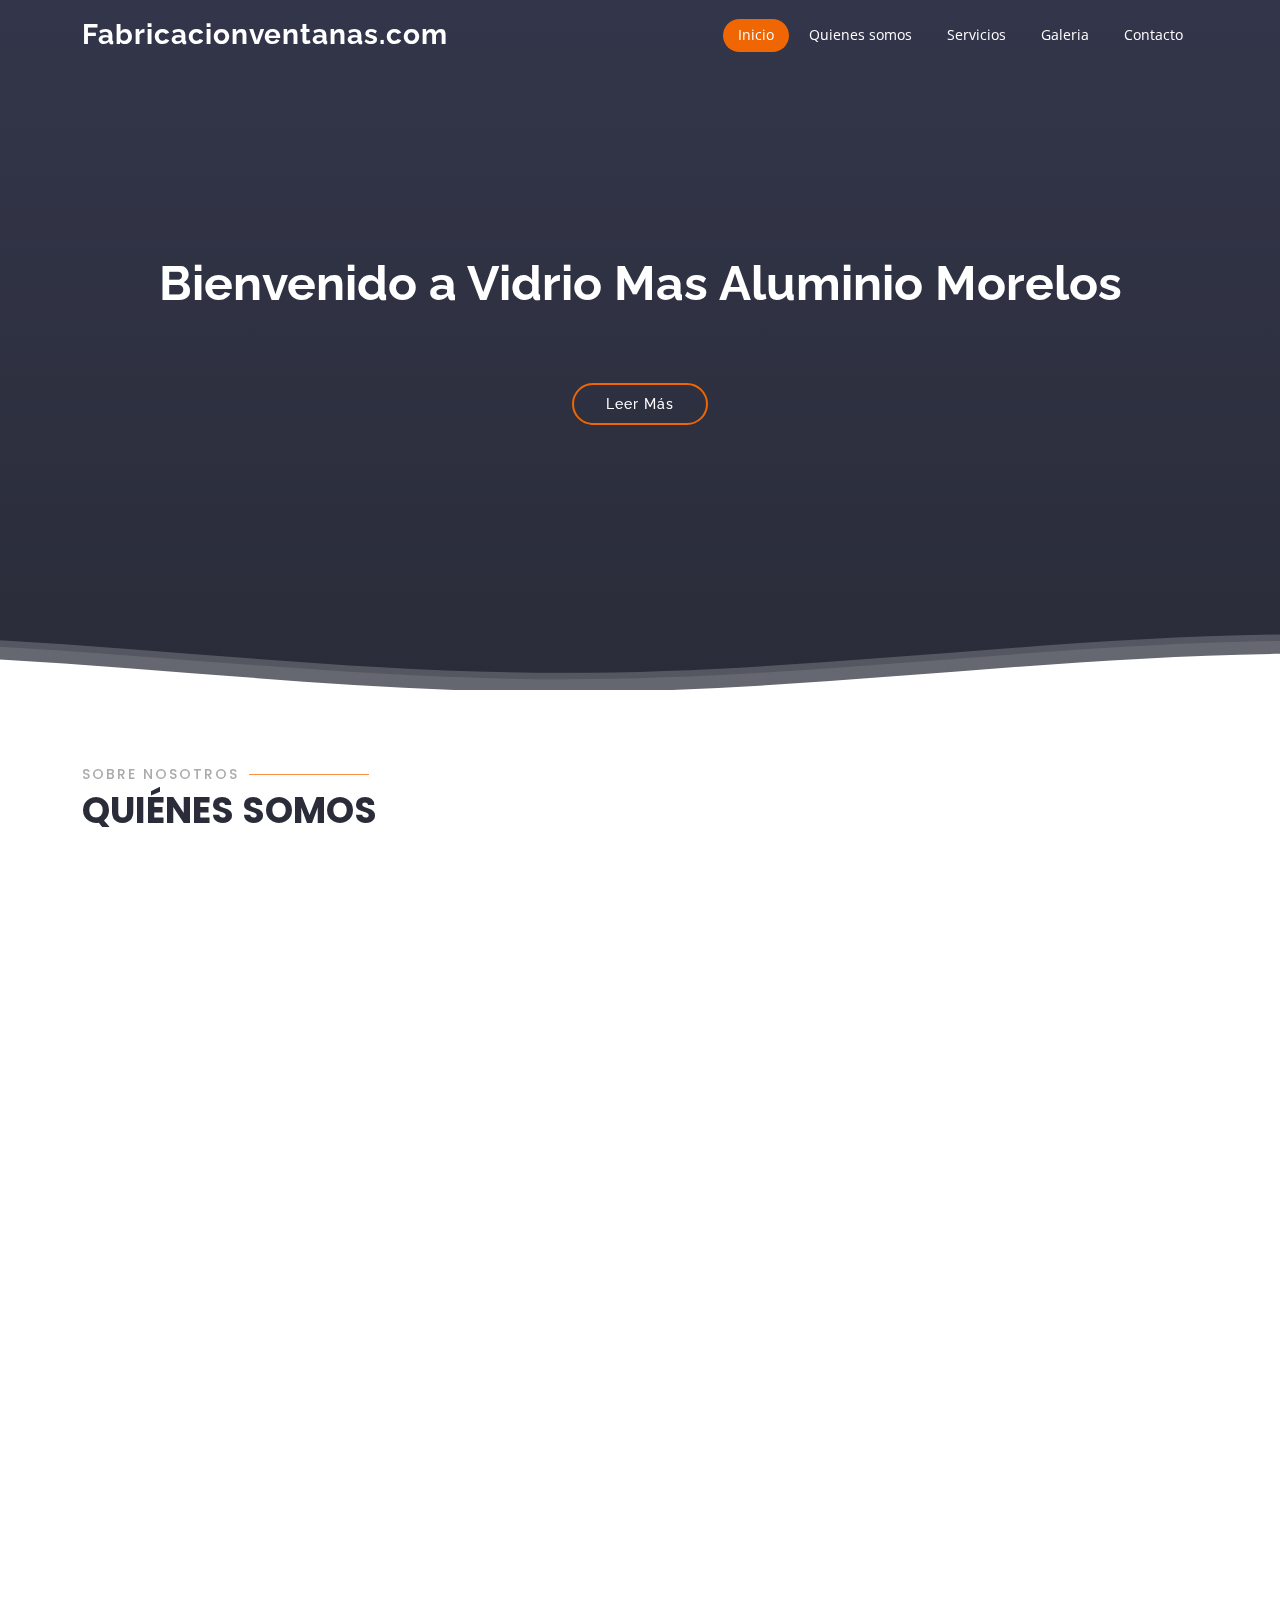
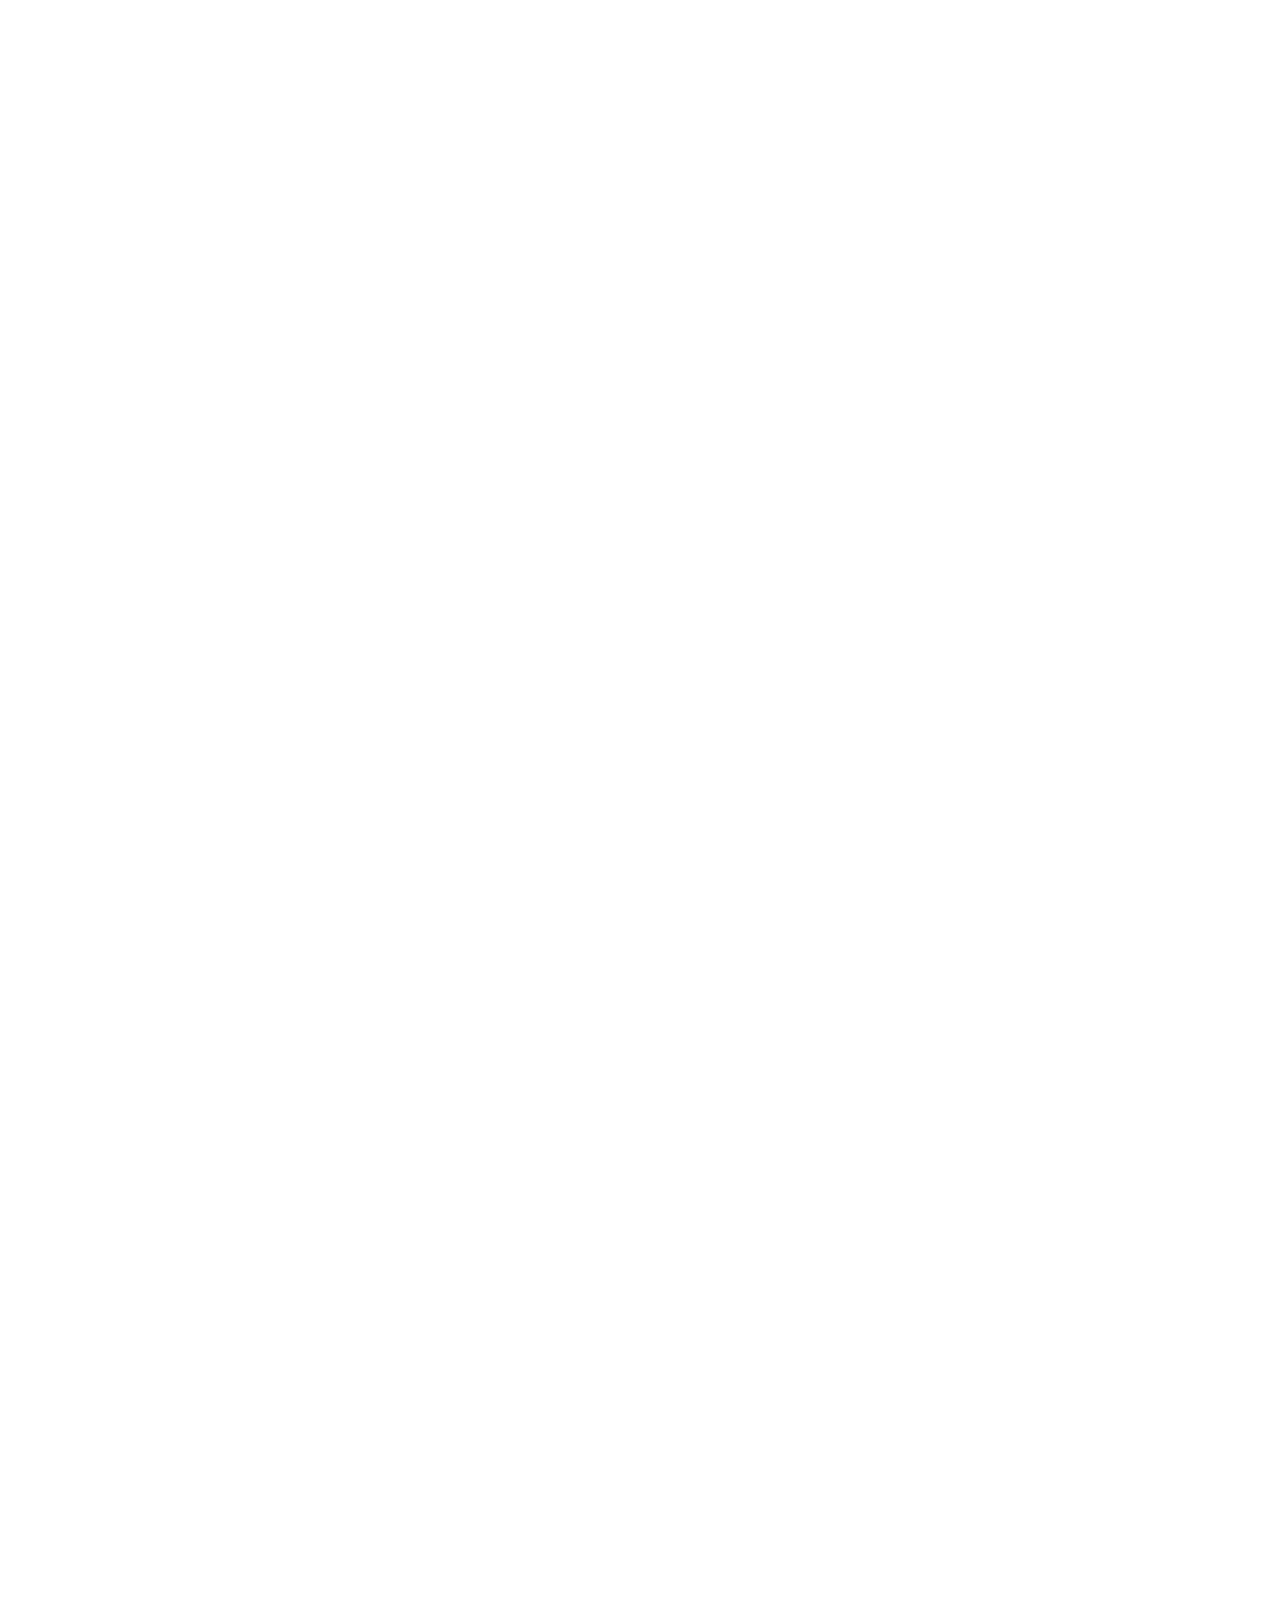
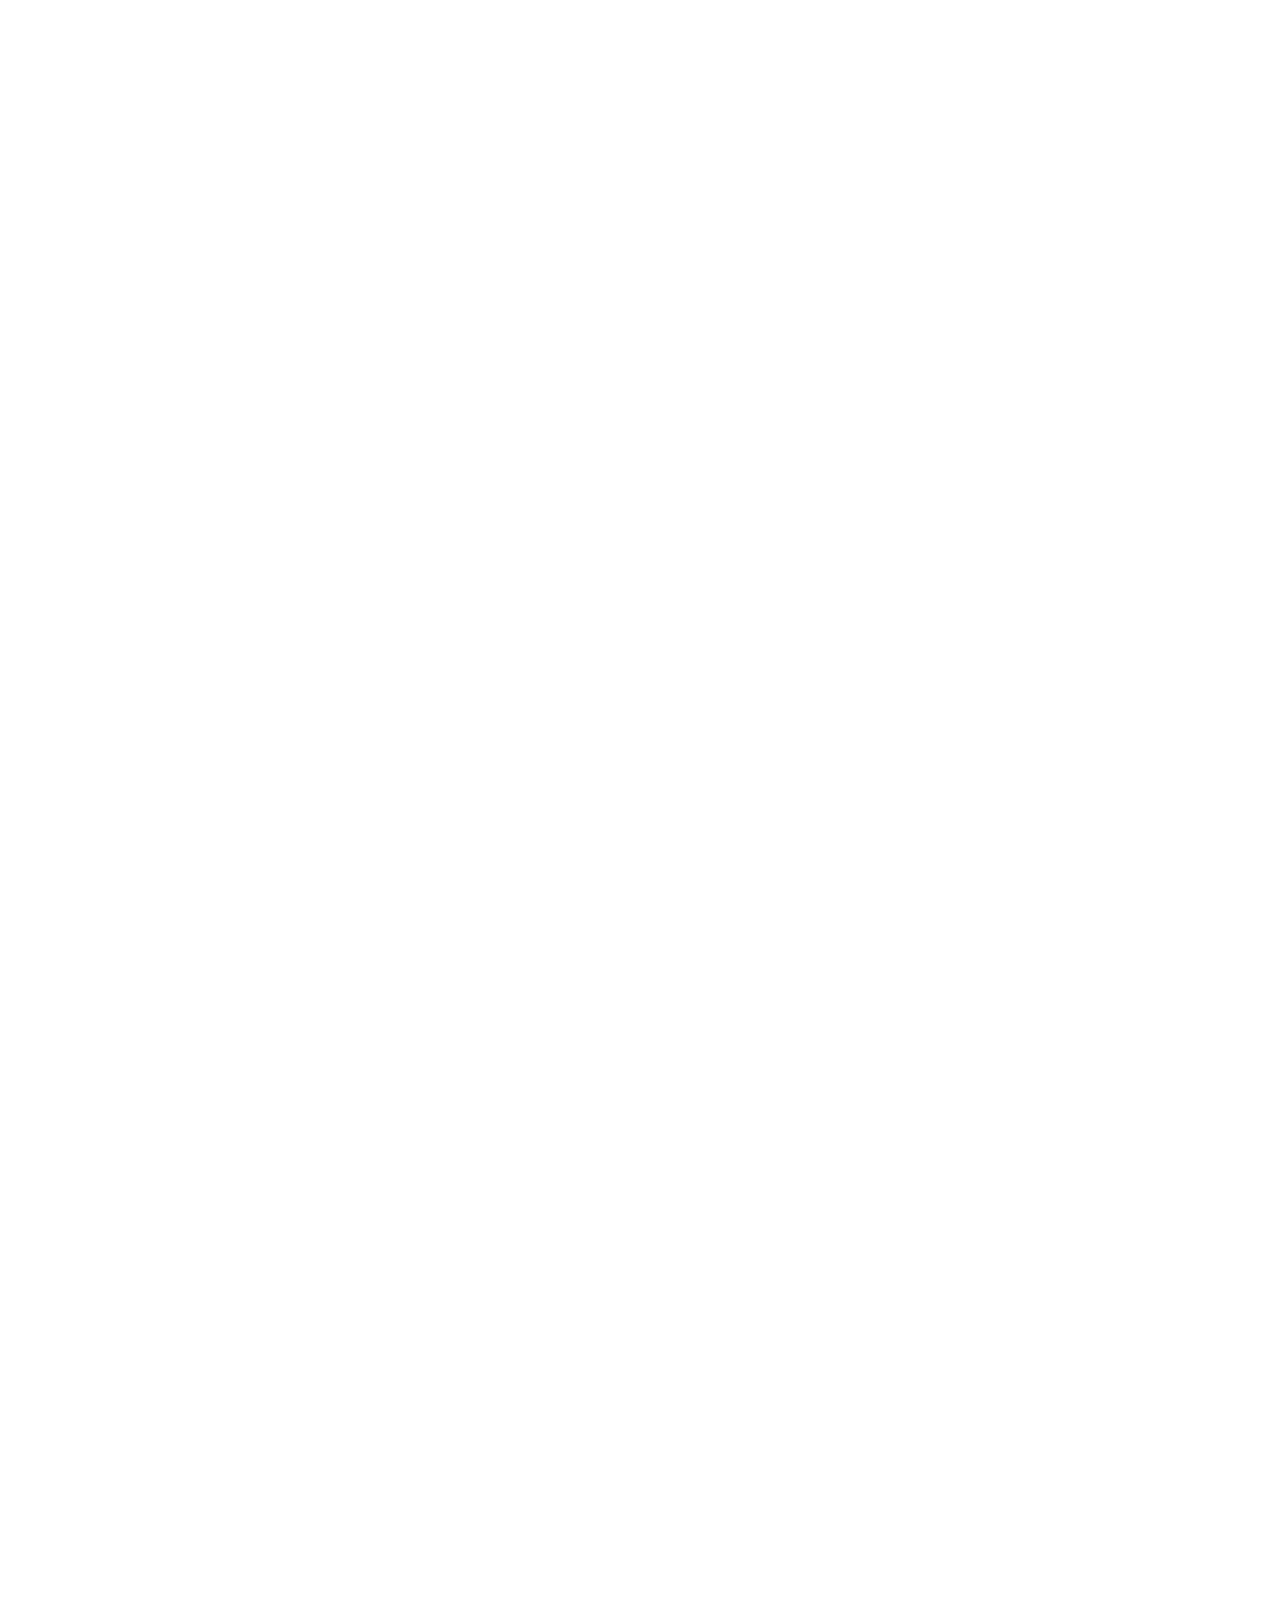
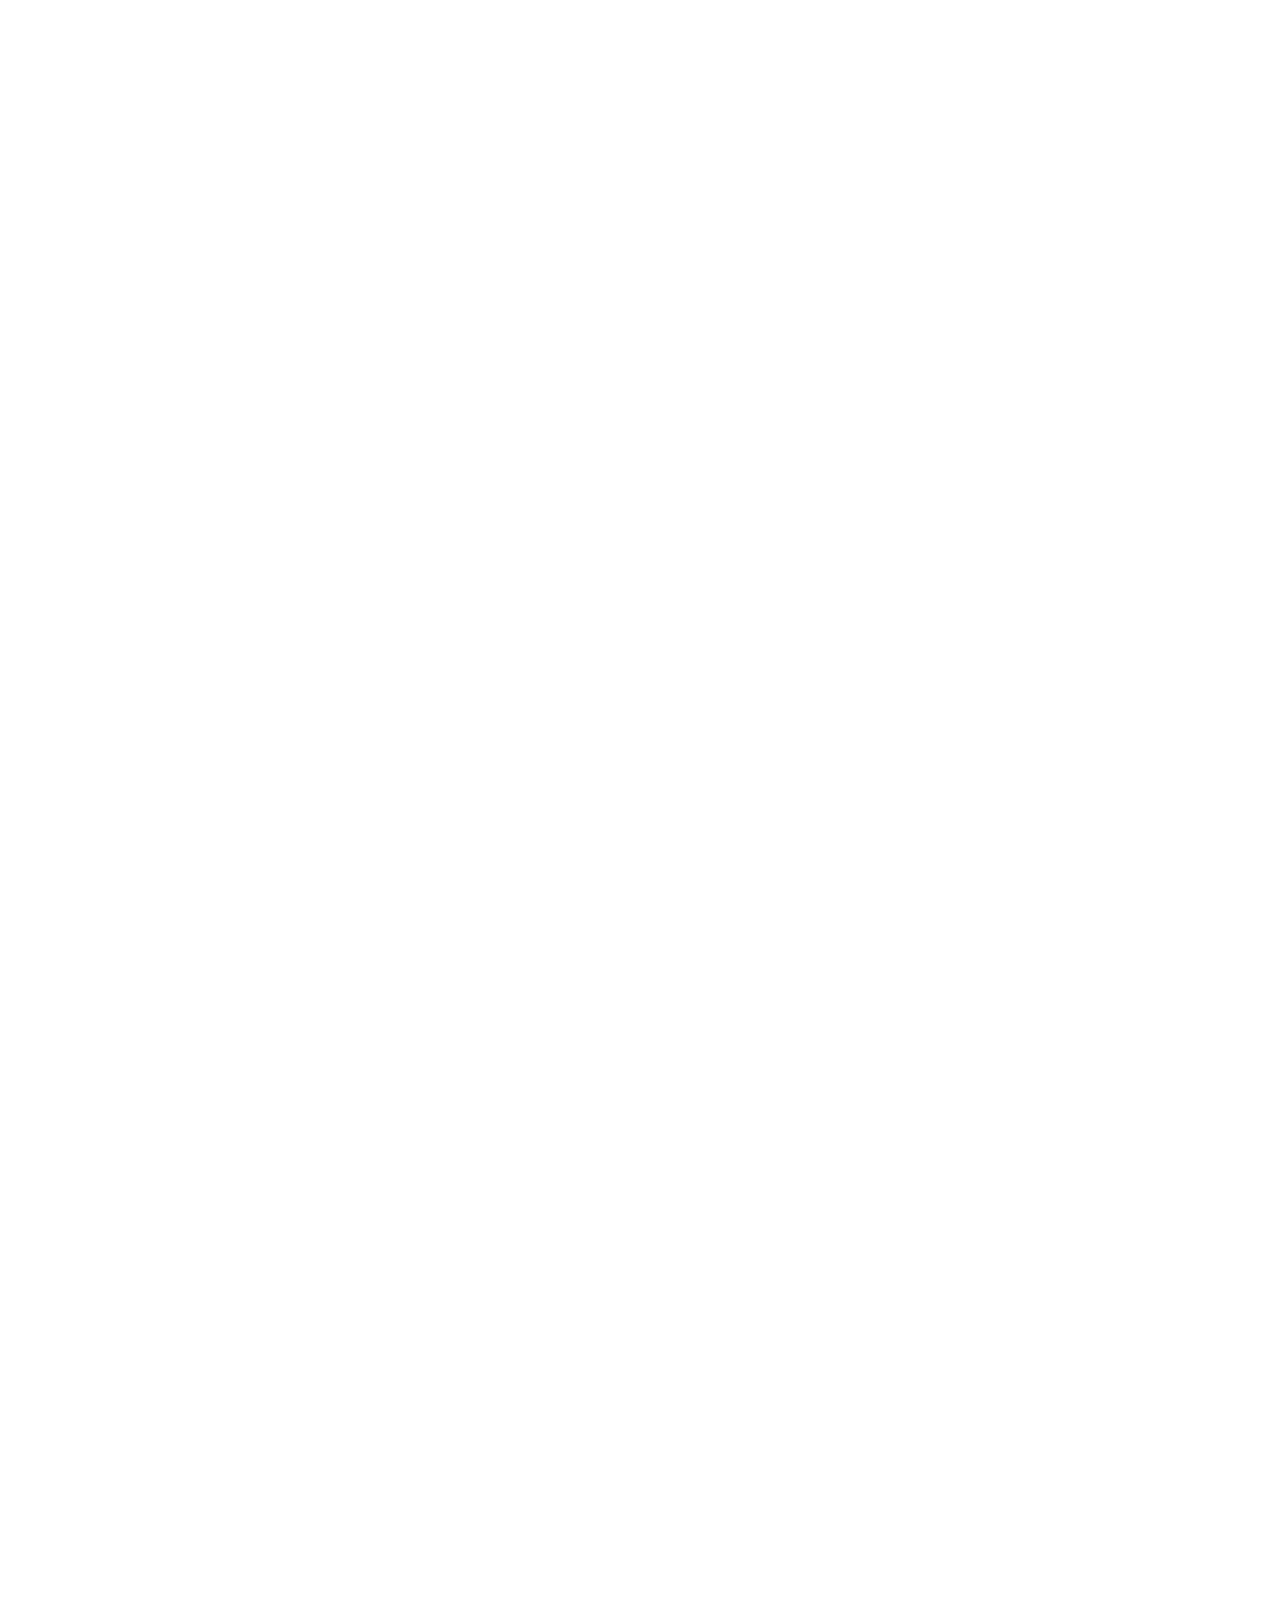
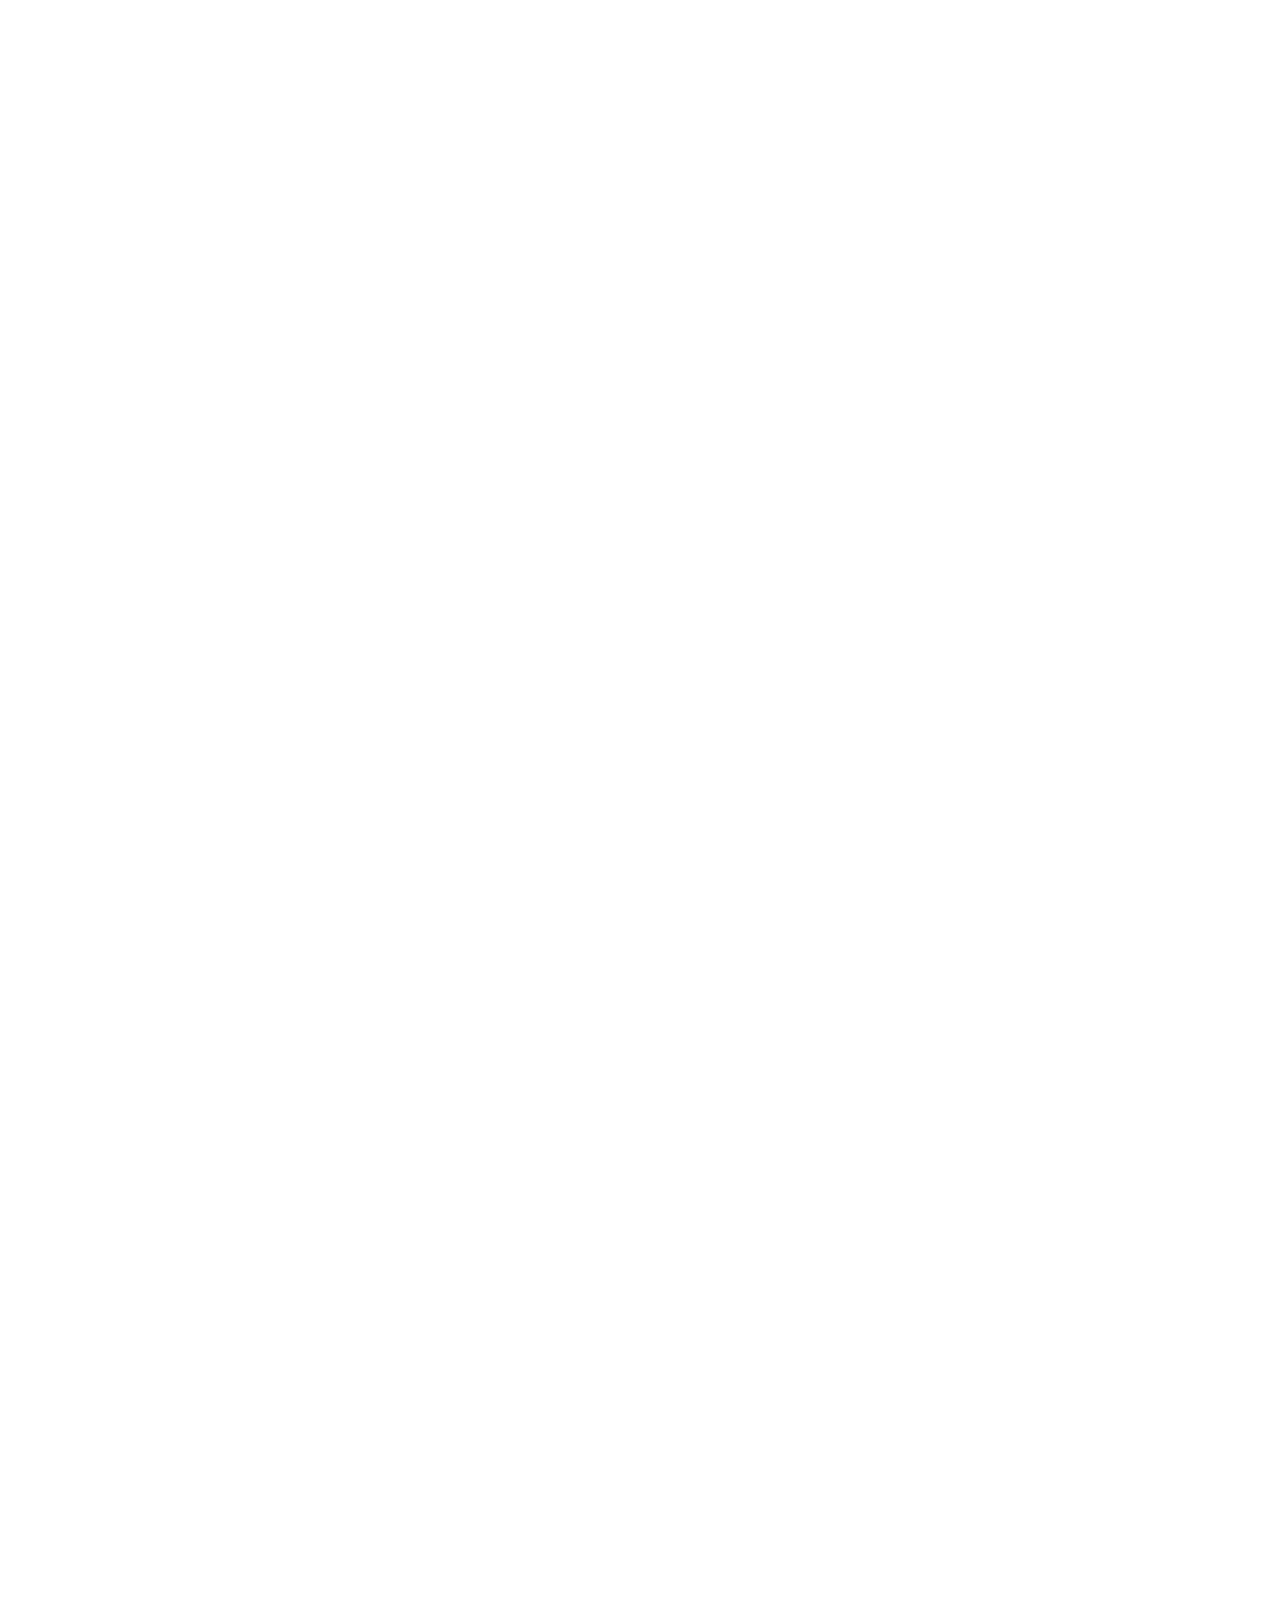
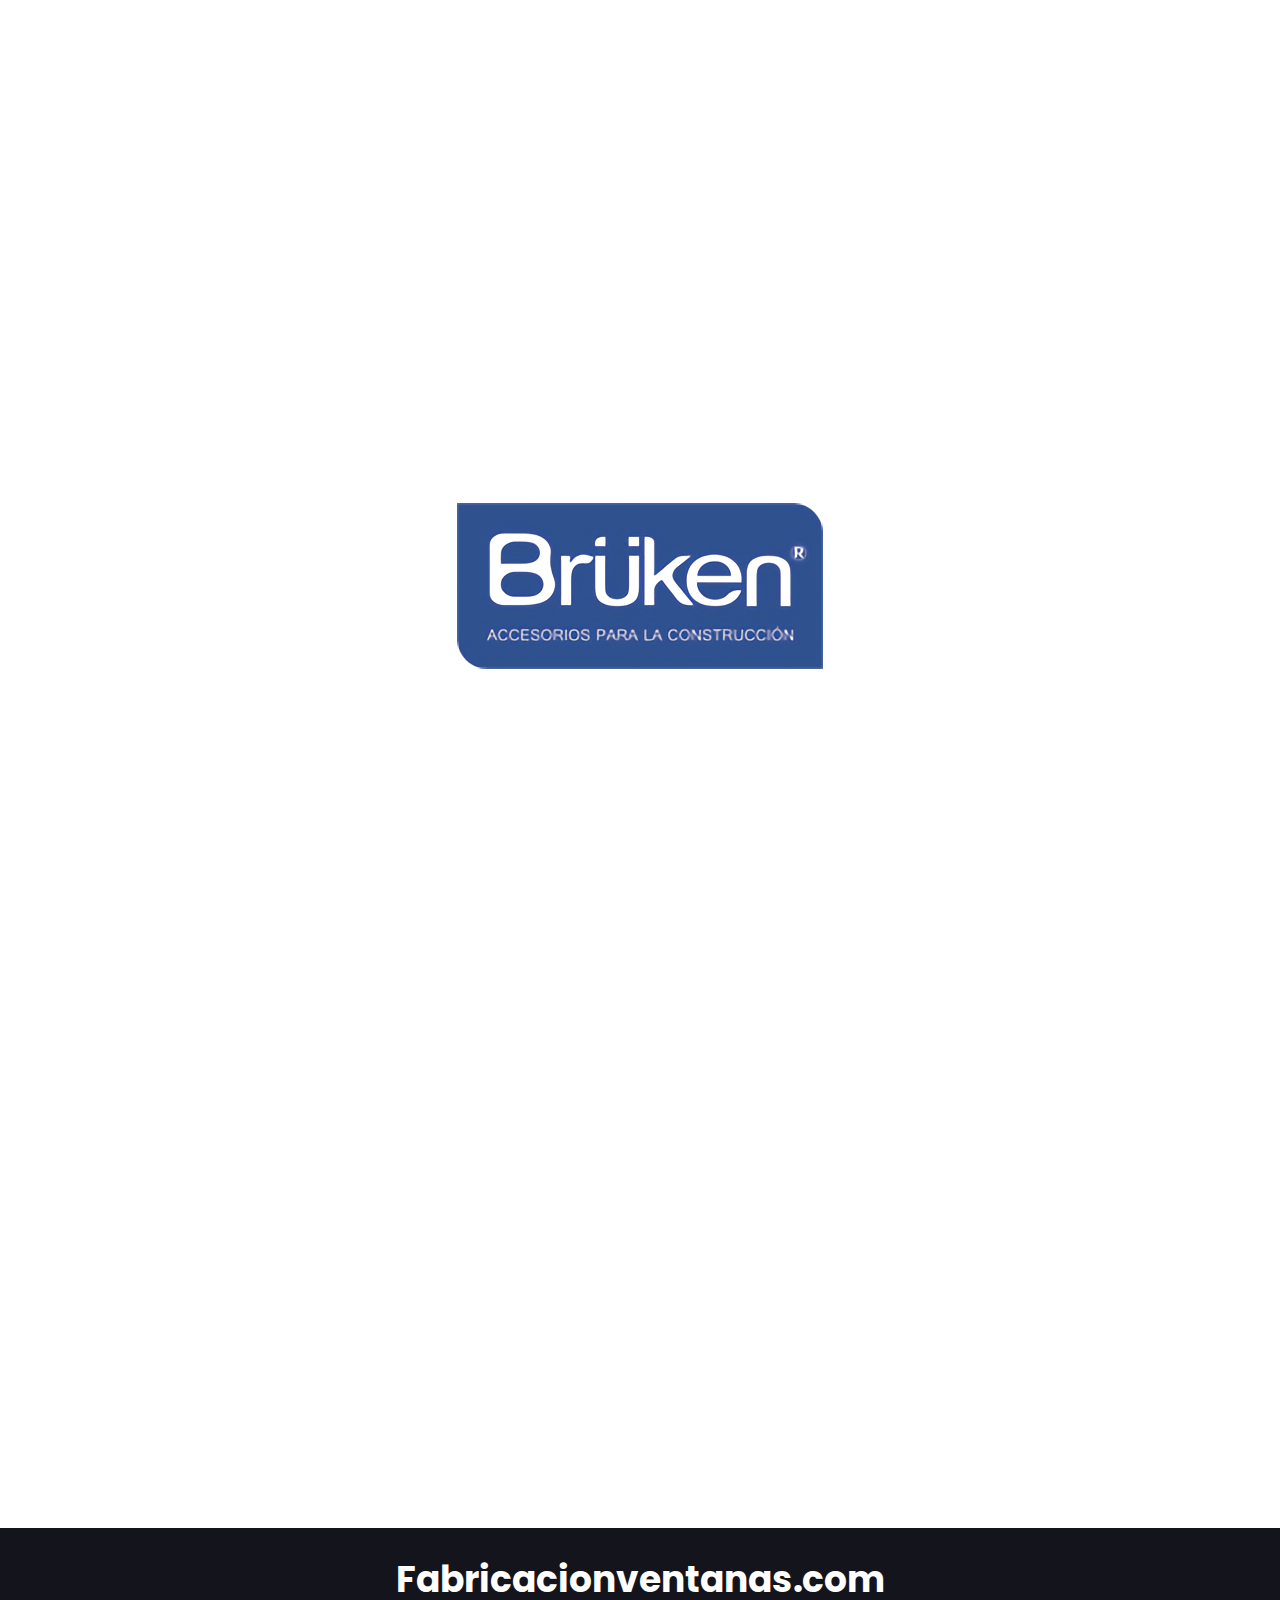
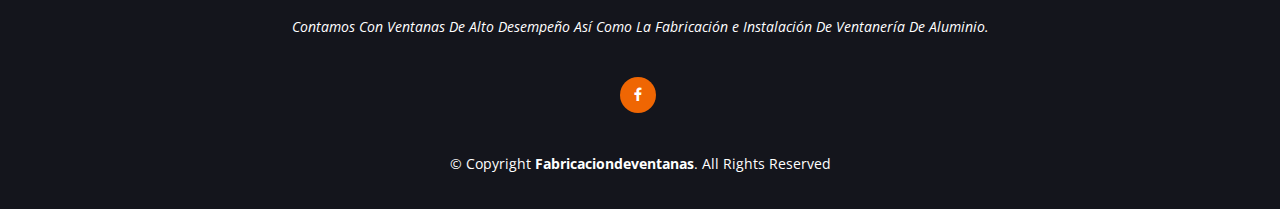
<file: index.html>
<!DOCTYPE html>
<html lang="es">

<head>
  <meta charset="utf-8">
  <meta content="width=device-width, initial-scale=1.0" name="viewport">

  <title>Fabricaciondeventanas</title>
  <meta content="" name="description">
  <meta content="" name="keywords">

  <!-- Favicons -->
  <link href="assets/imagenes/log2.png" rel="icon">
  <link href="assets/img/apple-touch-icon.png" rel="apple-touch-icon">

  <!-- Google Fonts -->
  <link
    href="https://fonts.googleapis.com/css?family=Open+Sans:300,300i,400,400i,600,600i,700,700i|Raleway:300,300i,400,400i,500,500i,600,600i,700,700i|Poppins:300,300i,400,400i,500,500i,600,600i,700,700i"
    rel="stylesheet">

  <!-- Vendor CSS Files -->
  <link href="assets/vendor/animate.css/animate.min.css" rel="stylesheet">
  <link href="assets/vendor/aos/aos.css" rel="stylesheet">
  <link href="assets/vendor/bootstrap/css/bootstrap.min.css" rel="stylesheet">
  <link href="assets/vendor/bootstrap-icons/bootstrap-icons.css" rel="stylesheet">
  <link href="assets/vendor/boxicons/css/boxicons.min.css" rel="stylesheet">
  <link href="assets/vendor/glightbox/css/glightbox.min.css" rel="stylesheet">
  <link href="assets/vendor/remixicon/remixicon.css" rel="stylesheet">
  <link href="assets/vendor/swiper/swiper-bundle.min.css" rel="stylesheet">

  <!-- Template Main CSS File -->
  <link href="assets/css/style.css" rel="stylesheet">


</head>

<body>

  <!-- ======= Header ======= -->
  <header id="header" class="fixed-top d-flex align-items-center  header-transparent ">
    <div class="container d-flex align-items-center justify-content-between">

      <div class="logo">
        <h1><a href="index.html">Fabricacionventanas.com</a></h1>
        <!-- Uncomment below if you prefer to use an image logo -->
        <!-- <a href="index.html"><img src="assets/img/logo.png" alt="" class="img-fluid"></a>-->
      </div>

      <nav id="navbar" class="navbar">
        <ul>
          <li><a class="nav-link scrollto active" href="#hero">Inicio</a></li>
          <li><a class="nav-link scrollto" href="#about">Quienes somos</a></li>
          <li><a class="nav-link scrollto" href="#services">Servicios</a></li>
          <li><a class="nav-link scrollto " href="#portfolio">Galeria</a></li>
         
          <li><a class="nav-link scrollto" href="#contact">Contacto</a></li>
        </ul>
        <i class="bi bi-list mobile-nav-toggle"></i>
      </nav><!-- .navbar -->

    </div>
  </header><!-- End Header -->

  <!-- ======= Hero Section ======= -->
  <section id="hero" class="d-flex flex-column justify-content-end align-items-center">
    <div id="heroCarousel" data-bs-interval="5000" class="container carousel carousel-fade" data-bs-ride="carousel">

      <!-- Slide 1 -->
      <div class="carousel-item active">
        <div class="carousel-container">
          <h2 class="animate__animated animate__fadeInDown">Bienvenido a <span>Vidrio Mas Aluminio Morelos</span></h2>
          <p class="animate__animated fanimate__adeInUp">     
          </p>
          <a href="#about" class="btn-get-started animate__animated animate__fadeInUp scrollto">Leer Más</a>
        </div>
      </div>
    </div>

    <svg class="hero-waves" xmlns="http://www.w3.org/2000/svg" xmlns:xlink="http://www.w3.org/1999/xlink"
      viewBox="0 24 150 28 " preserveAspectRatio="none">
      <defs>
        <path id="wave-path" d="M-160 44c30 0 58-18 88-18s 58 18 88 18 58-18 88-18 58 18 88 18 v44h-352z">
      </defs>
      <g class="wave1">
        <use xlink:href="#wave-path" x="50" y="3" fill="rgba(255,255,255, .1)">
      </g>
      <g class="wave2">
        <use xlink:href="#wave-path" x="50" y="0" fill="rgba(255,255,255, .2)">
      </g>
      <g class="wave3">
        <use xlink:href="#wave-path" x="50" y="9" fill="#fff">
      </g>
    </svg>

  </section><!-- End Hero -->

  <main id="main">

     <!-- ======= About Section ======= -->
     <section id="about" class="about">
      <div class="container">

        <div class="section-title" data-aos="zoom-out">
          <h2>Sobre nosotros</h2>
          <p>Quiénes somos</p>
        </div>

        <div class="row content" data-aos="fade-up">
          <div class="col-lg-6">
            <p>Nuestro negocio tiene el compromiso de ofrecerte cancelería, domos, cristales, artículos de aluminio y espejos con modelos innovadores y con la máxima calidad en el mercado.</p>
            <p>Queremos que tus espacios luzcan modernos y armoniosos. Tenemos muchas opciones para que elijas lo que mejor le vaya a tu estilo.  
              
            </p>
            <ul>
              <li><i class="ri-check-double-line"></i> Contamos con vidrios y cristales de diferentes grosores, colores y marcas, además elaboramos cancelería de aluminio de alta calidad.</li>
              <li><i class="ri-check-double-line"></i> Tiempo de entrega de tus puertas y  ventanas de aluminio, en vidrio mas aluminio siempre cumplimos con la entrega en el día establecido.</li>
              <li><i class="ri-check-double-line"></i> Contamos con garantía total en nuestros trabajos, todos los productos que elaboramos con vidrio, aluminio y cancelería cuentan con calidad</li>
              <li><i class="ri-check-double-line"></i> Vidrio mas aluminio realizamos trabajos para que tu casa, hogar u oficina sean un lugar acogedor, seguro y elegante. </li>
              </ul>
              <p>Te esperamos, será un placer atenderte.</p>
          </div>
          <div class="col-lg-6 pt-4 pt-lg-0">
            <h5><b>Los materiales con los que trabajomos son los siguientes:</b> </h5>
            <div class="row">
            <h7><table >
              <tr>
                 <td class="col-lg-4"><b> PRODUCTO</b></td>
                 <td class="col-lg-3"><b>RESIDENCIAL</b></td>              
                 <td class="col-lg-9"><b>COMERCIAL ECONOMICA</b></td>
              </tr>
              <tr >
                 <td >CRISTAL TEMPLADO</td>          
                 <td >LINEA EUROVENT CURRUM</td>              
                 <td >LINEA PANORAMA O NACIONAL</td>        
              </tr>
               <tr>
                 <td>CANCELES DE BAÑO</td>
                 <td>SERIE 35</td>
                 <td>1.1/2 PULGADAS</td>                
              </tr>        
              <tr>
                 <td>BARANDALES</td>                 
                 <td>SERIE 45</td>
                 <td>2 PULGADAS</td>
              </tr>        
              <tr>        
                  <td>VENTANAS</td>                  
                  <td>SERIE 50</td>                 
                  <td>3 PULGADAS</td>
              </tr>        
              <tr>
                 <td>PUERTAS</td>
                 <td>SERIE 60</td>
               </tr>        
              <tr>
                 <td>DOMOS</td>
                 <td>SERIE 70</td>
              </tr>        
              <tr>
                 <td>VITRINAS</td>
                 <td>SERIE 80</td>
              </tr>        
              <tr>
                 <td>ESPEJOS</td>
                 <td>SERIE 100</td>
              </tr>        
              <tr>
                 <td>REPIZAS</td>
                 <td>SERIE 150</td>
              </tr>        
                  </table>
                </h7>
              </div>
                               
            
          </div>
        </div>

      </div>
    </section><!-- End About Section -->

    
    <!-- ======= Services Section ======= -->
    <section id="services" class="services">
      <div class="container">

        <div class="section-title" data-aos="zoom-out">
          <h2>Servicios</h2>
          <p>Tenemos justo lo que necesitas </p>
        </div>

        <div class="row">
          <div class="col-lg-4 col-md-6">
            <div class="icon-box" data-aos="zoom-in-left">
              <div class="icon"><i class="bi bi-briefcase" style="color: #000;"></i></div>
              <h4 class="title"><a>Amplia variedad de  cristales</a></h4>
              <p class="description"></p>
            </div>
          </div>
          <div class="col-lg-4 col-md-6 mt-5 mt-md-0">
            <div class="icon-box" data-aos="zoom-in-left" data-aos-delay="100">
              <div class="icon"><i class="bi bi-book" style="color: #fff;"></i></div>
              <h4 class="title"><a>Amplia variedad de cancelería de aluminio</a></h4>
              <p class="description"></p>
            </div>
          </div>

          <div class="col-lg-4 col-md-6 mt-5 mt-lg-0 ">
            <div class="icon-box" data-aos="zoom-in-left" data-aos-delay="200">
              <div class="icon"><i class="bi bi-card-checklist" style="color: #fff;"></i></div>
              <h4 class="title"><a>Selección de material personalizado para el usuario</a></h4>
              <p class="description"></p>
            </div>
          </div>
          <div class="col-lg-4 col-md-6 mt-5">
            <div class="icon-box" data-aos="zoom-in-left" data-aos-delay="300">
              <div class="icon"><i class="bi bi-binoculars" style="color:#cf2eba;"></i></div>
              <h4 class="title"><a>Productos de calidad</a></h4>
              <p class="description"></p>
            </div>
          </div>

          <div class="col-lg-4 col-md-6 mt-5">
            <div class="icon-box" data-aos="zoom-in-left" data-aos-delay="400">
              <div class="icon"><i class="bi bi-globe" style="color: #d6ff22;"></i></div>
              <h4 class="title"><a>Garantia Total</a></h4>
              <p class="description"></p>
            </div>
          </div>
          <div class="col-lg-4 col-md-6 mt-5">
            <div class="icon-box" data-aos="zoom-in-left" data-aos-delay="500">
              <div class="icon"><i class="bi bi-clock" style="color: #4946ff;"></i></div>
              <h4 class="title"><a>Entrega a domicilio</a></h4>
              <p class="description">Cumpliendo siempre las fechas de entrega</p>
            </div>
          </div>
        </div>

      </div>
    </section><!-- End Services Section -->

    <!-- ======= Portfolio Section ======= -->
    <section id="portfolio" class="portfolio">
      <div class="container">

        <div class="section-title" data-aos="zoom-out">
          <h2>Galeria</h2>
          <p>Muestra de trabajos realizados</p>
        </div>

        <ul id="portfolio-flters" class="d-flex justify-content-end" data-aos="fade-up">
          <li data-filter=".filter-app">Ventanas y Barandales</li>
          <li data-filter=".filter-card">Domos y Puertas</li>
          <li data-filter=".filter-web">Espejos, repizas, vitrinas y Canceles de baño</li>
          <li data-filter="*" class="filter-active">All</li>
        </ul>

        <div class="row portfolio-container" data-aos="fade-up">

          <div class="col-lg-4 col-md-6 portfolio-item filter-app">
            <div class="portfolio-img"><img src="assets/imagenes/v1.png" class="img-fluid" alt=""></div>
            <div class="portfolio-info">
              <h4>Ventana 1</h4>
              
              <a href="assets/imagenes/v1.png" data-gallery="portfolioGallery"
                class="portfolio-lightbox preview-link" title="ventana 1"><i class="bx bx-plus"></i></a>

            </div>
          </div>

          <div class="col-lg-4 col-md-6 portfolio-item filter-web">
            <div class="portfolio-img"><img src="assets/imagenes/e1.png" class="img-fluid" alt=""></div>
            <div class="portfolio-info">
              <h4>Espejo 1</h4>
              <a href="assets/imagenes/e1.png" data-gallery="portfolioGallery"
                class="portfolio-lightbox preview-link" title="Espejo 1"><i class="bx bx-plus"></i></a>
            </div>
          </div>

          <div class="col-lg-4 col-md-6 portfolio-item filter-app">
            <div class="portfolio-img"><img src="assets/imagenes/v2.png" class="img-fluid" alt=""></div>
            <div class="portfolio-info">
              <h4>Ventana 2</h4>
              <a href="assets/imagenes/v2.png" data-gallery="portfolioGallery"
                class="portfolio-lightbox preview-link" title="Ventana 2"><i class="bx bx-plus"></i></a>
            </div>
          </div>

          <div class="col-lg-4 col-md-6 portfolio-item filter-card">
            <div class="portfolio-img"><img src="assets/imagenes/d1.png" class="img-fluid" alt=""></div>
            <div class="portfolio-info">
              <h4>Domo 1</h4>
              <a href="assets/imagenes/d1.png" data-gallery="portfolioGallery"
                class="portfolio-lightbox preview-link" title="Domo  1"><i class="bx bx-plus"></i></a>
            </div>
          </div>

          <div class="col-lg-4 col-md-6 portfolio-item filter-web">
            <div class="portfolio-img"><img src="assets/imagenes/e2.png" class="img-fluid" alt=""></div>
            <div class="portfolio-info">
              <h4>Espejo 2</h4>
              <a href="assets/imagenes/e2.png" data-gallery="portfolioGallery"
                class="portfolio-lightbox preview-link" title="Espejo 2"><i class="bx bx-plus"></i></a>
            </div>
          </div>

          <div class="col-lg-4 col-md-6 portfolio-item filter-app">
            <div class="portfolio-img"><img src="assets/imagenes/v3.png" class="img-fluid" alt=""></div>
            <div class="portfolio-info">
              <h4>Ventana 3</h4>
              <a href="assets/imagenes/v3.png" data-gallery="portfolioGallery"
                class="portfolio-lightbox preview-link" title="Ventana 3"><i class="bx bx-plus"></i></a>
            </div>
          </div>

          <div class="col-lg-4 col-md-6 portfolio-item filter-card">
            <div class="portfolio-img"><img src="assets/imagenes/d2.png" class="img-fluid" alt=""></div>
            <div class="portfolio-info">
              <h4>Domo 2</h4>
              <a href="assets/imagenes/d2.png" data-gallery="portfolioGallery"
                class="portfolio-lightbox preview-link" title="Card 1"><i class="bx bx-plus"></i></a>
            </div>
          </div>

          <div class="col-lg-4 col-md-6 portfolio-item filter-card">
            <div class="portfolio-img"><img src="assets/imagenes/d3.png" class="img-fluid" alt=""></div>
            <div class="portfolio-info">
              <h4>Domo 3</h4>
              <a href="assets/imagenes/d3.png" data-gallery="portfolioGallery"
                class="portfolio-lightbox preview-link" title="Domo 3"><i class="bx bx-plus"></i></a>
            </div>
          </div>

          <div class="col-lg-4 col-md-6 portfolio-item filter-web">
            <div class="portfolio-img"><img src="assets/imagenes/e3.png" class="img-fluid" alt=""></div>
            <div class="portfolio-info">
              <h4>Espejo 3</h4>
              <a href="assets/imagenes/e3.png" data-gallery="portfolioGallery"
                class="portfolio-lightbox preview-link" title="Espejo 3"><i class="bx bx-plus"></i></a>
            </div>
          </div>

          <div class="col-lg-4 col-md-6 portfolio-item filter-web">
            <div class="portfolio-img"><img src="assets/imagenes/e4.png" class="img-fluid" alt=""></div>
            <div class="portfolio-info">
              <h4>Espejo 4</h4>
              <a href="assets/imagenes/e4.png" data-gallery="portfolioGallery"
                class="portfolio-lightbox preview-link" title="Espejo 4"><i class="bx bx-plus"></i></a>
            </div>
          </div>

          <div class="col-lg-4 col-md-6 portfolio-item filter-web">
            <div class="portfolio-img"><img src="assets/imagenes/r1.png" class="img-fluid" alt=""></div>
            <div class="portfolio-info">
              <h4>Repiza 1</h4>
              <a href="assets/imagenes/r1.png" data-gallery="portfolioGallery"
                class="portfolio-lightbox preview-link" title="Repiza 1"><i class="bx bx-plus"></i></a>
            </div>
          </div>

          <div class="col-lg-4 col-md-6 portfolio-item filter-web">
            <div class="portfolio-img"><img src="assets/imagenes/r2.png" class="img-fluid" alt=""></div>
            <div class="portfolio-info">
              <h4>Repiza 2</h4>
              <a href="assets/imagenes/r2.png" data-gallery="portfolioGallery"
                class="portfolio-lightbox preview-link" title="Repiza 2"><i class="bx bx-plus"></i></a>
            </div>
          </div>

          <div class="col-lg-4 col-md-6 portfolio-item filter-web">
            <div class="portfolio-img"><img src="assets/imagenes/r3.png" class="img-fluid" alt=""></div>
            <div class="portfolio-info">
              <h4>Repiza 3</h4>
              <a href="assets/imagenes/r3.png" data-gallery="portfolioGallery"
                class="portfolio-lightbox preview-link" title="Repiza 3"><i class="bx bx-plus"></i></a>
            </div>
          </div>

          <div class="col-lg-4 col-md-6 portfolio-item filter-web">
            <div class="portfolio-img"><img src="assets/imagenes/r4.png" class="img-fluid" alt=""></div>
            <div class="portfolio-info">
              <h4>Repiza 4</h4>
              <a href="assets/imagenes/r4.png" data-gallery="portfolioGallery"
                class="portfolio-lightbox preview-link" title="Repiza 4"><i class="bx bx-plus"></i></a>
            </div>
          </div>

          <div class="col-lg-4 col-md-6 portfolio-item filter-web">
            <div class="portfolio-img"><img src="assets/imagenes/vr1.png" class="img-fluid" alt=""></div>
            <div class="portfolio-info">
              <h4>Vitrina 1</h4>
              <a href="assets/imagenes/vr1.png" data-gallery="portfolioGallery"
                class="portfolio-lightbox preview-link" title="Vitrina 1"><i class="bx bx-plus"></i></a>
            </div>
          </div>

          <div class="col-lg-4 col-md-6 portfolio-item filter-web">
            <div class="portfolio-img"><img src="assets/imagenes/vr2.png" class="img-fluid" alt=""></div>
            <div class="portfolio-info">
              <h4>Vitrina 2</h4>
              <a href="assets/imagenes/vr2.png" data-gallery="portfolioGallery"
                class="portfolio-lightbox preview-link" title="Repiza 1"><i class="bx bx-plus"></i></a>
            </div>
          </div>

          <div class="col-lg-4 col-md-6 portfolio-item filter-card">
            <div class="portfolio-img"><img src="assets/imagenes/d3.png" class="img-fluid" alt=""></div>
            <div class="portfolio-info">
              <h4>Domo 3</h4>
              <a href="assets/imagenes/d3.png" data-gallery="portfolioGallery"
                class="portfolio-lightbox preview-link" title="Domo 3"><i class="bx bx-plus"></i></a>
            </div>
          </div>

          <div class="col-lg-4 col-md-6 portfolio-item filter-card">
            <div class="portfolio-img"><img src="assets/imagenes/d4.png" class="img-fluid" alt=""></div>
            <div class="portfolio-info">
              <h4>Domo 4</h4>
              <a href="assets/imagenes/d4.png" data-gallery="portfolioGallery"
                class="portfolio-lightbox preview-link" title="Domo 4"><i class="bx bx-plus"></i></a>
            </div>
          </div>

          <div class="col-lg-4 col-md-6 portfolio-item filter-card">
            <div class="portfolio-img"><img src="assets/imagenes/d5.png" class="img-fluid" alt=""></div>
            <div class="portfolio-info">
              <h4>Domo 5</h4>
              <a href="assets/imagenes/d5.png" data-gallery="portfolioGallery"
                class="portfolio-lightbox preview-link" title="Domo 5"><i class="bx bx-plus"></i></a>
            </div>
          </div>

          <div class="col-lg-4 col-md-6 portfolio-item filter-card">
            <div class="portfolio-img"><img src="assets/imagenes/d6.png" class="img-fluid" alt=""></div>
            <div class="portfolio-info">
              <h4>Domo 6</h4>
              <a href="assets/imagenes/d6.png" data-gallery="portfolioGallery"
                class="portfolio-lightbox preview-link" title="Domo 6"><i class="bx bx-plus"></i></a>
            </div>
          </div>

          <div class="col-lg-4 col-md-6 portfolio-item filter-card">
            <div class="portfolio-img"><img src="assets/imagenes/p1.png" class="img-fluid" alt=""></div>
            <div class="portfolio-info">
              <h4>Puerta 1</h4>
              <a href="assets/imagenes/p1.png" data-gallery="portfolioGallery"
                class="portfolio-lightbox preview-link" title="Puerta 1"><i class="bx bx-plus"></i></a>
            </div>
          </div>
          
          <div class="col-lg-4 col-md-6 portfolio-item filter-card">
            <div class="portfolio-img"><img src="assets/imagenes/p2.png" class="img-fluid" alt=""></div>
            <div class="portfolio-info">
              <h4>Puerta 2</h4>
              <a href="assets/imagenes/p2.png" data-gallery="portfolioGallery"
                class="portfolio-lightbox preview-link" title="Puerta 2"><i class="bx bx-plus"></i></a>
            </div>
          </div>

          <div class="col-lg-4 col-md-6 portfolio-item filter-card">
            <div class="portfolio-img"><img src="assets/imagenes/p3.png" class="img-fluid" alt=""></div>
            <div class="portfolio-info">
              <h4>Puerta 3</h4>
              <a href="assets/imagenes/p3.png" data-gallery="portfolioGallery"
                class="portfolio-lightbox preview-link" title="Puerta 3"><i class="bx bx-plus"></i></a>
            </div>
          </div>

          <div class="col-lg-4 col-md-6 portfolio-item filter-card">
            <div class="portfolio-img"><img src="assets/imagenes/p4.png" class="img-fluid" alt=""></div>
            <div class="portfolio-info">
              <h4>Puerta 4</h4>
              <a href="assets/imagenes/p4.png" data-gallery="portfolioGallery"
                class="portfolio-lightbox preview-link" title="Puerta 4"><i class="bx bx-plus"></i></a>
            </div>
          </div>

          <div class="col-lg-4 col-md-6 portfolio-item filter-card">
            <div class="portfolio-img"><img src="assets/imagenes/p5.png" class="img-fluid" alt=""></div>
            <div class="portfolio-info">
              <h4>Puerta 5</h4>
              <a href="assets/imagenes/p5.png" data-gallery="portfolioGallery"
                class="portfolio-lightbox preview-link" title="Puerta 4"><i class="bx bx-plus"></i></a>
            </div>
          </div>

          <div class="col-lg-4 col-md-6 portfolio-item filter-card">
            <div class="portfolio-img"><img src="assets/imagenes/p6.png" class="img-fluid" alt=""></div>
            <div class="portfolio-info">
              <h4>Puerta 6</h4>
              <a href="assets/imagenes/p6.png" data-gallery="portfolioGallery"
                class="portfolio-lightbox preview-link" title="Puerta 6"><i class="bx bx-plus"></i></a>
            </div>
          </div>

          <div class="col-lg-4 col-md-6 portfolio-item filter-card">
            <div class="portfolio-img"><img src="assets/imagenes/p7.png" class="img-fluid" alt=""></div>
            <div class="portfolio-info">
              <h4>Puerta 7</h4>
              <a href="assets/imagenes/p7.png" data-gallery="portfolioGallery"
                class="portfolio-lightbox preview-link" title="Puerta 7"><i class="bx bx-plus"></i></a>
            </div>
          </div>

          <div class="col-lg-4 col-md-6 portfolio-item filter-app">
            <div class="portfolio-img"><img src="assets/imagenes/v4.png" class="img-fluid" alt=""></div>
            <div class="portfolio-info">
              <h4>Ventana 4</h4>
              
              <a href="assets/imagenes/v4.png" data-gallery="portfolioGallery"
                class="portfolio-lightbox preview-link" title="ventana 4"><i class="bx bx-plus"></i></a>

            </div>
          </div>

          <div class="col-lg-4 col-md-6 portfolio-item filter-app">
            <div class="portfolio-img"><img src="assets/imagenes/v5.png" class="img-fluid" alt=""></div>
            <div class="portfolio-info">
              <h4>Ventana 5</h4>
              
              <a href="assets/imagenes/v5.png" data-gallery="portfolioGallery"
                class="portfolio-lightbox preview-link" title="ventana 5"><i class="bx bx-plus"></i></a>

            </div>
          </div>

          <div class="col-lg-4 col-md-6 portfolio-item filter-app">
            <div class="portfolio-img"><img src="assets/imagenes/v6.png" class="img-fluid" alt=""></div>
            <div class="portfolio-info">
              <h4>Ventana 6</h4>
              
              <a href="assets/imagenes/v6.png" data-gallery="portfolioGallery"
                class="portfolio-lightbox preview-link" title="ventana 6"><i class="bx bx-plus"></i></a>

            </div>
          </div>

          <div class="col-lg-4 col-md-6 portfolio-item filter-app">
            <div class="portfolio-img"><img src="assets/imagenes/b1.png" class="img-fluid" alt=""></div>
            <div class="portfolio-info">
              <h4>Barandal 1</h4>
              
              <a href="assets/imagenes/b1.png" data-gallery="portfolioGallery"
                class="portfolio-lightbox preview-link" title="Barandal 1"><i class="bx bx-plus"></i></a>

            </div>
          </div>

          <div class="col-lg-4 col-md-6 portfolio-item filter-app">
            <div class="portfolio-img"><img src="assets/imagenes/b2.png" class="img-fluid" alt=""></div>
            <div class="portfolio-info">
              <h4>Barandal 2</h4>
              
              <a href="assets/imagenes/b2.png" data-gallery="portfolioGallery"
                class="portfolio-lightbox preview-link" title="Barandal 2"><i class="bx bx-plus"></i></a>

            </div>
          </div>

          <div class="col-lg-4 col-md-6 portfolio-item filter-app">
            <div class="portfolio-img"><img src="assets/imagenes/b3.png" class="img-fluid" alt=""></div>
            <div class="portfolio-info">
              <h4>Barandal 3</h4>
              
              <a href="assets/imagenes/b3.png" data-gallery="portfolioGallery"
                class="portfolio-lightbox preview-link" title="Barandal 3"><i class="bx bx-plus"></i></a>

            </div>
          </div>

          <div class="col-lg-4 col-md-6 portfolio-item filter-app">
            <div class="portfolio-img"><img src="assets/imagenes/b4.png" class="img-fluid" alt=""></div>
            <div class="portfolio-info">
              <h4>Barandal 4</h4>
              
              <a href="assets/imagenes/b4.png" data-gallery="portfolioGallery"
                class="portfolio-lightbox preview-link" title="Barandal 4"><i class="bx bx-plus"></i></a>
            </div>
          </div>

          <div class="col-lg-4 col-md-6 portfolio-item filter-app">
            <div class="portfolio-img"><img src="assets/imagenes/b5.png" class="img-fluid" alt=""></div>
            <div class="portfolio-info">
              <h4>Barandal 5</h4>
              
              <a href="assets/imagenes/b5.png" data-gallery="portfolioGallery"
                class="portfolio-lightbox preview-link" title="Barandal 5"><i class="bx bx-plus"></i></a>

            </div>
          </div>

          <div class="col-lg-4 col-md-6 portfolio-item filter-app">
            <div class="portfolio-img"><img src="assets/imagenes/b6.png" class="img-fluid" alt=""></div>
            <div class="portfolio-info">
              <h4>Barandal 6</h4>
              
              <a href="assets/imagenes/b6.png" data-gallery="portfolioGallery"
                class="portfolio-lightbox preview-link" title="Barandal 6"><i class="bx bx-plus"></i></a>

            </div>
          </div>

          <div class="col-lg-4 col-md-6 portfolio-item filter-web">
            <div class="portfolio-img"><img src="assets/imagenes/cb1.png" class="img-fluid" alt=""></div>
            <div class="portfolio-info">
              <h4>Cancel de Baño 1</h4>
              <a href="assets/imagenes/bc1.png" data-gallery="portfolioGallery"
                class="portfolio-lightbox preview-link" title="Cancel de Baño 1"><i class="bx bx-plus"></i></a>
            </div>
          </div>

          <div class="col-lg-4 col-md-6 portfolio-item filter-web">
            <div class="portfolio-img"><img src="assets/imagenes/cb2.png" class="img-fluid" alt=""></div>
            <div class="portfolio-info">
              <h4>Cancel de Baño 2</h4>
              <a href="assets/imagenes/cb2.png" data-gallery="portfolioGallery"
                class="portfolio-lightbox preview-link" title="Cancel de Baño 2"><i class="bx bx-plus"></i></a>
            </div>
          </div>
          
          <div class="col-lg-4 col-md-6 portfolio-item filter-web">
            <div class="portfolio-img"><img src="assets/imagenes/cb3.png" class="img-fluid" alt=""></div>
            <div class="portfolio-info">
              <h4>Cancel de Baño 3</h4>
              <a href="assets/imagenes/cb3.png" data-gallery="portfolioGallery"
                class="portfolio-lightbox preview-link" title="Cancel de Baño 3"><i class="bx bx-plus"></i></a>
            </div>
          </div>

          <div class="col-lg-4 col-md-6 portfolio-item filter-web">
            <div class="portfolio-img"><img src="assets/imagenes/cb4.png" class="img-fluid" alt=""></div>
            <div class="portfolio-info">
              <h4>Cancel de Baño 4</h4>
              <a href="assets/imagenes/cb4.png" data-gallery="portfolioGallery"
                class="portfolio-lightbox preview-link" title="Cancel de Baño 4"><i class="bx bx-plus"></i></a>
            </div>
          </div>

          <div class="col-lg-4 col-md-6 portfolio-item filter-web">
            <div class="portfolio-img"><img src="assets/imagenes/cb5.png" class="img-fluid" alt=""></div>
            <div class="portfolio-info">
              <h4>Cancel de Baño 5</h4>
              <a href="assets/imagenes/cb5.png" data-gallery="portfolioGallery"
                class="portfolio-lightbox preview-link" title="Cancel de Baño 5"><i class="bx bx-plus"></i></a>
            </div>
          </div>

          <div class="col-lg-4 col-md-6 portfolio-item filter-web">
            <div class="portfolio-img"><img src="assets/imagenes/cb6.png" class="img-fluid" alt=""></div>
            <div class="portfolio-info">
              <h4>Cancel de Baño 6</h4>
              <a href="assets/imagenes/cb6.png" data-gallery="portfolioGallery"
                class="portfolio-lightbox preview-link" title="Cancel de Baño 6"><i class="bx bx-plus"></i></a>
            </div>
          </div>

        </div>

      </div>
    </section><!-- End Portfolio Section -->

    <!-- ======= Team Section ======= -->
    <section id="team" class="team">
      <div class="container">

        <div class="section-title" data-aos="zoom-out">
          <h2>Marcas</h2>
          <p>Las marcas con las que trabajamos son de la mejor calidad</p>
        </div>

        <div class="row">

          <div class="col-lg-3 col-md-5 d-flex align-items-stretch">
            <div class="member" data-aos="fade-up">
              <div class="member-img">
                <img src="assets/imagenes/l5.png" class="img-fluid" alt="">
              </div>
            </div>
          </div>

          <div class="col-lg-3 col-md-5 d-flex align-items-stretch">
            <div class="member" data-aos="fade-up" data-aos-delay="100">
              <div class="member-img">
                <img src="assets/imagenes/l3.png" class="img-fluid" alt="">
              </div>
            </div>
          </div>

          <div class="col-lg-3 col-md-5 d-flex align-items-stretch">
            <div class="member" data-aos="fade-up" data-aos-delay="200">
              <div class="member-img">
                <img src="assets/imagenes/l1.png" class="img-fluid" alt="">
              </div>
            </div>
          </div>

          <div class="col-lg-3 col-md-5 d-flex align-items-stretch">
            <div class="member" data-aos="fade-up" data-aos-delay="300">
              <div class="member-img">
                <img src="assets/imagenes/l4.png" class="img-fluid" alt="">
              </div>
            </div>
          </div>

          <div>
            
            <center>
                <img src="assets/imagenes/l2.png" alt="">
              
            </center>
          </div>

        </div>

      </div>
    </section><!-- End Team Section -->




   
     <!-- ======= Contact Section ======= -->
    <section id="contact" class="contact">
      <div class="container">

        <div class="section-title" data-aos="zoom-out">
          <h2>Contacto</h2>
          <p>Contactanos</p>
        </div>

        <div class="row mt-5">

          <div class="col-lg-4" data-aos="fade-right">
            <div class="info">
              <div class="address">
                <i class="bi bi-geo-alt"></i>
                <h4>Dirección:</h4>
                <p>EDO.MORELOS. </p>
                <p>Calle: Crispin Garcia Solano s/n, Colonia: alta Palmira Temixco Morelos, C.P.62583 </p>
                <br />
                <p>EDO.QUERÉTARO </p>
                <p>Calle: Independencia No.34, Colonia: Santa María Magdalena, C.P.76137 </p>
              </div>

              <div class="email">
                <i class="bi bi-envelope"></i>
                <h4>Email:</h4>
                <a href="mailto:bgonzalez1682@gmail.com?Subject=Interesado%20en%20sus%20servicios">Escribeme por aquí</a>.
                <p>bgonzalez1682@gmail.com</p>
              </div>

              <div class="phone">
                <a href="https://api.whatsapp.com/send?phone=5544 2463 2116">Envíanos un mensaje de WhatsApp</a>
                <i class="bi bi-phone"></i>
                
                <p>Número de whatsapp</p>
                <p> 44 2463 2116</p>
                <br />
                <h4>Llamanos a:</h4>
                <p>Número telefónico fijo</p>
                <p>777 144 0899</p>
                <p>442 902 6466</p>
                </div>
             </div>

                </div>
                <div class="col-lg-8 mt-5 mt-lg-0" data-aos= "fade-left">
                  <img src="assets/imagenes/logo.png" class="img-fluid" alt=""></div>

                </div>
              </div>
            </div>
          
    </section><!-- End Contact Section -->

  </main
  <!-- ====== Footer ======= -->
  <footer id="footer">
    <div class="container">
      <h3>Fabricacionventanas.com</h3>
      <p>Contamos Con Ventanas De Alto Desempeño Así Como La Fabricación e Instalación De Ventanería De Aluminio.</p>
      <div class="social-links">
        
        <a href="https://www.facebook.com/vidriomasaliminio" class="facebook"><i class="bx bxl-facebook"></i></a>
        
      </div>
      <div class="copyright">
        &copy; Copyright <strong><span>Fabricaciondeventanas</span></strong>. All Rights Reserved
      </div>
    </div>
  </footer><!-- End Footer -->

  <a href="#" class="back-to-top d-flex align-items-center justify-content-center"><i
      class="bi bi-arrow-up-short"></i></a>

  <!-- Vendor JS Files -->
  <script src="assets/vendor/aos/aos.js"></script>
  <script src="assets/vendor/bootstrap/js/bootstrap.bundle.min.js"></script>
  <script src="assets/vendor/glightbox/js/glightbox.min.js"></script>
  <script src="assets/vendor/isotope-layout/isotope.pkgd.min.js"></script>
  <script src="assets/vendor/php-email-form/validate.js"></script>
  <script src="assets/vendor/swiper/swiper-bundle.min.js"></script>

  <!-- Template Main JS File -->
  <script src="assets/js/main.js"></script>

</body>

</html>
</file>
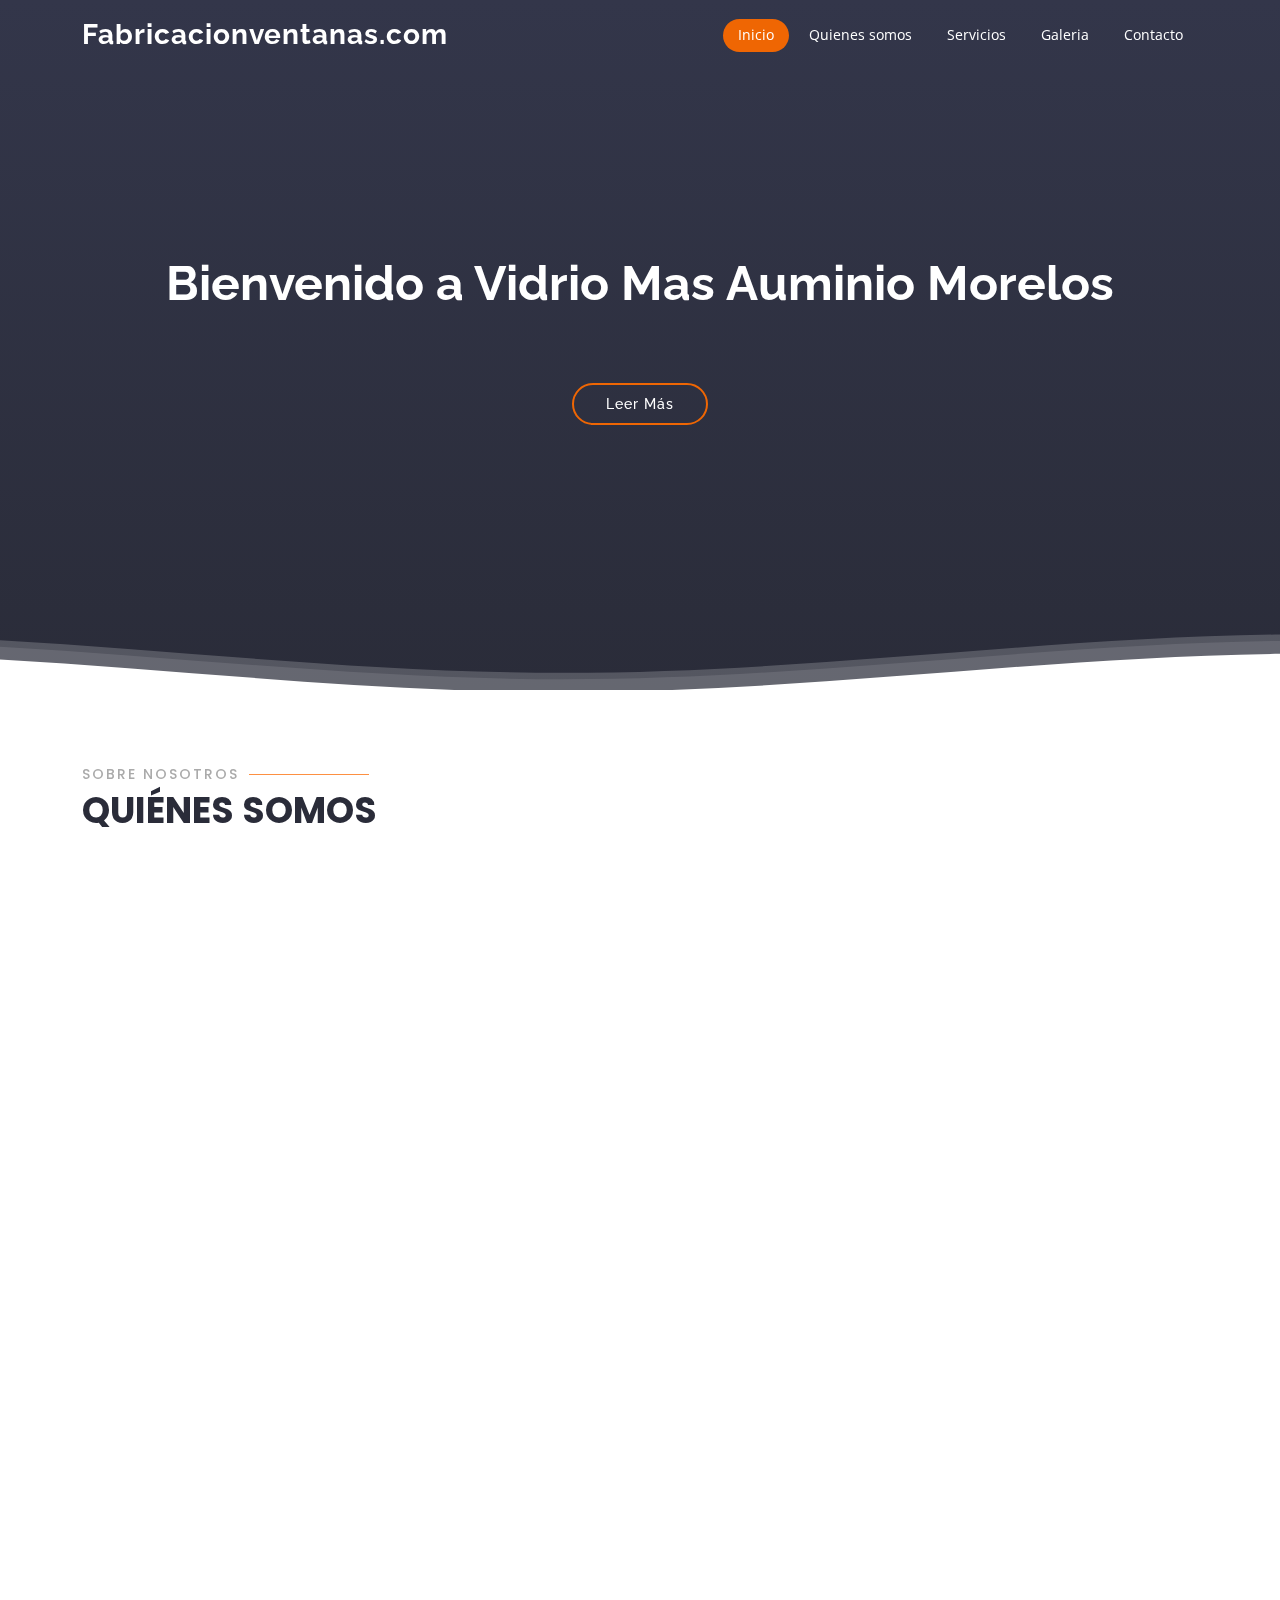
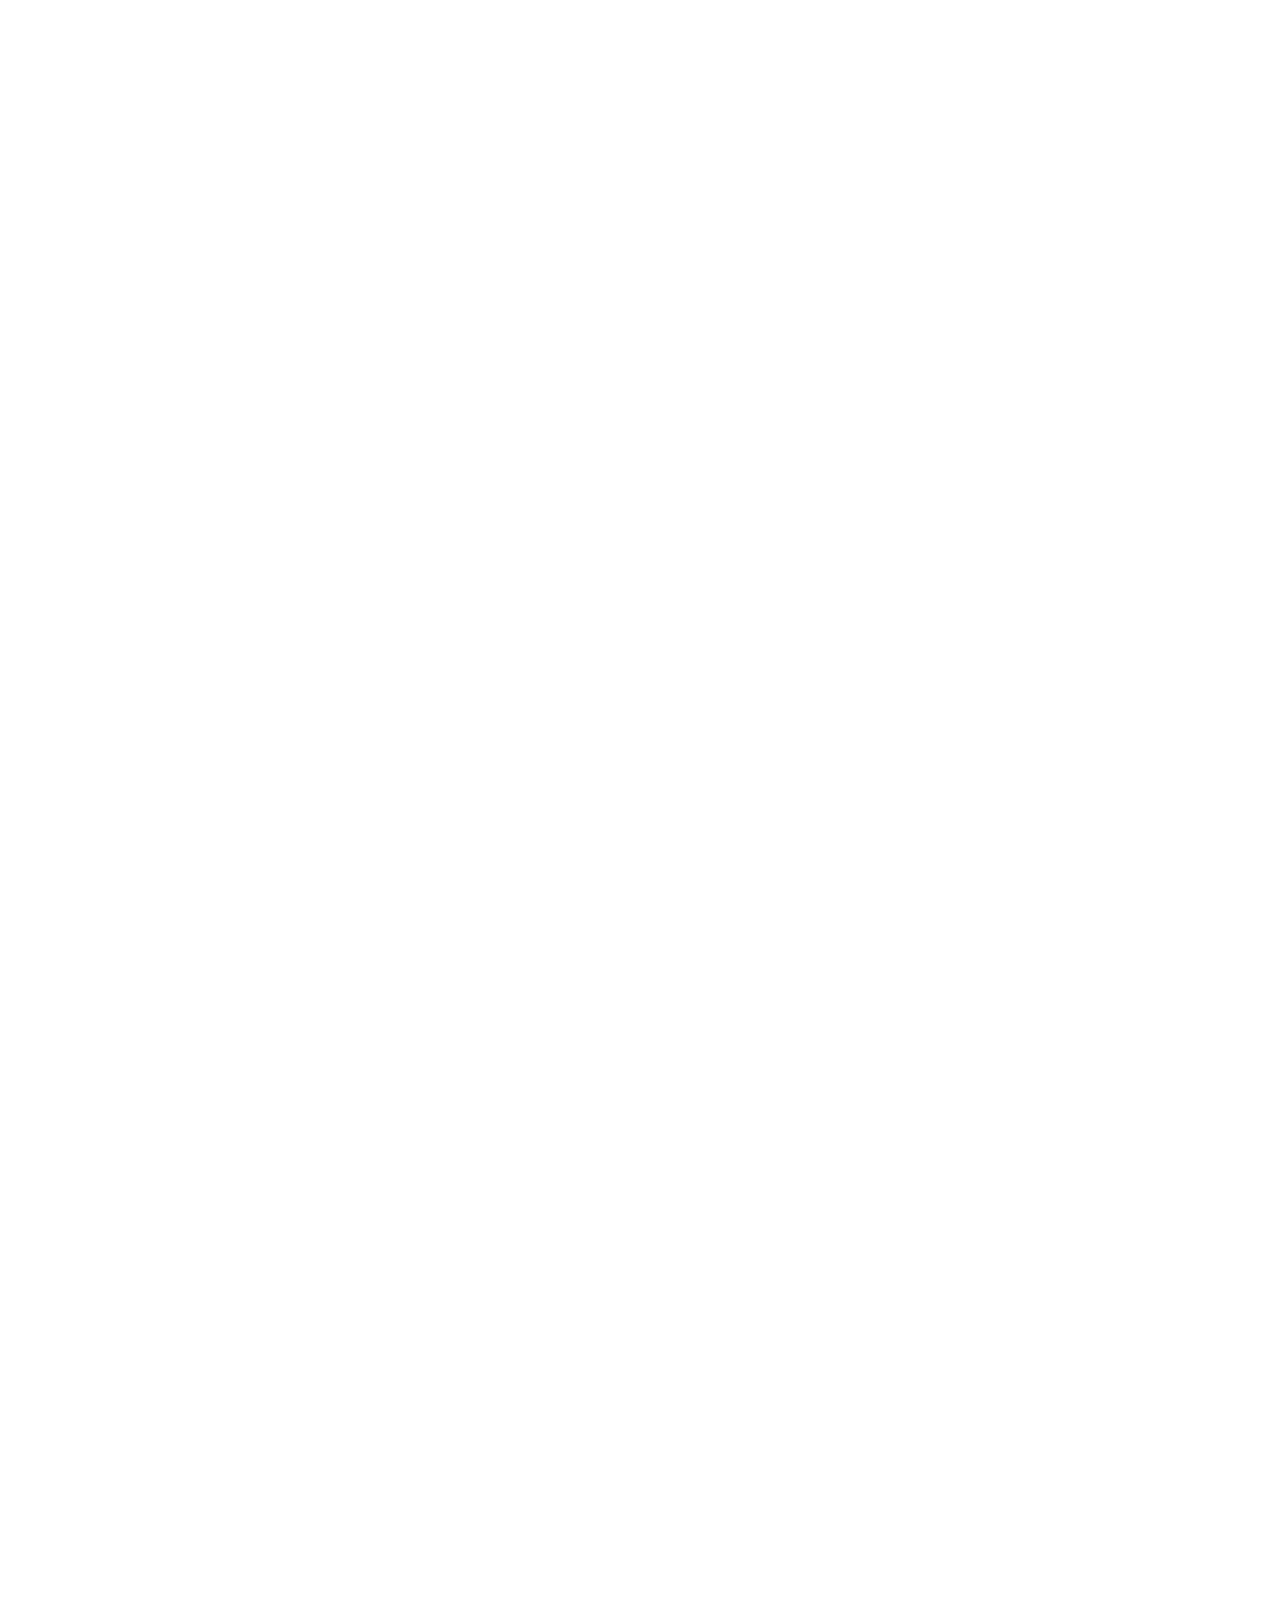
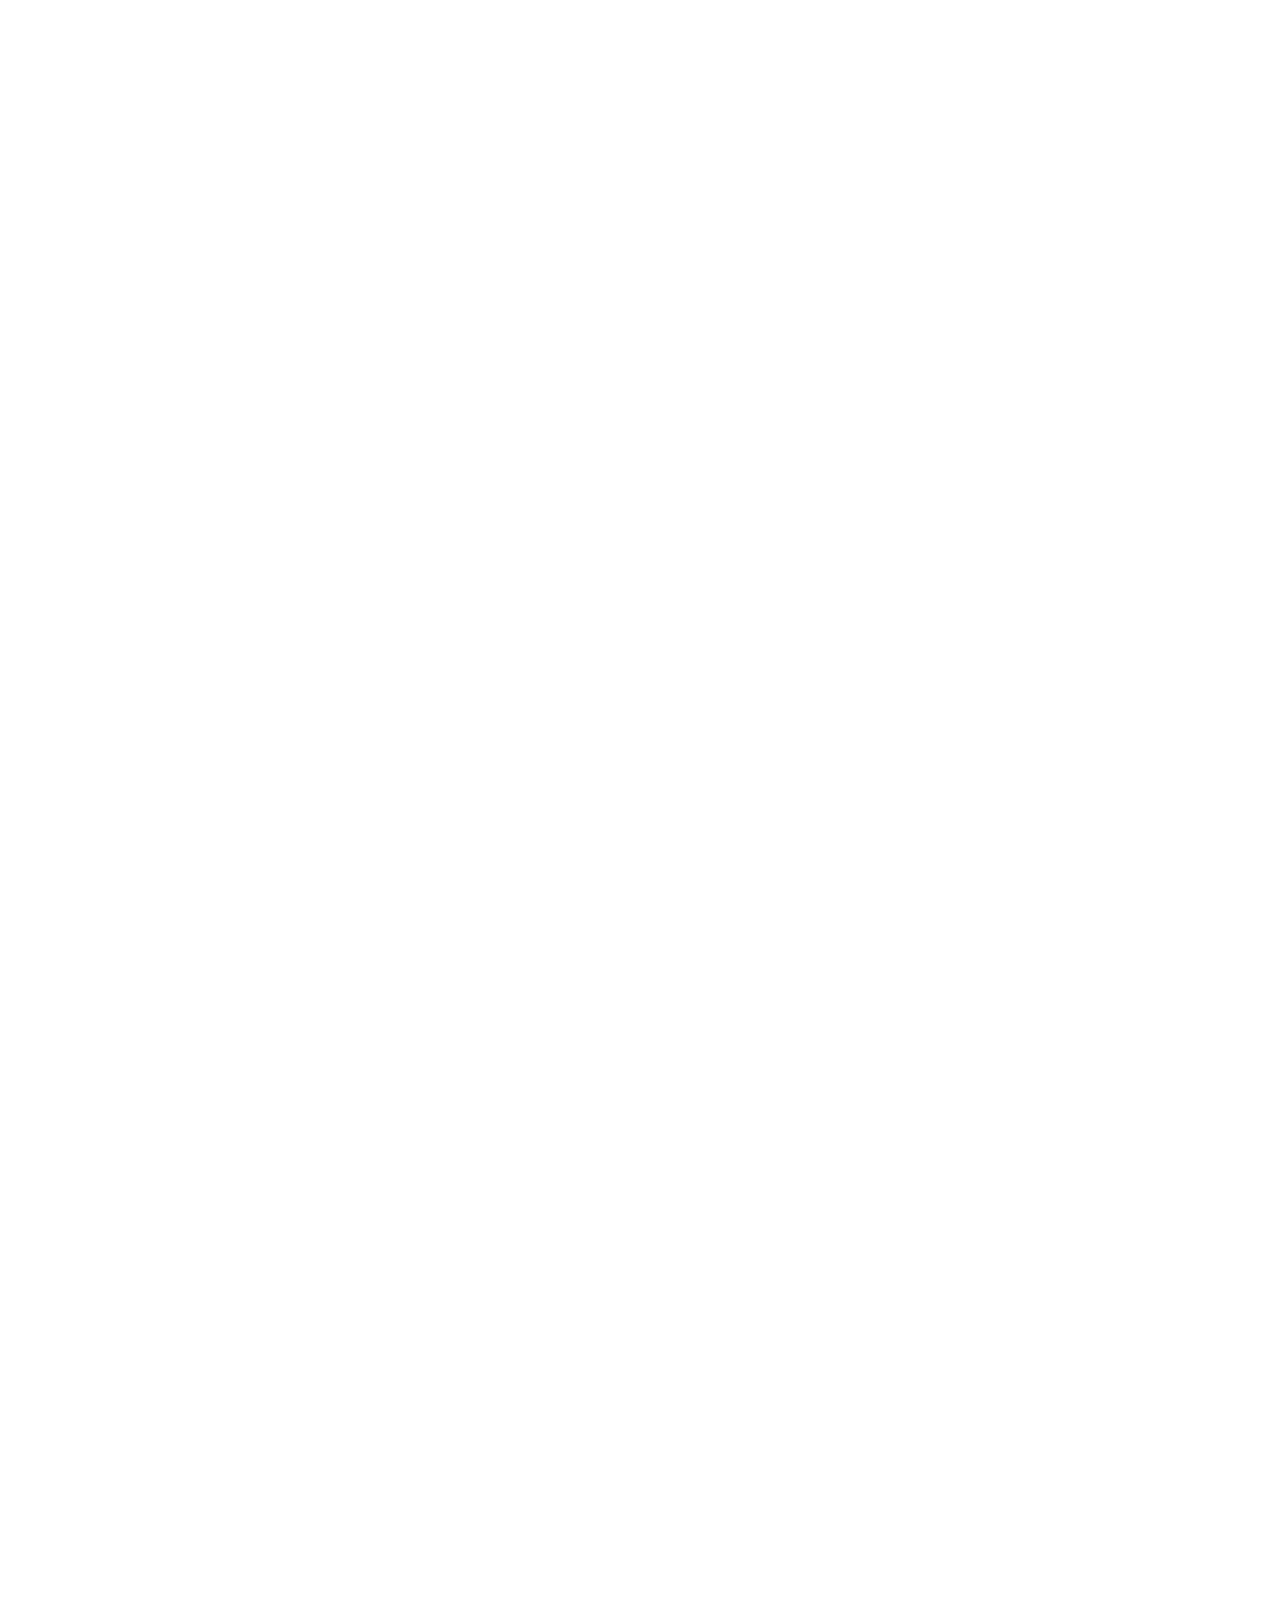
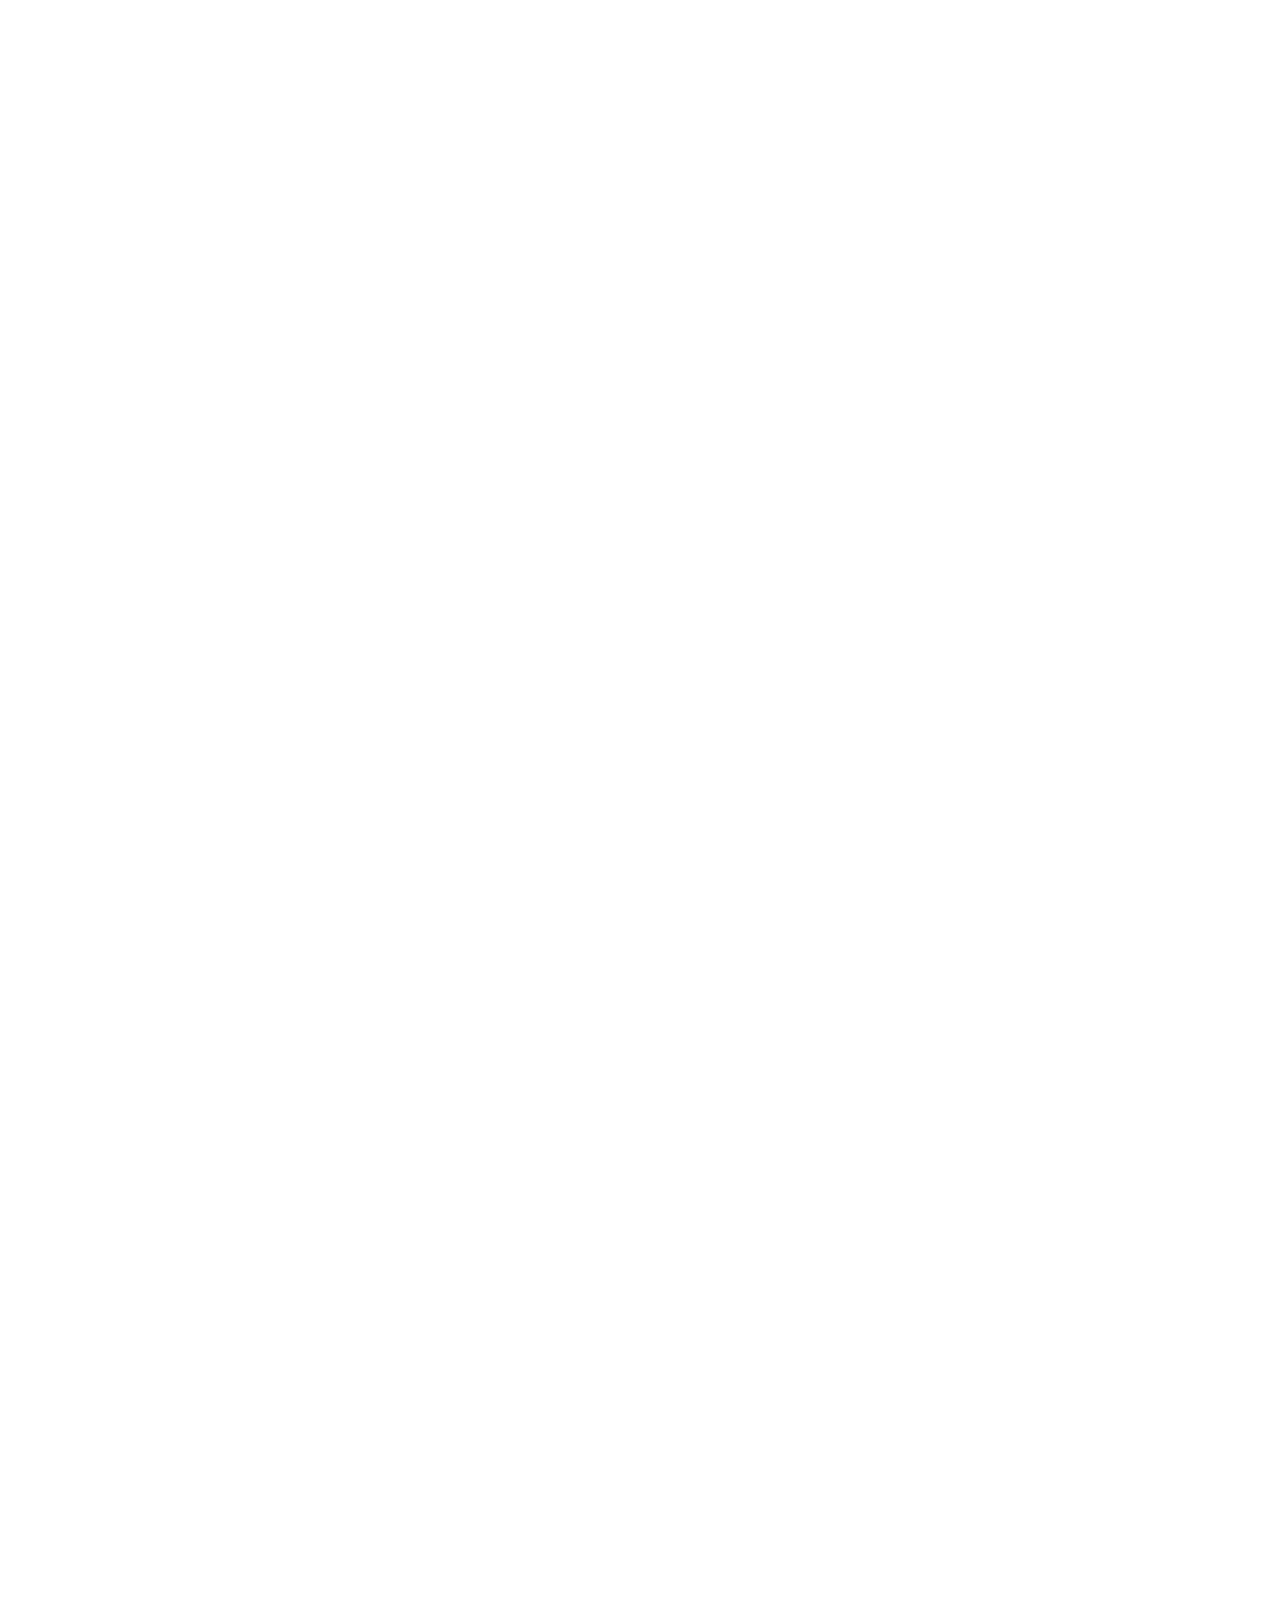
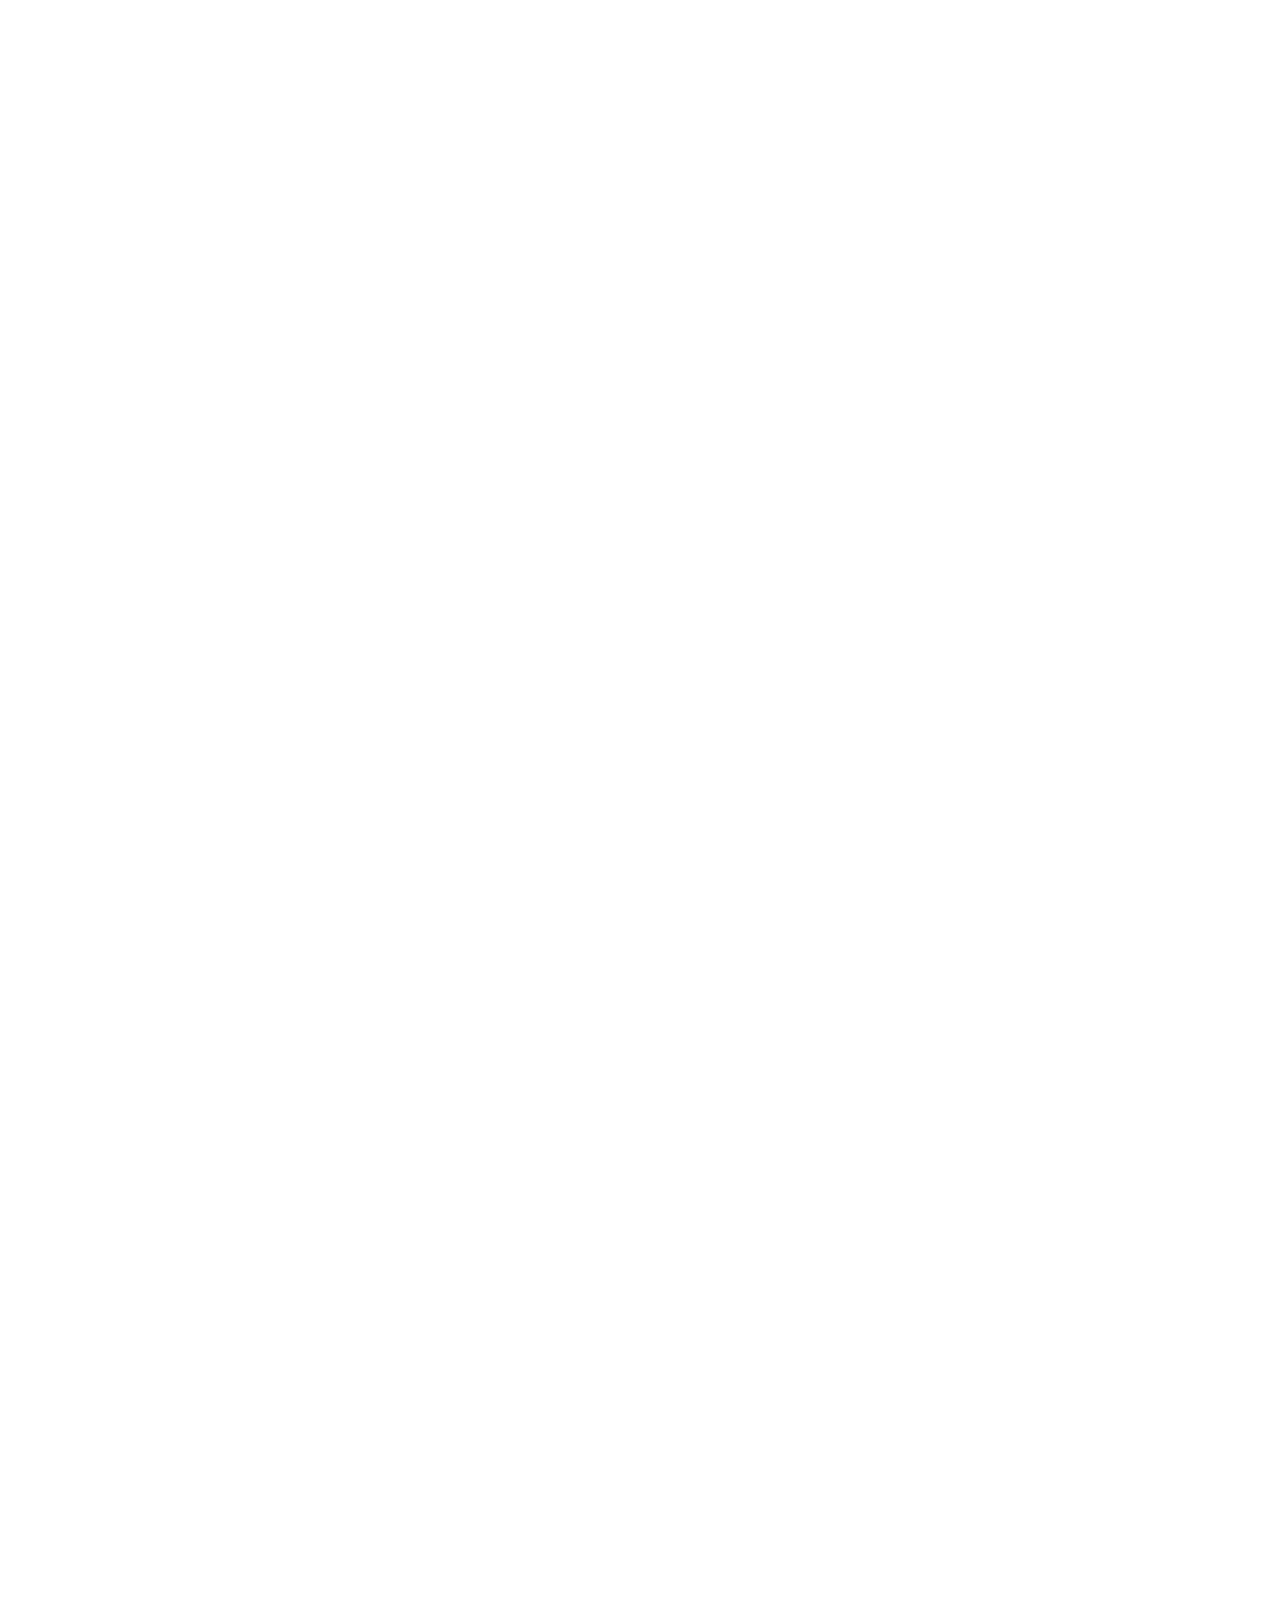
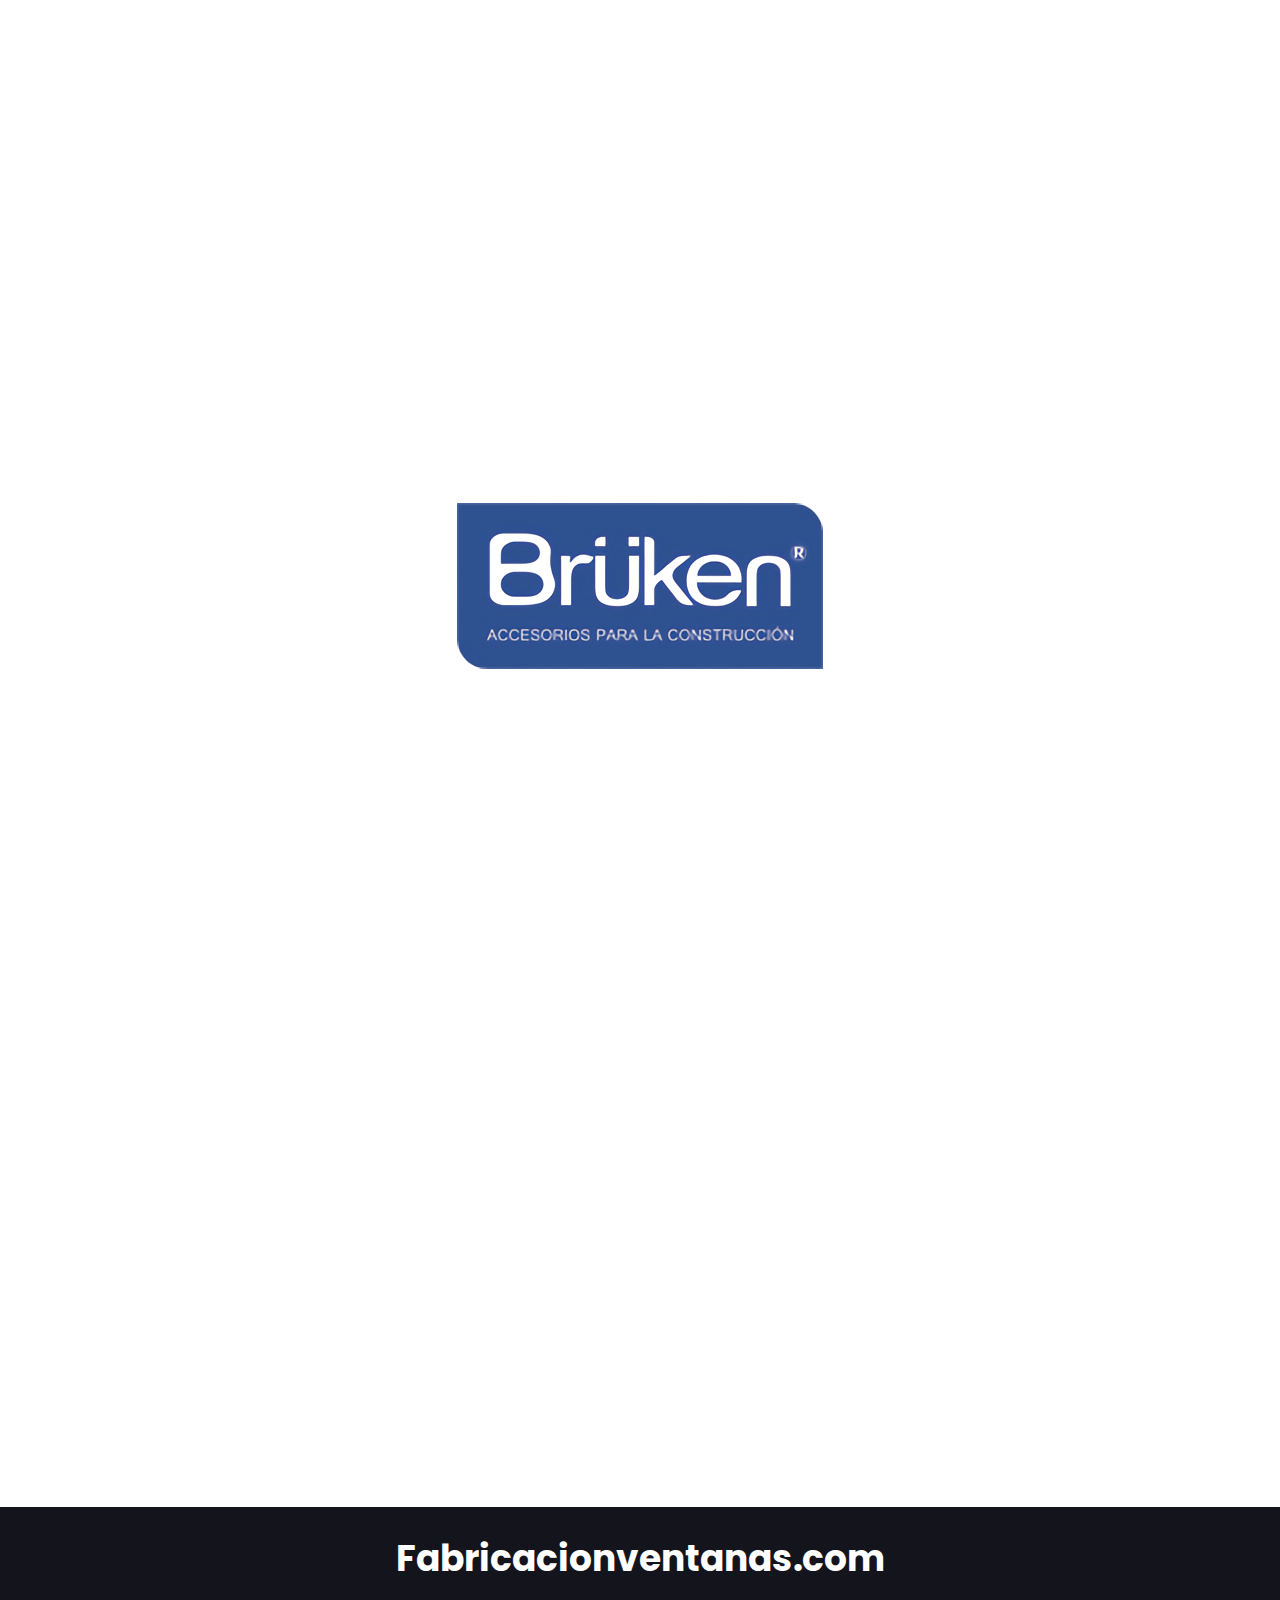
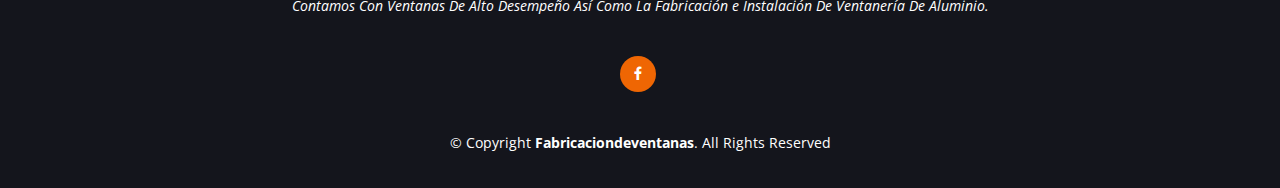
<file: src/index.html>
<!DOCTYPE html>
<html lang="es">

<head>
  <meta charset="utf-8">
  <meta content="width=device-width, initial-scale=1.0" name="viewport">

  <title>Fabricaciondeventanas</title>
  <meta content="" name="description">
  <meta content="" name="keywords">

  <!-- Favicons -->
  <link href="assets/imagenes/log2.png" rel="icon">
  <link href="assets/img/apple-touch-icon.png" rel="apple-touch-icon">

  <!-- Google Fonts -->
  <link
    href="https://fonts.googleapis.com/css?family=Open+Sans:300,300i,400,400i,600,600i,700,700i|Raleway:300,300i,400,400i,500,500i,600,600i,700,700i|Poppins:300,300i,400,400i,500,500i,600,600i,700,700i"
    rel="stylesheet">

  <!-- Vendor CSS Files -->
  <link href="assets/vendor/animate.css/animate.min.css" rel="stylesheet">
  <link href="assets/vendor/aos/aos.css" rel="stylesheet">
  <link href="assets/vendor/bootstrap/css/bootstrap.min.css" rel="stylesheet">
  <link href="assets/vendor/bootstrap-icons/bootstrap-icons.css" rel="stylesheet">
  <link href="assets/vendor/boxicons/css/boxicons.min.css" rel="stylesheet">
  <link href="assets/vendor/glightbox/css/glightbox.min.css" rel="stylesheet">
  <link href="assets/vendor/remixicon/remixicon.css" rel="stylesheet">
  <link href="assets/vendor/swiper/swiper-bundle.min.css" rel="stylesheet">

  <!-- Template Main CSS File -->
  <link href="assets/css/style.css" rel="stylesheet">


</head>

<body>

  <!-- ======= Header ======= -->
  <header id="header" class="fixed-top d-flex align-items-center  header-transparent ">
    <div class="container d-flex align-items-center justify-content-between">

      <div class="logo">
        <h1><a href="index.html">Fabricacionventanas.com</a></h1>
        <!-- Uncomment below if you prefer to use an image logo -->
        <!-- <a href="index.html"><img src="assets/img/logo.png" alt="" class="img-fluid"></a>-->
      </div>

      <nav id="navbar" class="navbar">
        <ul>
          <li><a class="nav-link scrollto active" href="#hero">Inicio</a></li>
          <li><a class="nav-link scrollto" href="#about">Quienes somos</a></li>
          <li><a class="nav-link scrollto" href="#services">Servicios</a></li>
          <li><a class="nav-link scrollto " href="#portfolio">Galeria</a></li>
         
          <li><a class="nav-link scrollto" href="#contact">Contacto</a></li>
        </ul>
        <i class="bi bi-list mobile-nav-toggle"></i>
      </nav><!-- .navbar -->

    </div>
  </header><!-- End Header -->

  <!-- ======= Hero Section ======= -->
  <section id="hero" class="d-flex flex-column justify-content-end align-items-center">
    <div id="heroCarousel" data-bs-interval="5000" class="container carousel carousel-fade" data-bs-ride="carousel">

      <!-- Slide 1 -->
      <div class="carousel-item active">
        <div class="carousel-container">
          <h2 class="animate__animated animate__fadeInDown">Bienvenido a <span>Vidrio Mas Auminio Morelos</span></h2>
          <p class="animate__animated fanimate__adeInUp">     
          </p>
          <a href="#about" class="btn-get-started animate__animated animate__fadeInUp scrollto">Leer Más</a>
        </div>
      </div>
    </div>

    <svg class="hero-waves" xmlns="http://www.w3.org/2000/svg" xmlns:xlink="http://www.w3.org/1999/xlink"
      viewBox="0 24 150 28 " preserveAspectRatio="none">
      <defs>
        <path id="wave-path" d="M-160 44c30 0 58-18 88-18s 58 18 88 18 58-18 88-18 58 18 88 18 v44h-352z">
      </defs>
      <g class="wave1">
        <use xlink:href="#wave-path" x="50" y="3" fill="rgba(255,255,255, .1)">
      </g>
      <g class="wave2">
        <use xlink:href="#wave-path" x="50" y="0" fill="rgba(255,255,255, .2)">
      </g>
      <g class="wave3">
        <use xlink:href="#wave-path" x="50" y="9" fill="#fff">
      </g>
    </svg>

  </section><!-- End Hero -->

  <main id="main">

     <!-- ======= About Section ======= -->
     <section id="about" class="about">
      <div class="container">

        <div class="section-title" data-aos="zoom-out">
          <h2>Sobre nosotros</h2>
          <p>Quiénes somos</p>
        </div>

        <div class="row content" data-aos="fade-up">
          <div class="col-lg-6">
            <p>Nuestro negocio tiene el compromiso de ofrecerte cancelería, domos, cristales, artículos de aluminio y espejos con modelos innovadores y con la máxima calidad en el mercado.</p>
            <p>Queremos que tus espacios luzcan modernos y armoniosos. Tenemos muchas opciones para que elijas lo que mejor le vaya a tu estilo.  
              
            </p>
            <ul>
              <li><i class="ri-check-double-line"></i> Contamos con vidrios y cristales de diferentes grosores, colores y marcas, además elaboramos cancelería de aluminio de alta calidad.</li>
              <li><i class="ri-check-double-line"></i> Tiempo de entrega de tus puertas y  ventanas de aluminio, en vidrio mas aluminio siempre cumplimos con la entrega en el día establecido.</li>
              <li><i class="ri-check-double-line"></i> Contamos con garantía total en nuestros trabajos, todos los productos que elaboramos con vidrio, aluminio y cancelería cuentan con calidad</li>
              <li><i class="ri-check-double-line"></i> Vidrio mas aluminio realizamos trabajos para que tu casa, hogar u oficina sean un lugar acogedor, seguro y elegante. </li>
              </ul>
              <p>Te esperamos, será un placer atenderte.</p>
          </div>
          <div class="col-lg-6 pt-4 pt-lg-0">
            <h5><b>Los materiales con los que trabajomos son los siguientes:</b> </h5>
            <div class="row">
            <h7><table >
              <tr>
                 <td class="col-lg-4"><b> PRODUCTO</b></td>
                 <td class="col-lg-3"><b>RESIDENCIAL</b></td>              
                 <td class="col-lg-9"><b>COMERCIAL ECONOMICA</b></td>
              </tr>
              <tr >
                 <td >CRISTAL TEMPLADO</td>          
                 <td >LINEA EUROVENT CURRUM</td>              
                 <td >LINEA PANORAMA O NACIONAL</td>        
              </tr>
               <tr>
                 <td>CANCELES DE BAÑO</td>
                 <td>SERIE 35</td>
                 <td>1.1/2 PULGADAS</td>                
              </tr>        
              <tr>
                 <td>BARANDALES</td>                 
                 <td>SERIE 45</td>
                 <td>2 PULGADAS</td>
              </tr>        
              <tr>        
                  <td>VENTANAS</td>                  
                  <td>SERIE 50</td>                 
                  <td>3 PULGADAS</td>
              </tr>        
              <tr>
                 <td>PUERTAS</td>
                 <td>SERIE 60</td>
               </tr>        
              <tr>
                 <td>DOMOS</td>
                 <td>SERIE 70</td>
              </tr>        
              <tr>
                 <td>VITRINAS</td>
                 <td>SERIE 80</td>
              </tr>        
              <tr>
                 <td>ESPEJOS</td>
                 <td>SERIE 100</td>
              </tr>        
              <tr>
                 <td>REPIZAS</td>
                 <td>SERIE 150</td>
              </tr>        
                  </table>
                </h7>
              </div>
                               
            
          </div>
        </div>

      </div>
    </section><!-- End About Section -->

    
    <!-- ======= Services Section ======= -->
    <section id="services" class="services">
      <div class="container">

        <div class="section-title" data-aos="zoom-out">
          <h2>Servicios</h2>
          <p>Tenemos justo lo que necesitas </p>
        </div>

        <div class="row">
          <div class="col-lg-4 col-md-6">
            <div class="icon-box" data-aos="zoom-in-left">
              <div class="icon"><i class="bi bi-briefcase" style="color: #000;"></i></div>
              <h4 class="title"><a>Amplia variedad de  cristales</a></h4>
              <p class="description"></p>
            </div>
          </div>
          <div class="col-lg-4 col-md-6 mt-5 mt-md-0">
            <div class="icon-box" data-aos="zoom-in-left" data-aos-delay="100">
              <div class="icon"><i class="bi bi-book" style="color: #fff;"></i></div>
              <h4 class="title"><a>Amplia variedad de cancelería de aluminio</a></h4>
              <p class="description"></p>
            </div>
          </div>

          <div class="col-lg-4 col-md-6 mt-5 mt-lg-0 ">
            <div class="icon-box" data-aos="zoom-in-left" data-aos-delay="200">
              <div class="icon"><i class="bi bi-card-checklist" style="color: #fff;"></i></div>
              <h4 class="title"><a>Selección de material personalizado para el usuario</a></h4>
              <p class="description"></p>
            </div>
          </div>
          <div class="col-lg-4 col-md-6 mt-5">
            <div class="icon-box" data-aos="zoom-in-left" data-aos-delay="300">
              <div class="icon"><i class="bi bi-binoculars" style="color:#cf2eba;"></i></div>
              <h4 class="title"><a>Productos de calidad</a></h4>
              <p class="description"></p>
            </div>
          </div>

          <div class="col-lg-4 col-md-6 mt-5">
            <div class="icon-box" data-aos="zoom-in-left" data-aos-delay="400">
              <div class="icon"><i class="bi bi-globe" style="color: #d6ff22;"></i></div>
              <h4 class="title"><a>Garantia Total</a></h4>
              <p class="description"></p>
            </div>
          </div>
          <div class="col-lg-4 col-md-6 mt-5">
            <div class="icon-box" data-aos="zoom-in-left" data-aos-delay="500">
              <div class="icon"><i class="bi bi-clock" style="color: #4946ff;"></i></div>
              <h4 class="title"><a>Entrega a domicilio</a></h4>
              <p class="description">Cumpliendo siempre las fechas de entrega</p>
            </div>
          </div>
        </div>

      </div>
    </section><!-- End Services Section -->

    <!-- ======= Portfolio Section ======= -->
    <section id="portfolio" class="portfolio">
      <div class="container">

        <div class="section-title" data-aos="zoom-out">
          <h2>Galeria</h2>
          <p>Muestra de trabajos realizados</p>
        </div>

        <ul id="portfolio-flters" class="d-flex justify-content-end" data-aos="fade-up">
          <li data-filter=".filter-app">Ventanas y Barandales</li>
          <li data-filter=".filter-card">Domos y Puertas</li>
          <li data-filter=".filter-web">Espejos, repizas, vitrinas y Canceles de baño</li>
          <li data-filter="*" class="filter-active">All</li>
        </ul>

        <div class="row portfolio-container" data-aos="fade-up">

          <div class="col-lg-4 col-md-6 portfolio-item filter-app">
            <div class="portfolio-img"><img src="assets/imagenes/v1.png" class="img-fluid" alt=""></div>
            <div class="portfolio-info">
              <h4>Ventana 1</h4>
              
              <a href="assets/imagenes/v1.png" data-gallery="portfolioGallery"
                class="portfolio-lightbox preview-link" title="ventana 1"><i class="bx bx-plus"></i></a>

            </div>
          </div>

          <div class="col-lg-4 col-md-6 portfolio-item filter-web">
            <div class="portfolio-img"><img src="assets/imagenes/e1.png" class="img-fluid" alt=""></div>
            <div class="portfolio-info">
              <h4>Espejo 1</h4>
              <a href="assets/imagenes/e1.png" data-gallery="portfolioGallery"
                class="portfolio-lightbox preview-link" title="Espejo 1"><i class="bx bx-plus"></i></a>
            </div>
          </div>

          <div class="col-lg-4 col-md-6 portfolio-item filter-app">
            <div class="portfolio-img"><img src="assets/imagenes/v2.png" class="img-fluid" alt=""></div>
            <div class="portfolio-info">
              <h4>Ventana 2</h4>
              <a href="assets/imagenes/v2.png" data-gallery="portfolioGallery"
                class="portfolio-lightbox preview-link" title="Ventana 2"><i class="bx bx-plus"></i></a>
            </div>
          </div>

          <div class="col-lg-4 col-md-6 portfolio-item filter-card">
            <div class="portfolio-img"><img src="assets/imagenes/d1.png" class="img-fluid" alt=""></div>
            <div class="portfolio-info">
              <h4>Domo 1</h4>
              <a href="assets/imagenes/d1.png" data-gallery="portfolioGallery"
                class="portfolio-lightbox preview-link" title="Domo  1"><i class="bx bx-plus"></i></a>
            </div>
          </div>

          <div class="col-lg-4 col-md-6 portfolio-item filter-web">
            <div class="portfolio-img"><img src="assets/imagenes/e2.png" class="img-fluid" alt=""></div>
            <div class="portfolio-info">
              <h4>Espejo 2</h4>
              <a href="assets/imagenes/e2.png" data-gallery="portfolioGallery"
                class="portfolio-lightbox preview-link" title="Espejo 2"><i class="bx bx-plus"></i></a>
            </div>
          </div>

          <div class="col-lg-4 col-md-6 portfolio-item filter-app">
            <div class="portfolio-img"><img src="assets/imagenes/v3.png" class="img-fluid" alt=""></div>
            <div class="portfolio-info">
              <h4>Ventana 3</h4>
              <a href="assets/imagenes/v3.png" data-gallery="portfolioGallery"
                class="portfolio-lightbox preview-link" title="Ventana 3"><i class="bx bx-plus"></i></a>
            </div>
          </div>

          <div class="col-lg-4 col-md-6 portfolio-item filter-card">
            <div class="portfolio-img"><img src="assets/imagenes/d2.png" class="img-fluid" alt=""></div>
            <div class="portfolio-info">
              <h4>Domo 2</h4>
              <a href="assets/imagenes/d2.png" data-gallery="portfolioGallery"
                class="portfolio-lightbox preview-link" title="Card 1"><i class="bx bx-plus"></i></a>
            </div>
          </div>

          <div class="col-lg-4 col-md-6 portfolio-item filter-card">
            <div class="portfolio-img"><img src="assets/imagenes/d3.png" class="img-fluid" alt=""></div>
            <div class="portfolio-info">
              <h4>Domo 3</h4>
              <a href="assets/imagenes/d3.png" data-gallery="portfolioGallery"
                class="portfolio-lightbox preview-link" title="Domo 3"><i class="bx bx-plus"></i></a>
            </div>
          </div>

          <div class="col-lg-4 col-md-6 portfolio-item filter-web">
            <div class="portfolio-img"><img src="assets/imagenes/e3.png" class="img-fluid" alt=""></div>
            <div class="portfolio-info">
              <h4>Espejo 3</h4>
              <a href="assets/imagenes/e3.png" data-gallery="portfolioGallery"
                class="portfolio-lightbox preview-link" title="Espejo 3"><i class="bx bx-plus"></i></a>
            </div>
          </div>

          <div class="col-lg-4 col-md-6 portfolio-item filter-web">
            <div class="portfolio-img"><img src="assets/imagenes/e4.png" class="img-fluid" alt=""></div>
            <div class="portfolio-info">
              <h4>Espejo 4</h4>
              <a href="assets/imagenes/e4.png" data-gallery="portfolioGallery"
                class="portfolio-lightbox preview-link" title="Espejo 4"><i class="bx bx-plus"></i></a>
            </div>
          </div>

          <div class="col-lg-4 col-md-6 portfolio-item filter-web">
            <div class="portfolio-img"><img src="assets/imagenes/r1.png" class="img-fluid" alt=""></div>
            <div class="portfolio-info">
              <h4>Repiza 1</h4>
              <a href="assets/imagenes/r1.png" data-gallery="portfolioGallery"
                class="portfolio-lightbox preview-link" title="Repiza 1"><i class="bx bx-plus"></i></a>
            </div>
          </div>

          <div class="col-lg-4 col-md-6 portfolio-item filter-web">
            <div class="portfolio-img"><img src="assets/imagenes/r2.png" class="img-fluid" alt=""></div>
            <div class="portfolio-info">
              <h4>Repiza 2</h4>
              <a href="assets/imagenes/r2.png" data-gallery="portfolioGallery"
                class="portfolio-lightbox preview-link" title="Repiza 2"><i class="bx bx-plus"></i></a>
            </div>
          </div>

          <div class="col-lg-4 col-md-6 portfolio-item filter-web">
            <div class="portfolio-img"><img src="assets/imagenes/r3.png" class="img-fluid" alt=""></div>
            <div class="portfolio-info">
              <h4>Repiza 3</h4>
              <a href="assets/imagenes/r3.png" data-gallery="portfolioGallery"
                class="portfolio-lightbox preview-link" title="Repiza 3"><i class="bx bx-plus"></i></a>
            </div>
          </div>

          <div class="col-lg-4 col-md-6 portfolio-item filter-web">
            <div class="portfolio-img"><img src="assets/imagenes/r4.png" class="img-fluid" alt=""></div>
            <div class="portfolio-info">
              <h4>Repiza 4</h4>
              <a href="assets/imagenes/r4.png" data-gallery="portfolioGallery"
                class="portfolio-lightbox preview-link" title="Repiza 4"><i class="bx bx-plus"></i></a>
            </div>
          </div>

          <div class="col-lg-4 col-md-6 portfolio-item filter-web">
            <div class="portfolio-img"><img src="assets/imagenes/vr1.png" class="img-fluid" alt=""></div>
            <div class="portfolio-info">
              <h4>Vitrina 1</h4>
              <a href="assets/imagenes/vr1.png" data-gallery="portfolioGallery"
                class="portfolio-lightbox preview-link" title="Vitrina 1"><i class="bx bx-plus"></i></a>
            </div>
          </div>

          <div class="col-lg-4 col-md-6 portfolio-item filter-web">
            <div class="portfolio-img"><img src="assets/imagenes/vr2.png" class="img-fluid" alt=""></div>
            <div class="portfolio-info">
              <h4>Vitrina 2</h4>
              <a href="assets/imagenes/vr2.png" data-gallery="portfolioGallery"
                class="portfolio-lightbox preview-link" title="Repiza 1"><i class="bx bx-plus"></i></a>
            </div>
          </div>

          <div class="col-lg-4 col-md-6 portfolio-item filter-card">
            <div class="portfolio-img"><img src="assets/imagenes/d3.png" class="img-fluid" alt=""></div>
            <div class="portfolio-info">
              <h4>Domo 3</h4>
              <a href="assets/imagenes/d3.png" data-gallery="portfolioGallery"
                class="portfolio-lightbox preview-link" title="Domo 3"><i class="bx bx-plus"></i></a>
            </div>
          </div>

          <div class="col-lg-4 col-md-6 portfolio-item filter-card">
            <div class="portfolio-img"><img src="assets/imagenes/d4.png" class="img-fluid" alt=""></div>
            <div class="portfolio-info">
              <h4>Domo 4</h4>
              <a href="assets/imagenes/d4.png" data-gallery="portfolioGallery"
                class="portfolio-lightbox preview-link" title="Domo 4"><i class="bx bx-plus"></i></a>
            </div>
          </div>

          <div class="col-lg-4 col-md-6 portfolio-item filter-card">
            <div class="portfolio-img"><img src="assets/imagenes/d5.png" class="img-fluid" alt=""></div>
            <div class="portfolio-info">
              <h4>Domo 5</h4>
              <a href="assets/imagenes/d5.png" data-gallery="portfolioGallery"
                class="portfolio-lightbox preview-link" title="Domo 5"><i class="bx bx-plus"></i></a>
            </div>
          </div>

          <div class="col-lg-4 col-md-6 portfolio-item filter-card">
            <div class="portfolio-img"><img src="assets/imagenes/d6.png" class="img-fluid" alt=""></div>
            <div class="portfolio-info">
              <h4>Domo 6</h4>
              <a href="assets/imagenes/d6.png" data-gallery="portfolioGallery"
                class="portfolio-lightbox preview-link" title="Domo 6"><i class="bx bx-plus"></i></a>
            </div>
          </div>

          <div class="col-lg-4 col-md-6 portfolio-item filter-card">
            <div class="portfolio-img"><img src="assets/imagenes/p1.png" class="img-fluid" alt=""></div>
            <div class="portfolio-info">
              <h4>Puerta 1</h4>
              <a href="assets/imagenes/p1.png" data-gallery="portfolioGallery"
                class="portfolio-lightbox preview-link" title="Puerta 1"><i class="bx bx-plus"></i></a>
            </div>
          </div>
          
          <div class="col-lg-4 col-md-6 portfolio-item filter-card">
            <div class="portfolio-img"><img src="assets/imagenes/p2.png" class="img-fluid" alt=""></div>
            <div class="portfolio-info">
              <h4>Puerta 2</h4>
              <a href="assets/imagenes/p2.png" data-gallery="portfolioGallery"
                class="portfolio-lightbox preview-link" title="Puerta 2"><i class="bx bx-plus"></i></a>
            </div>
          </div>

          <div class="col-lg-4 col-md-6 portfolio-item filter-card">
            <div class="portfolio-img"><img src="assets/imagenes/p3.png" class="img-fluid" alt=""></div>
            <div class="portfolio-info">
              <h4>Puerta 3</h4>
              <a href="assets/imagenes/p3.png" data-gallery="portfolioGallery"
                class="portfolio-lightbox preview-link" title="Puerta 3"><i class="bx bx-plus"></i></a>
            </div>
          </div>

          <div class="col-lg-4 col-md-6 portfolio-item filter-card">
            <div class="portfolio-img"><img src="assets/imagenes/p4.png" class="img-fluid" alt=""></div>
            <div class="portfolio-info">
              <h4>Puerta 4</h4>
              <a href="assets/imagenes/p4.png" data-gallery="portfolioGallery"
                class="portfolio-lightbox preview-link" title="Puerta 4"><i class="bx bx-plus"></i></a>
            </div>
          </div>

          <div class="col-lg-4 col-md-6 portfolio-item filter-card">
            <div class="portfolio-img"><img src="assets/imagenes/p5.png" class="img-fluid" alt=""></div>
            <div class="portfolio-info">
              <h4>Puerta 5</h4>
              <a href="assets/imagenes/p5.png" data-gallery="portfolioGallery"
                class="portfolio-lightbox preview-link" title="Puerta 4"><i class="bx bx-plus"></i></a>
            </div>
          </div>

          <div class="col-lg-4 col-md-6 portfolio-item filter-card">
            <div class="portfolio-img"><img src="assets/imagenes/p6.png" class="img-fluid" alt=""></div>
            <div class="portfolio-info">
              <h4>Puerta 6</h4>
              <a href="assets/imagenes/p6.png" data-gallery="portfolioGallery"
                class="portfolio-lightbox preview-link" title="Puerta 6"><i class="bx bx-plus"></i></a>
            </div>
          </div>

          <div class="col-lg-4 col-md-6 portfolio-item filter-card">
            <div class="portfolio-img"><img src="assets/imagenes/p7.png" class="img-fluid" alt=""></div>
            <div class="portfolio-info">
              <h4>Puerta 7</h4>
              <a href="assets/imagenes/p7.png" data-gallery="portfolioGallery"
                class="portfolio-lightbox preview-link" title="Puerta 7"><i class="bx bx-plus"></i></a>
            </div>
          </div>

          <div class="col-lg-4 col-md-6 portfolio-item filter-app">
            <div class="portfolio-img"><img src="assets/imagenes/v4.png" class="img-fluid" alt=""></div>
            <div class="portfolio-info">
              <h4>Ventana 4</h4>
              
              <a href="assets/imagenes/v4.png" data-gallery="portfolioGallery"
                class="portfolio-lightbox preview-link" title="ventana 4"><i class="bx bx-plus"></i></a>

            </div>
          </div>

          <div class="col-lg-4 col-md-6 portfolio-item filter-app">
            <div class="portfolio-img"><img src="assets/imagenes/v5.png" class="img-fluid" alt=""></div>
            <div class="portfolio-info">
              <h4>Ventana 5</h4>
              
              <a href="assets/imagenes/v5.png" data-gallery="portfolioGallery"
                class="portfolio-lightbox preview-link" title="ventana 5"><i class="bx bx-plus"></i></a>

            </div>
          </div>

          <div class="col-lg-4 col-md-6 portfolio-item filter-app">
            <div class="portfolio-img"><img src="assets/imagenes/v6.png" class="img-fluid" alt=""></div>
            <div class="portfolio-info">
              <h4>Ventana 6</h4>
              
              <a href="assets/imagenes/v6.png" data-gallery="portfolioGallery"
                class="portfolio-lightbox preview-link" title="ventana 6"><i class="bx bx-plus"></i></a>

            </div>
          </div>

          <div class="col-lg-4 col-md-6 portfolio-item filter-app">
            <div class="portfolio-img"><img src="assets/imagenes/b1.png" class="img-fluid" alt=""></div>
            <div class="portfolio-info">
              <h4>Barandal 1</h4>
              
              <a href="assets/imagenes/b1.png" data-gallery="portfolioGallery"
                class="portfolio-lightbox preview-link" title="Barandal 1"><i class="bx bx-plus"></i></a>

            </div>
          </div>

          <div class="col-lg-4 col-md-6 portfolio-item filter-app">
            <div class="portfolio-img"><img src="assets/imagenes/b2.png" class="img-fluid" alt=""></div>
            <div class="portfolio-info">
              <h4>Barandal 2</h4>
              
              <a href="assets/imagenes/b2.png" data-gallery="portfolioGallery"
                class="portfolio-lightbox preview-link" title="Barandal 2"><i class="bx bx-plus"></i></a>

            </div>
          </div>

          <div class="col-lg-4 col-md-6 portfolio-item filter-app">
            <div class="portfolio-img"><img src="assets/imagenes/b3.png" class="img-fluid" alt=""></div>
            <div class="portfolio-info">
              <h4>Barandal 3</h4>
              
              <a href="assets/imagenes/b3.png" data-gallery="portfolioGallery"
                class="portfolio-lightbox preview-link" title="Barandal 3"><i class="bx bx-plus"></i></a>

            </div>
          </div>

          <div class="col-lg-4 col-md-6 portfolio-item filter-app">
            <div class="portfolio-img"><img src="assets/imagenes/b4.png" class="img-fluid" alt=""></div>
            <div class="portfolio-info">
              <h4>Barandal 4</h4>
              
              <a href="assets/imagenes/b4.png" data-gallery="portfolioGallery"
                class="portfolio-lightbox preview-link" title="Barandal 4"><i class="bx bx-plus"></i></a>
            </div>
          </div>

          <div class="col-lg-4 col-md-6 portfolio-item filter-app">
            <div class="portfolio-img"><img src="assets/imagenes/b5.png" class="img-fluid" alt=""></div>
            <div class="portfolio-info">
              <h4>Barandal 5</h4>
              
              <a href="assets/imagenes/b5.png" data-gallery="portfolioGallery"
                class="portfolio-lightbox preview-link" title="Barandal 5"><i class="bx bx-plus"></i></a>

            </div>
          </div>

          <div class="col-lg-4 col-md-6 portfolio-item filter-app">
            <div class="portfolio-img"><img src="assets/imagenes/b6.png" class="img-fluid" alt=""></div>
            <div class="portfolio-info">
              <h4>Barandal 6</h4>
              
              <a href="assets/imagenes/b6.png" data-gallery="portfolioGallery"
                class="portfolio-lightbox preview-link" title="Barandal 6"><i class="bx bx-plus"></i></a>

            </div>
          </div>

          <div class="col-lg-4 col-md-6 portfolio-item filter-web">
            <div class="portfolio-img"><img src="assets/imagenes/cb1.png" class="img-fluid" alt=""></div>
            <div class="portfolio-info">
              <h4>Cancel de Baño 1</h4>
              <a href="assets/imagenes/bc1.png" data-gallery="portfolioGallery"
                class="portfolio-lightbox preview-link" title="Cancel de Baño 1"><i class="bx bx-plus"></i></a>
            </div>
          </div>

          <div class="col-lg-4 col-md-6 portfolio-item filter-web">
            <div class="portfolio-img"><img src="assets/imagenes/cb2.png" class="img-fluid" alt=""></div>
            <div class="portfolio-info">
              <h4>Cancel de Baño 2</h4>
              <a href="assets/imagenes/cb2.png" data-gallery="portfolioGallery"
                class="portfolio-lightbox preview-link" title="Cancel de Baño 2"><i class="bx bx-plus"></i></a>
            </div>
          </div>
          
          <div class="col-lg-4 col-md-6 portfolio-item filter-web">
            <div class="portfolio-img"><img src="assets/imagenes/cb3.png" class="img-fluid" alt=""></div>
            <div class="portfolio-info">
              <h4>Cancel de Baño 3</h4>
              <a href="assets/imagenes/cb3.png" data-gallery="portfolioGallery"
                class="portfolio-lightbox preview-link" title="Cancel de Baño 3"><i class="bx bx-plus"></i></a>
            </div>
          </div>

          <div class="col-lg-4 col-md-6 portfolio-item filter-web">
            <div class="portfolio-img"><img src="assets/imagenes/cb4.png" class="img-fluid" alt=""></div>
            <div class="portfolio-info">
              <h4>Cancel de Baño 4</h4>
              <a href="assets/imagenes/cb4.png" data-gallery="portfolioGallery"
                class="portfolio-lightbox preview-link" title="Cancel de Baño 4"><i class="bx bx-plus"></i></a>
            </div>
          </div>

          <div class="col-lg-4 col-md-6 portfolio-item filter-web">
            <div class="portfolio-img"><img src="assets/imagenes/cb5.png" class="img-fluid" alt=""></div>
            <div class="portfolio-info">
              <h4>Cancel de Baño 5</h4>
              <a href="assets/imagenes/cb5.png" data-gallery="portfolioGallery"
                class="portfolio-lightbox preview-link" title="Cancel de Baño 5"><i class="bx bx-plus"></i></a>
            </div>
          </div>

          <div class="col-lg-4 col-md-6 portfolio-item filter-web">
            <div class="portfolio-img"><img src="assets/imagenes/cb6.png" class="img-fluid" alt=""></div>
            <div class="portfolio-info">
              <h4>Cancel de Baño 6</h4>
              <a href="assets/imagenes/cb6.png" data-gallery="portfolioGallery"
                class="portfolio-lightbox preview-link" title="Cancel de Baño 6"><i class="bx bx-plus"></i></a>
            </div>
          </div>

        </div>

      </div>
    </section><!-- End Portfolio Section -->

    <!-- ======= Team Section ======= -->
    <section id="team" class="team">
      <div class="container">

        <div class="section-title" data-aos="zoom-out">
          <h2>Marcas</h2>
          <p>Las marcas con las que trabajamos son de la mejor calidad</p>
        </div>

        <div class="row">

          <div class="col-lg-3 col-md-5 d-flex align-items-stretch">
            <div class="member" data-aos="fade-up">
              <div class="member-img">
                <img src="assets/imagenes/l5.png" class="img-fluid" alt="">
              </div>
            </div>
          </div>

          <div class="col-lg-3 col-md-5 d-flex align-items-stretch">
            <div class="member" data-aos="fade-up" data-aos-delay="100">
              <div class="member-img">
                <img src="assets/imagenes/l3.png" class="img-fluid" alt="">
              </div>
            </div>
          </div>

          <div class="col-lg-3 col-md-5 d-flex align-items-stretch">
            <div class="member" data-aos="fade-up" data-aos-delay="200">
              <div class="member-img">
                <img src="assets/imagenes/l1.png" class="img-fluid" alt="">
              </div>
            </div>
          </div>

          <div class="col-lg-3 col-md-5 d-flex align-items-stretch">
            <div class="member" data-aos="fade-up" data-aos-delay="300">
              <div class="member-img">
                <img src="assets/imagenes/l4.png" class="img-fluid" alt="">
              </div>
            </div>
          </div>

          <div>
            
            <center>
                <img src="assets/imagenes/l2.png" alt="">
              
            </center>
          </div>

        </div>

      </div>
    </section><!-- End Team Section -->




   
     <!-- ======= Contact Section ======= -->
    <section id="contact" class="contact">
      <div class="container">

        <div class="section-title" data-aos="zoom-out">
          <h2>Contacto</h2>
          <p>Contactanos</p>
        </div>

        <div class="row mt-5">

          <div class="col-lg-4" data-aos="fade-right">
            <div class="info">
              <div class="address">
                <i class="bi bi-geo-alt"></i>
                <h4>Dirección:</h4>
                <p>EDO.MORELOS. </p>
                <p>Calle: Crispin Garcia Solano s/n, Colonia: alta Palmira Temixco Morelos, C.P.62583 </p>
                <br />
                <p>EDO.QUERÉTARO </p>
                <p>Calle: Independencia No.34, Colonia: Santa María Magdalena, C.P.76137 </p>
              </div>

              <div class="email">
                <i class="bi bi-envelope"></i>
                <h4>Email:</h4>
                <a href="mailto:bgonzalez1682@gmail.com?Subject=Interesado%20en%20sus%20servicios">Escribeme por aquí</a>.
                <p>bgonzalez1682@gmail.com</p>
              </div>

              <div class="phone">
                <a href="https://api.whatsapp.com/send?phone=5544 2463 2116">Envíanos un mensaje de WhatsApp</a>
                <i class="bi bi-phone"></i>
                
                <p>Número de whatsapp</p>
                <p> 5544 2463 2116</p>
                <br />
                <h4>Llamanos a:</h4>
                <p>Número telefónico fijo</p>
                <p>777 144 0899</p>
                </div>
             </div>

                </div>
                <div class="col-lg-8 mt-5 mt-lg-0" data-aos= "fade-left">
                  <img src="assets/imagenes/logo.png" class="img-fluid" alt=""></div>

                </div>
              </div>
            </div>
          
    </section><!-- End Contact Section -->

  </main
  <!-- ====== Footer ======= -->
  <footer id="footer">
    <div class="container">
      <h3>Fabricacionventanas.com</h3>
      <p>Contamos Con Ventanas De Alto Desempeño Así Como La Fabricación e Instalación De Ventanería De Aluminio.</p>
      <div class="social-links">
        
        <a href="https://www.facebook.com/vidriomasaliminio" class="facebook"><i class="bx bxl-facebook"></i></a>
        
      </div>
      <div class="copyright">
        &copy; Copyright <strong><span>Fabricaciondeventanas</span></strong>. All Rights Reserved
      </div>
    </div>
  </footer><!-- End Footer -->

  <a href="#" class="back-to-top d-flex align-items-center justify-content-center"><i
      class="bi bi-arrow-up-short"></i></a>

  <!-- Vendor JS Files -->
  <script src="assets/vendor/aos/aos.js"></script>
  <script src="assets/vendor/bootstrap/js/bootstrap.bundle.min.js"></script>
  <script src="assets/vendor/glightbox/js/glightbox.min.js"></script>
  <script src="assets/vendor/isotope-layout/isotope.pkgd.min.js"></script>
  <script src="assets/vendor/php-email-form/validate.js"></script>
  <script src="assets/vendor/swiper/swiper-bundle.min.js"></script>

  <!-- Template Main JS File -->
  <script src="assets/js/main.js"></script>

</body>

</html>
</file>
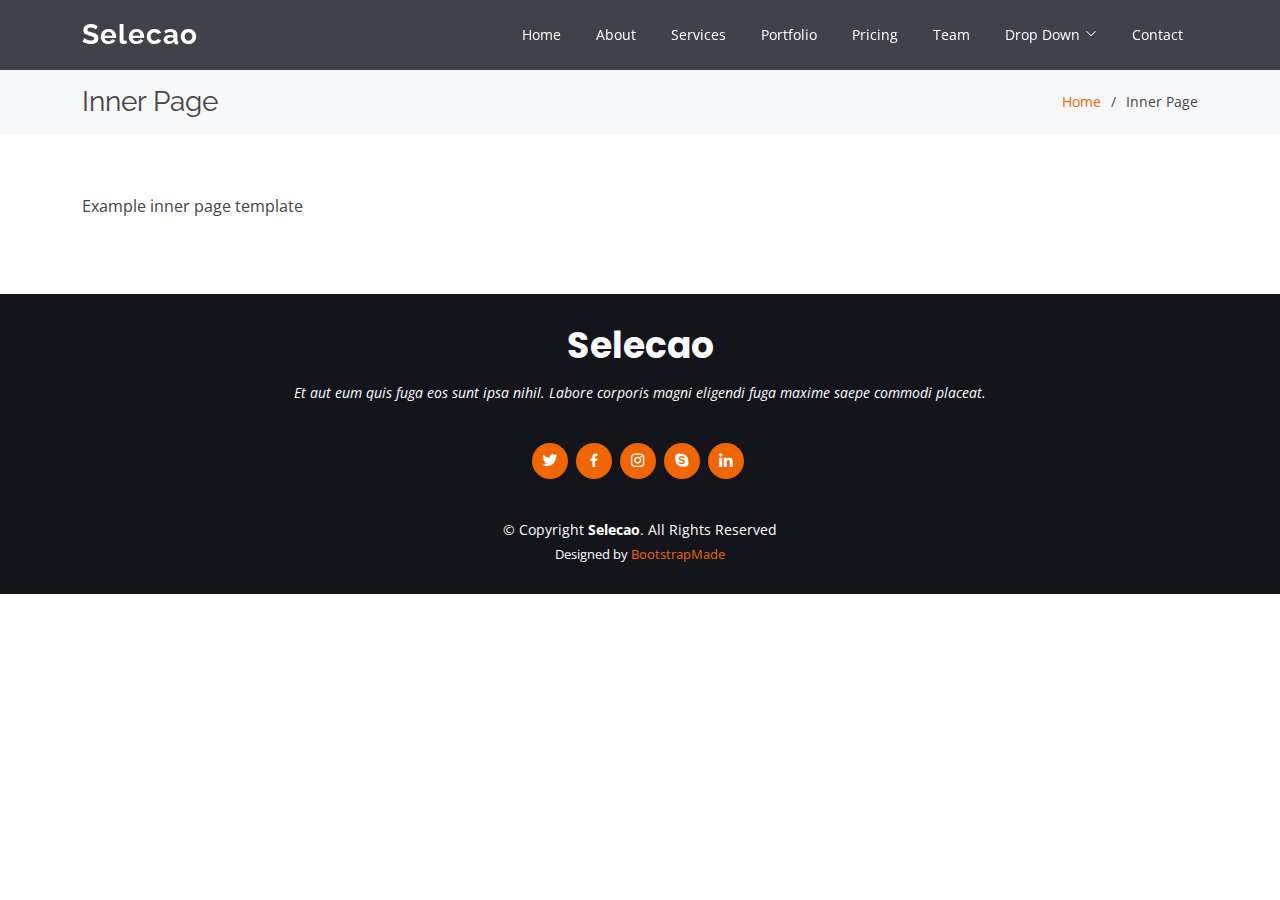
<file: src/inner-page.html>
<!DOCTYPE html>
<html lang="en">

<head>
  <meta charset="utf-8">
  <meta content="width=device-width, initial-scale=1.0" name="viewport">

  <title>Inner Page - Selecao Bootstrap Template</title>
  <meta content="" name="description">
  <meta content="" name="keywords">

  <!-- Favicons -->
  <link href="assets/img/favicon.png" rel="icon">
  <link href="assets/img/apple-touch-icon.png" rel="apple-touch-icon">

  <!-- Google Fonts -->
  <link href="https://fonts.googleapis.com/css?family=Open+Sans:300,300i,400,400i,600,600i,700,700i|Raleway:300,300i,400,400i,500,500i,600,600i,700,700i|Poppins:300,300i,400,400i,500,500i,600,600i,700,700i" rel="stylesheet">

  <!-- Vendor CSS Files -->
  <link href="assets/vendor/animate.css/animate.min.css" rel="stylesheet">
  <link href="assets/vendor/aos/aos.css" rel="stylesheet">
  <link href="assets/vendor/bootstrap/css/bootstrap.min.css" rel="stylesheet">
  <link href="assets/vendor/bootstrap-icons/bootstrap-icons.css" rel="stylesheet">
  <link href="assets/vendor/boxicons/css/boxicons.min.css" rel="stylesheet">
  <link href="assets/vendor/glightbox/css/glightbox.min.css" rel="stylesheet">
  <link href="assets/vendor/remixicon/remixicon.css" rel="stylesheet">
  <link href="assets/vendor/swiper/swiper-bundle.min.css" rel="stylesheet">

  <!-- Template Main CSS File -->
  <link href="assets/css/style.css" rel="stylesheet">

  <!-- =======================================================
  * Template Name: Selecao - v4.1.0
  * Template URL: https://bootstrapmade.com/selecao-bootstrap-template/
  * Author: BootstrapMade.com
  * License: https://bootstrapmade.com/license/
  ======================================================== -->
</head>

<body>

  <!-- ======= Header ======= -->
  <header id="header" class="fixed-top d-flex align-items-center ">
    <div class="container d-flex align-items-center justify-content-between">

      <div class="logo">
        <h1><a href="index.html">Selecao</a></h1>
        <!-- Uncomment below if you prefer to use an image logo -->
        <!-- <a href="index.html"><img src="assets/img/logo.png" alt="" class="img-fluid"></a>-->
      </div>

      <nav id="navbar" class="navbar">
        <ul>
          <li><a class="nav-link scrollto " href="#hero">Home</a></li>
          <li><a class="nav-link scrollto" href="#about">About</a></li>
          <li><a class="nav-link scrollto" href="#services">Services</a></li>
          <li><a class="nav-link scrollto " href="#portfolio">Portfolio</a></li>
          <li><a class="nav-link scrollto" href="#pricing">Pricing</a></li>
          <li><a class="nav-link scrollto" href="#team">Team</a></li>
          <li class="dropdown"><a href="#"><span>Drop Down</span> <i class="bi bi-chevron-down"></i></a>
            <ul>
              <li><a href="#">Drop Down 1</a></li>
              <li class="dropdown"><a href="#"><span>Deep Drop Down</span> <i class="bi bi-chevron-right"></i></a>
                <ul>
                  <li><a href="#">Deep Drop Down 1</a></li>
                  <li><a href="#">Deep Drop Down 2</a></li>
                  <li><a href="#">Deep Drop Down 3</a></li>
                  <li><a href="#">Deep Drop Down 4</a></li>
                  <li><a href="#">Deep Drop Down 5</a></li>
                </ul>
              </li>
              <li><a href="#">Drop Down 2</a></li>
              <li><a href="#">Drop Down 3</a></li>
              <li><a href="#">Drop Down 4</a></li>
            </ul>
          </li>
          <li><a class="nav-link scrollto" href="#contact">Contact</a></li>
        </ul>
        <i class="bi bi-list mobile-nav-toggle"></i>
      </nav><!-- .navbar -->

    </div>
  </header><!-- End Header -->

  <main id="main">

    <!-- ======= Breadcrumbs ======= -->
    <section class="breadcrumbs">
      <div class="container">

        <div class="d-flex justify-content-between align-items-center">
          <h2>Inner Page</h2>
          <ol>
            <li><a href="index.html">Home</a></li>
            <li>Inner Page</li>
          </ol>
        </div>

      </div>
    </section><!-- End Breadcrumbs -->

    <section class="inner-page">
      <div class="container">
        <p>
          Example inner page template
        </p>
      </div>
    </section>

  </main><!-- End #main -->

  <!-- ======= Footer ======= -->
  <footer id="footer">
    <div class="container">
      <h3>Selecao</h3>
      <p>Et aut eum quis fuga eos sunt ipsa nihil. Labore corporis magni eligendi fuga maxime saepe commodi placeat.</p>
      <div class="social-links">
        <a href="#" class="twitter"><i class="bx bxl-twitter"></i></a>
        <a href="#" class="facebook"><i class="bx bxl-facebook"></i></a>
        <a href="#" class="instagram"><i class="bx bxl-instagram"></i></a>
        <a href="#" class="google-plus"><i class="bx bxl-skype"></i></a>
        <a href="#" class="linkedin"><i class="bx bxl-linkedin"></i></a>
      </div>
      <div class="copyright">
        &copy; Copyright <strong><span>Selecao</span></strong>. All Rights Reserved
      </div>
      <div class="credits">
        <!-- All the links in the footer should remain intact. -->
        <!-- You can delete the links only if you purchased the pro version. -->
        <!-- Licensing information: https://bootstrapmade.com/license/ -->
        <!-- Purchase the pro version with working PHP/AJAX contact form: https://bootstrapmade.com/selecao-bootstrap-template/ -->
        Designed by <a href="https://bootstrapmade.com/">BootstrapMade</a>
      </div>
    </div>
  </footer><!-- End Footer -->

  <a href="#" class="back-to-top d-flex align-items-center justify-content-center"><i class="bi bi-arrow-up-short"></i></a>

  <!-- Vendor JS Files -->
  <script src="assets/vendor/aos/aos.js"></script>
  <script src="assets/vendor/bootstrap/js/bootstrap.bundle.min.js"></script>
  <script src="assets/vendor/glightbox/js/glightbox.min.js"></script>
  <script src="assets/vendor/isotope-layout/isotope.pkgd.min.js"></script>
  <script src="assets/vendor/php-email-form/validate.js"></script>
  <script src="assets/vendor/swiper/swiper-bundle.min.js"></script>

  <!-- Template Main JS File -->
  <script src="assets/js/main.js"></script>

</body>

</html>
</file>
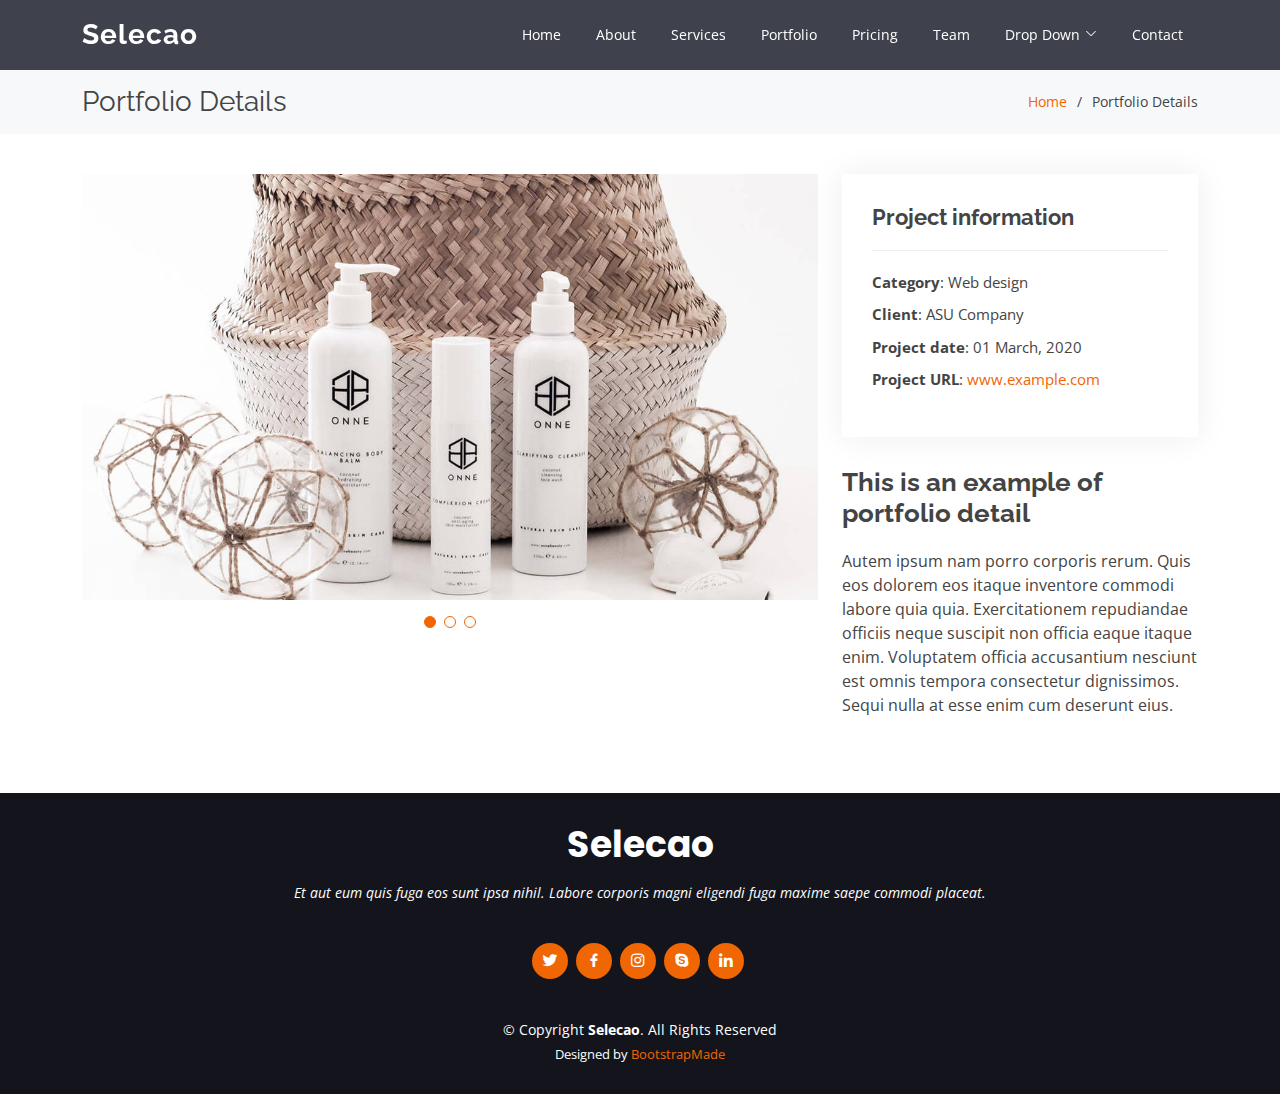
<file: src/portfolio-details.html>
<!DOCTYPE html>
<html lang="en">

<head>
  <meta charset="utf-8">
  <meta content="width=device-width, initial-scale=1.0" name="viewport">

  <title>Portfolio Details - Selecao Bootstrap Template</title>
  <meta content="" name="description">
  <meta content="" name="keywords">

  <!-- Favicons -->
  <link href="assets/img/favicon.png" rel="icon">
  <link href="assets/img/apple-touch-icon.png" rel="apple-touch-icon">

  <!-- Google Fonts -->
  <link href="https://fonts.googleapis.com/css?family=Open+Sans:300,300i,400,400i,600,600i,700,700i|Raleway:300,300i,400,400i,500,500i,600,600i,700,700i|Poppins:300,300i,400,400i,500,500i,600,600i,700,700i" rel="stylesheet">

  <!-- Vendor CSS Files -->
  <link href="assets/vendor/animate.css/animate.min.css" rel="stylesheet">
  <link href="assets/vendor/aos/aos.css" rel="stylesheet">
  <link href="assets/vendor/bootstrap/css/bootstrap.min.css" rel="stylesheet">
  <link href="assets/vendor/bootstrap-icons/bootstrap-icons.css" rel="stylesheet">
  <link href="assets/vendor/boxicons/css/boxicons.min.css" rel="stylesheet">
  <link href="assets/vendor/glightbox/css/glightbox.min.css" rel="stylesheet">
  <link href="assets/vendor/remixicon/remixicon.css" rel="stylesheet">
  <link href="assets/vendor/swiper/swiper-bundle.min.css" rel="stylesheet">

  <!-- Template Main CSS File -->
  <link href="assets/css/style.css" rel="stylesheet">

  <!-- =======================================================
  * Template Name: Selecao - v4.1.0
  * Template URL: https://bootstrapmade.com/selecao-bootstrap-template/
  * Author: BootstrapMade.com
  * License: https://bootstrapmade.com/license/
  ======================================================== -->
</head>

<body>

  <!-- ======= Header ======= -->
  <header id="header" class="fixed-top d-flex align-items-center ">
    <div class="container d-flex align-items-center justify-content-between">

      <div class="logo">
        <h1><a href="index.html">Selecao</a></h1>
        <!-- Uncomment below if you prefer to use an image logo -->
        <!-- <a href="index.html"><img src="assets/img/logo.png" alt="" class="img-fluid"></a>-->
      </div>

      <nav id="navbar" class="navbar">
        <ul>
          <li><a class="nav-link scrollto " href="#hero">Home</a></li>
          <li><a class="nav-link scrollto" href="#about">About</a></li>
          <li><a class="nav-link scrollto" href="#services">Services</a></li>
          <li><a class="nav-link scrollto " href="#portfolio">Portfolio</a></li>
          <li><a class="nav-link scrollto" href="#pricing">Pricing</a></li>
          <li><a class="nav-link scrollto" href="#team">Team</a></li>
          <li class="dropdown"><a href="#"><span>Drop Down</span> <i class="bi bi-chevron-down"></i></a>
            <ul>
              <li><a href="#">Drop Down 1</a></li>
              <li class="dropdown"><a href="#"><span>Deep Drop Down</span> <i class="bi bi-chevron-right"></i></a>
                <ul>
                  <li><a href="#">Deep Drop Down 1</a></li>
                  <li><a href="#">Deep Drop Down 2</a></li>
                  <li><a href="#">Deep Drop Down 3</a></li>
                  <li><a href="#">Deep Drop Down 4</a></li>
                  <li><a href="#">Deep Drop Down 5</a></li>
                </ul>
              </li>
              <li><a href="#">Drop Down 2</a></li>
              <li><a href="#">Drop Down 3</a></li>
              <li><a href="#">Drop Down 4</a></li>
            </ul>
          </li>
          <li><a class="nav-link scrollto" href="#contact">Contact</a></li>
        </ul>
        <i class="bi bi-list mobile-nav-toggle"></i>
      </nav><!-- .navbar -->

    </div>
  </header><!-- End Header -->

  <main id="main">

    <!-- ======= Breadcrumbs ======= -->
    <section id="breadcrumbs" class="breadcrumbs">
      <div class="container">

        <div class="d-flex justify-content-between align-items-center">
          <h2>Portfolio Details</h2>
          <ol>
            <li><a href="index.html">Home</a></li>
            <li>Portfolio Details</li>
          </ol>
        </div>

      </div>
    </section><!-- End Breadcrumbs -->

    <!-- ======= Portfolio Details Section ======= -->
    <section id="portfolio-details" class="portfolio-details">
      <div class="container">

        <div class="row gy-4">

          <div class="col-lg-8">
            <div class="portfolio-details-slider swiper-container">
              <div class="swiper-wrapper align-items-center">

                <div class="swiper-slide">
                  <img src="assets/img/portfolio/portfolio-details-1.jpg" alt="">
                </div>

                <div class="swiper-slide">
                  <img src="assets/img/portfolio/portfolio-details-2.jpg" alt="">
                </div>

                <div class="swiper-slide">
                  <img src="assets/img/portfolio/portfolio-details-3.jpg" alt="">
                </div>

              </div>
              <div class="swiper-pagination"></div>
            </div>
          </div>

          <div class="col-lg-4">
            <div class="portfolio-info">
              <h3>Project information</h3>
              <ul>
                <li><strong>Category</strong>: Web design</li>
                <li><strong>Client</strong>: ASU Company</li>
                <li><strong>Project date</strong>: 01 March, 2020</li>
                <li><strong>Project URL</strong>: <a href="#">www.example.com</a></li>
              </ul>
            </div>
            <div class="portfolio-description">
              <h2>This is an example of portfolio detail</h2>
              <p>
                Autem ipsum nam porro corporis rerum. Quis eos dolorem eos itaque inventore commodi labore quia quia. Exercitationem repudiandae officiis neque suscipit non officia eaque itaque enim. Voluptatem officia accusantium nesciunt est omnis tempora consectetur dignissimos. Sequi nulla at esse enim cum deserunt eius.
              </p>
            </div>
          </div>

        </div>

      </div>
    </section><!-- End Portfolio Details Section -->

  </main><!-- End #main -->

  <!-- ======= Footer ======= -->
  <footer id="footer">
    <div class="container">
      <h3>Selecao</h3>
      <p>Et aut eum quis fuga eos sunt ipsa nihil. Labore corporis magni eligendi fuga maxime saepe commodi placeat.</p>
      <div class="social-links">
        <a href="#" class="twitter"><i class="bx bxl-twitter"></i></a>
        <a href="#" class="facebook"><i class="bx bxl-facebook"></i></a>
        <a href="#" class="instagram"><i class="bx bxl-instagram"></i></a>
        <a href="#" class="google-plus"><i class="bx bxl-skype"></i></a>
        <a href="#" class="linkedin"><i class="bx bxl-linkedin"></i></a>
      </div>
      <div class="copyright">
        &copy; Copyright <strong><span>Selecao</span></strong>. All Rights Reserved
      </div>
      <div class="credits">
        <!-- All the links in the footer should remain intact. -->
        <!-- You can delete the links only if you purchased the pro version. -->
        <!-- Licensing information: https://bootstrapmade.com/license/ -->
        <!-- Purchase the pro version with working PHP/AJAX contact form: https://bootstrapmade.com/selecao-bootstrap-template/ -->
        Designed by <a href="https://bootstrapmade.com/">BootstrapMade</a>
      </div>
    </div>
  </footer><!-- End Footer -->

  <a href="#" class="back-to-top d-flex align-items-center justify-content-center"><i class="bi bi-arrow-up-short"></i></a>

  <!-- Vendor JS Files -->
  <script src="assets/vendor/aos/aos.js"></script>
  <script src="assets/vendor/bootstrap/js/bootstrap.bundle.min.js"></script>
  <script src="assets/vendor/glightbox/js/glightbox.min.js"></script>
  <script src="assets/vendor/isotope-layout/isotope.pkgd.min.js"></script>
  <script src="assets/vendor/php-email-form/validate.js"></script>
  <script src="assets/vendor/swiper/swiper-bundle.min.js"></script>

  <!-- Template Main JS File -->
  <script src="assets/js/main.js"></script>

</body>

</html>
</file>
<file: assets/css/style.css>
/*--------------------------------------------------------------
# General
--------------------------------------------------------------*/
body {
  font-family: "Open Sans", sans-serif;
  color: #444444;
}

a {
  color: #ef6603;
  text-decoration: none;
}

a:hover {
  color: #fc8129;
  text-decoration: none;
}

h1, h2, h3, h4, h5, h6 {
  font-family: "Raleway", sans-serif;
}

/*--------------------------------------------------------------
# Back to top button
--------------------------------------------------------------*/
.back-to-top {
  position: fixed;
  visibility: hidden;
  opacity: 0;
  right: 15px;
  bottom: 15px;
  z-index: 996;
  background: #ef6603;
  width: 40px;
  height: 40px;
  border-radius: 50px;
  transition: all 0.4s;
}

.back-to-top i {
  font-size: 28px;
  color: #fff;
  line-height: 0;
}

.back-to-top:hover {
  background: #fc7c1f;
  color: #fff;
}

.back-to-top.active {
  visibility: visible;
  opacity: 1;
}

/*--------------------------------------------------------------
# Disable AOS delay on mobile
--------------------------------------------------------------*/
@media screen and (max-width: 768px) {
  [data-aos-delay] {
    transition-delay: 0 !important;
  }
}

/*--------------------------------------------------------------
# Header
--------------------------------------------------------------*/
#header {
  height: 70px;
  transition: all 0.5s;
  z-index: 997;
  transition: all 0.5s;
  background: rgba(42, 44, 57, 0.9);
}

#header.header-transparent {
  background: transparent;
}

#header.header-scrolled {
  background: rgba(42, 44, 57, 0.9);
}

#header .logo h1 {
  font-size: 28px;
  margin: 0;
  padding: 0;
  line-height: 1;
  font-weight: 700;
  letter-spacing: 1px;
}

#header .logo h1 a, #header .logo h1 a:hover {
  color: #fff;
  text-decoration: none;
}

#header .logo img {
  padding: 0;
  margin: 0;
  max-height: 40px;
}

/*--------------------------------------------------------------
# Navigation Menu
--------------------------------------------------------------*/
/**
* Desktop Navigation 
*/
.navbar {
  padding: 0;
}

.navbar ul {
  margin: 0;
  padding: 0;
  display: flex;
  list-style: none;
  align-items: center;
}

.navbar li {
  position: relative;
}

.navbar a {
  display: flex;
  align-items: center;
  justify-content: space-between;
  padding: 5px 15px 7px 15px;
  margin-left: 5px;
  font-size: 14px;
  color: #fff;
  white-space: nowrap;
  transition: 0.3s;
  border-radius: 50px;
}

.navbar a i {
  font-size: 12px;
  line-height: 0;
  margin-left: 5px;
}

.navbar a:hover, .navbar .active, .navbar li:hover > a {
  background: #ef6603;
}

.navbar .dropdown ul {
  display: block;
  position: absolute;
  left: 5px;
  top: calc(100% + 30px);
  margin: 5px  0 0 0;
  padding: 10px 0;
  z-index: 99;
  opacity: 0;
  visibility: hidden;
  background: #fff;
  box-shadow: 0px 0px 30px rgba(127, 137, 161, 0.25);
  transition: 0.3s;
  border-radius: 15px;
}

.navbar .dropdown ul li {
  min-width: 200px;
}

.navbar .dropdown ul a {
  padding: 10px 20px;
  color: #2a2c39;
  margin: 0 5px;
  font-size: 14px;
}

.navbar .dropdown ul a i {
  font-size: 12px;
}

.navbar .dropdown ul a:hover, .navbar .dropdown ul .active:hover, .navbar .dropdown ul li:hover > a {
  color: #fff;
}

.navbar .dropdown:hover > ul {
  opacity: 1;
  top: 100%;
  visibility: visible;
}

.navbar .dropdown .dropdown ul {
  top: 0;
  left: calc(100% - 30px);
  visibility: hidden;
}

.navbar .dropdown .dropdown:hover > ul {
  opacity: 1;
  top: 0;
  left: 100%;
  visibility: visible;
}

@media (max-width: 1366px) {
  .navbar .dropdown .dropdown ul {
    left: -90%;
  }
  .navbar .dropdown .dropdown:hover > ul {
    left: -100%;
  }
}

/**
* Mobile Navigation 
*/
.mobile-nav-toggle {
  color: #fff;
  font-size: 28px;
  cursor: pointer;
  display: none;
  line-height: 0;
  transition: 0.5s;
}

@media (max-width: 991px) {
  .mobile-nav-toggle {
    display: block;
  }
  .navbar ul {
    display: none;
  }
}

.navbar-mobile {
  position: fixed;
  overflow: hidden;
  top: 0;
  right: 0;
  left: 0;
  bottom: 0;
  background: rgba(20, 21, 28, 0.9);
  transition: 0.3s;
  z-index: 999;
}

.navbar-mobile .mobile-nav-toggle {
  position: absolute;
  top: 15px;
  right: 15px;
}

.navbar-mobile ul {
  display: block;
  position: absolute;
  top: 55px;
  right: 15px;
  bottom: 15px;
  left: 15px;
  padding: 10px 0;
  border-radius: 10px;
  background-color: #fff;
  overflow-y: auto;
  transition: 0.3s;
}

.navbar-mobile a {
  padding: 10px 20px;
  margin: 5px;
  font-size: 15px;
  color: #2a2c39;
}

.navbar-mobile a:hover, .navbar-mobile .active, .navbar-mobile li:hover > a {
  color: #fff;
}

.navbar-mobile .getstarted {
  margin: 15px;
}

.navbar-mobile .dropdown ul {
  position: static;
  display: none;
  margin: 10px 20px;
  padding: 10px 0;
  z-index: 99;
  opacity: 1;
  visibility: visible;
  background: #fff;
  box-shadow: 0px 0px 30px rgba(127, 137, 161, 0.25);
}

.navbar-mobile .dropdown ul li {
  min-width: 200px;
}

.navbar-mobile .dropdown ul a {
  padding: 10px 20px;
}

.navbar-mobile .dropdown ul a i {
  font-size: 12px;
}

.navbar-mobile .dropdown ul a:hover, .navbar-mobile .dropdown ul .active:hover, .navbar-mobile .dropdown ul li:hover > a {
  color: #fff;
}

.navbar-mobile .dropdown > .dropdown-active {
  display: block;
}

/*--------------------------------------------------------------
# Hero Section
--------------------------------------------------------------*/
#hero {
  width: 100%;
  overflow: hidden;
  position: relative;
  background: linear-gradient(0deg, #2a2c39 0%, #33364a 100%);
  padding: 0;
}

#hero .carousel-container {
  display: flex;
  justify-content: center;
  align-items: center;
  flex-direction: column;
  text-align: center;
  position: relative;
  height: 70vh;
  padding-top: 60px;
}

#hero h2 {
  color: #fff;
  margin-bottom: 30px;
  font-size: 48px;
  font-weight: 700;
}

#hero p {
  width: 80%;
  -webkit-animation-delay: 0.4s;
  animation-delay: 0.4s;
  margin: 0 auto 30px auto;
  color: #fff;
}

#hero .carousel-control-prev, #hero .carousel-control-next {
  width: 10%;
}

#hero .carousel-control-next-icon, #hero .carousel-control-prev-icon {
  background: none;
  font-size: 48px;
  line-height: 1;
  width: auto;
  height: auto;
}

#hero .btn-get-started {
  font-family: "Raleway", sans-serif;
  font-weight: 500;
  font-size: 14px;
  letter-spacing: 1px;
  display: inline-block;
  padding: 12px 32px;
  border-radius: 50px;
  transition: 0.5s;
  line-height: 1;
  margin: 10px;
  color: #fff;
  -webkit-animation-delay: 0.8s;
  animation-delay: 0.8s;
  border: 2px solid #ef6603;
}

#hero .btn-get-started:hover {
  background: #ef6603;
  color: #fff;
  text-decoration: none;
}

@media (min-width: 1024px) {
  #hero p {
    width: 60%;
  }
  #hero .carousel-control-prev, #hero .carousel-control-next {
    width: 5%;
  }
}

@media (max-width: 768px) {
  #hero .carousel-container {
    height: 90vh;
  }
  #hero h2 {
    font-size: 28px;
  }
}

.hero-waves {
  display: block;
  width: 100%;
  height: 60px;
  position: relative;
}

.wave1 use {
  -webkit-animation: move-forever1 10s linear infinite;
  animation: move-forever1 10s linear infinite;
  -webkit-animation-delay: -2s;
  animation-delay: -2s;
}

.wave2 use {
  -webkit-animation: move-forever2 8s linear infinite;
  animation: move-forever2 8s linear infinite;
  -webkit-animation-delay: -2s;
  animation-delay: -2s;
}

.wave3 use {
  -webkit-animation: move-forever3 6s linear infinite;
  animation: move-forever3 6s linear infinite;
  -webkit-animation-delay: -2s;
  animation-delay: -2s;
}

@-webkit-keyframes move-forever1 {
  0% {
    transform: translate(85px, 0%);
  }
  100% {
    transform: translate(-90px, 0%);
  }
}

@keyframes move-forever1 {
  0% {
    transform: translate(85px, 0%);
  }
  100% {
    transform: translate(-90px, 0%);
  }
}

@-webkit-keyframes move-forever2 {
  0% {
    transform: translate(-90px, 0%);
  }
  100% {
    transform: translate(85px, 0%);
  }
}

@keyframes move-forever2 {
  0% {
    transform: translate(-90px, 0%);
  }
  100% {
    transform: translate(85px, 0%);
  }
}

@-webkit-keyframes move-forever3 {
  0% {
    transform: translate(-90px, 0%);
  }
  100% {
    transform: translate(85px, 0%);
  }
}

@keyframes move-forever3 {
  0% {
    transform: translate(-90px, 0%);
  }
  100% {
    transform: translate(85px, 0%);
  }
}

/*--------------------------------------------------------------
# Sections General
--------------------------------------------------------------*/
section {
  padding: 60px 0;
  overflow: hidden;
}

.section-title {
  padding-bottom: 40px;
}

.section-title h2 {
  font-size: 14px;
  font-weight: 500;
  padding: 0;
  line-height: 1px;
  margin: 0 0 5px 0;
  letter-spacing: 2px;
  text-transform: uppercase;
  color: #aaaaaa;
  font-family: "Poppins", sans-serif;
}

.section-title h2::after {
  content: "";
  width: 120px;
  height: 1px;
  display: inline-block;
  background: #fd9042;
  margin: 4px 10px;
}

.section-title p {
  margin: 0;
  margin: 0;
  font-size: 36px;
  font-weight: 700;
  text-transform: uppercase;
  font-family: "Poppins", sans-serif;
  color: #2a2c39;
}

/*--------------------------------------------------------------
# About
--------------------------------------------------------------*/
.about {
  padding-top: 80px;
}

.about .content h3 {
  font-weight: 600;
  font-size: 26px;
}

.about .content ul {
  list-style: none;
  padding: 0;
}

.about .content ul li {
  padding-left: 28px;
  position: relative;
}

.about .content ul li + li {
  margin-top: 10px;
}

.about .content ul i {
  position: absolute;
  left: 0;
  top: 2px;
  font-size: 20px;
  color: #ef6603;
  line-height: 1;
}

.about .content p:last-child {
  margin-bottom: 0;
}

.about .content .btn-learn-more {
  font-family: "Raleway", sans-serif;
  font-weight: 600;
  font-size: 14px;
  letter-spacing: 1px;
  display: inline-block;
  padding: 12px 32px;
  border-radius: 5px;
  transition: 0.3s;
  line-height: 1;
  color: #ef6603;
  -webkit-animation-delay: 0.8s;
  animation-delay: 0.8s;
  margin-top: 6px;
  border: 2px solid #ef6603;
}

.about .content .btn-learn-more:hover {
  background: #ef6603;
  color: #fff;
  text-decoration: none;
}

/*--------------------------------------------------------------
# Features
--------------------------------------------------------------*/
.features .nav-tabs {
  border: 0;
}

.features .nav-link {
  border: 1px solid #d4d6df;
  padding: 15px;
  transition: 0.3s;
  color: #2a2c39;
  border-radius: 0;
  display: flex;
  align-items: center;
  justify-content: center;
}

.features .nav-link i {
  padding-right: 15px;
  font-size: 48px;
}

.features .nav-link h4 {
  font-size: 18px;
  font-weight: 600;
  margin: 0;
}

.features .nav-link:hover {
  color: #ef6603;
}

.features .nav-link.active {
  background: #ef6603;
  color: #fff;
  border-color: #ef6603;
}

@media (max-width: 768px) {
  .features .nav-link i {
    padding: 0;
    line-height: 1;
    font-size: 36px;
  }
}

@media (max-width: 575px) {
  .features .nav-link {
    padding: 15px;
  }
  .features .nav-link i {
    font-size: 24px;
  }
}

.features .tab-content {
  margin-top: 30px;
}

.features .tab-pane h3 {
  font-weight: 600;
  font-size: 26px;
}

.features .tab-pane ul {
  list-style: none;
  padding: 0;
}

.features .tab-pane ul li {
  padding-bottom: 10px;
}

.features .tab-pane ul i {
  font-size: 20px;
  padding-right: 4px;
  color: #ef6603;
}

.features .tab-pane p:last-child {
  margin-bottom: 0;
}

/*--------------------------------------------------------------
# Cta
--------------------------------------------------------------*/
.cta {
  background: #2a2c39;
  padding: 80px 0;
}

.cta h3 {
  color: #fff;
  font-size: 28px;
  font-weight: 700;
}

.cta p {
  color: #fff;
}

.cta .cta-btn {
  font-family: "Raleway", sans-serif;
  text-transform: uppercase;
  font-weight: 700;
  font-size: 14px;
  letter-spacing: 1px;
  display: inline-block;
  padding: 12px 30px;
  border-radius: 50px;
  transition: 0.5s;
  margin: 10px;
  color: #fff;
  background: #ef6603;
}

.cta .cta-btn:hover {
  background: #fff;
  color: #ef6603;
}

@media (max-width: 1024px) {
  .cta {
    background-attachment: scroll;
  }
}

@media (min-width: 769px) {
  .cta .cta-btn-container {
    display: flex;
    align-items: center;
    justify-content: flex-end;
  }
}

/*--------------------------------------------------------------
# Services
--------------------------------------------------------------*/
.services .icon-box {
  padding: 30px;
  position: relative;
  overflow: hidden;
  border-radius: 10px;
  background: #fff;
  box-shadow: 0 2px 29px 0 rgba(68, 88, 144, 0.12);
  transition: all 0.4s ease-in-out;
  width: 100%;
  height: 100%;
}

.services .icon-box:hover {
  transform: translateY(-10px);
  box-shadow: 0 2px 35px 0 rgba(68, 88, 144, 0.2);
}

.services .icon {
  position: absolute;
  left: -20px;
  top: calc(50% - 30px);
}

.services .icon i {
  font-size: 64px;
  line-height: 1;
  transition: 0.5s;
}

.services .title {
  margin-left: 40px;
  font-weight: 700;
  margin-bottom: 15px;
  font-size: 18px;
}

.services .title a {
  color: #2a2c39;
  transition: ease-in-out 0.3s;
}

.services .title a:hover {
  color: #ef6603;
}

.services .description {
  font-size: 14px;
  margin-left: 40px;
  line-height: 24px;
  margin-bottom: 0;
}

/*--------------------------------------------------------------
# Portfolio
--------------------------------------------------------------*/
.portfolio #portfolio-flters {
  list-style: none;
  margin-bottom: 20px;
}

.portfolio #portfolio-flters li {
  cursor: pointer;
  display: inline-block;
  margin: 0 0 10px 10px;
  font-size: 16px;
  font-weight: 500;
  line-height: 1;
  text-transform: uppercase;
  color: #444444;
  transition: all 0.3s ease-in-out;
}

.portfolio #portfolio-flters li::before {
  content: "[";
  margin-right: 6px;
  color: #fff;
  font-size: 18px;
  font-weight: 400;
  transition: all 0.3s ease-in-out;
}

.portfolio #portfolio-flters li::after {
  content: "]";
  margin-left: 6px;
  color: #fff;
  font-size: 18px;
  font-weight: 400;
  transition: all 0.3s ease-in-out;
}

.portfolio #portfolio-flters li:hover, .portfolio #portfolio-flters li.filter-active {
  color: #ef6603;
}

.portfolio #portfolio-flters li.filter-active::before, .portfolio #portfolio-flters li.filter-active::after {
  color: #ef6603;
}

.portfolio .portfolio-item {
  margin-bottom: 30px;
}

.portfolio .portfolio-item .portfolio-img {
  overflow: hidden;
}

.portfolio .portfolio-item .portfolio-img img {
  transition: all 0.8s ease-in-out;
}

.portfolio .portfolio-item .portfolio-info {
  opacity: 0;
  position: absolute;
  left: 15px;
  bottom: 0;
  z-index: 3;
  right: 15px;
  transition: all ease-in-out 0.3s;
  background: rgba(0, 0, 0, 0.5);
  padding: 10px 15px;
}

.portfolio .portfolio-item .portfolio-info h4 {
  font-size: 18px;
  color: #fff;
  font-weight: 600;
  color: #fff;
  margin-bottom: 0px;
}

.portfolio .portfolio-item .portfolio-info p {
  color: #fedac0;
  font-size: 14px;
  margin-bottom: 0;
}

.portfolio .portfolio-item .portfolio-info .preview-link, .portfolio .portfolio-item .portfolio-info .details-link {
  position: absolute;
  right: 40px;
  font-size: 24px;
  top: calc(50% - 18px);
  color: #fff;
  transition: 0.3s;
}

.portfolio .portfolio-item .portfolio-info .preview-link:hover, .portfolio .portfolio-item .portfolio-info .details-link:hover {
  color: #fd9f5b;
}

.portfolio .portfolio-item .portfolio-info .details-link {
  right: 10px;
}

.portfolio .portfolio-item .portfolio-links {
  opacity: 0;
  left: 0;
  right: 0;
  text-align: center;
  z-index: 3;
  position: absolute;
  transition: all ease-in-out 0.3s;
}

.portfolio .portfolio-item .portfolio-links a {
  color: #fff;
  margin: 0 2px;
  font-size: 28px;
  display: inline-block;
  transition: 0.3s;
}

.portfolio .portfolio-item .portfolio-links a:hover {
  color: #fd9f5b;
}

.portfolio .portfolio-item:hover .portfolio-img img {
  transform: scale(1.2);
}

.portfolio .portfolio-item:hover .portfolio-info {
  opacity: 1;
}

/*--------------------------------------------------------------
# Portfolio Details
--------------------------------------------------------------*/
.portfolio-details {
  padding-top: 40px;
}

.portfolio-details .portfolio-details-slider img {
  width: 100%;
}

.portfolio-details .portfolio-details-slider .swiper-pagination {
  margin-top: 20px;
  position: relative;
}

.portfolio-details .portfolio-details-slider .swiper-pagination .swiper-pagination-bullet {
  width: 12px;
  height: 12px;
  background-color: #fff;
  opacity: 1;
  border: 1px solid #ef6603;
}

.portfolio-details .portfolio-details-slider .swiper-pagination .swiper-pagination-bullet-active {
  background-color: #ef6603;
}

.portfolio-details .portfolio-info {
  padding: 30px;
  box-shadow: 0px 0 30px rgba(42, 44, 57, 0.08);
}

.portfolio-details .portfolio-info h3 {
  font-size: 22px;
  font-weight: 700;
  margin-bottom: 20px;
  padding-bottom: 20px;
  border-bottom: 1px solid #eee;
}

.portfolio-details .portfolio-info ul {
  list-style: none;
  padding: 0;
  font-size: 15px;
}

.portfolio-details .portfolio-info ul li + li {
  margin-top: 10px;
}

.portfolio-details .portfolio-description {
  padding-top: 30px;
}

.portfolio-details .portfolio-description h2 {
  font-size: 26px;
  font-weight: 700;
  margin-bottom: 20px;
}

.portfolio-details .portfolio-description p {
  padding: 0;
}

/*--------------------------------------------------------------
# Testimonials
--------------------------------------------------------------*/
.testimonials .testimonial-item {
  box-sizing: content-box;
  padding: 30px 30px 0 30px;
  margin: 30px 15px;
  text-align: center;
  min-height: 350px;
  box-shadow: 0px 2px 12px rgba(0, 0, 0, 0.08);
}

.testimonials .testimonial-item .testimonial-img {
  width: 90px;
  border-radius: 50%;
  border: 4px solid #fff;
  margin: 0 auto;
}

.testimonials .testimonial-item h3 {
  font-size: 18px;
  font-weight: bold;
  margin: 10px 0 5px 0;
  color: #111;
}

.testimonials .testimonial-item h4 {
  font-size: 14px;
  color: #999;
  margin: 0;
}

.testimonials .testimonial-item .quote-icon-left, .testimonials .testimonial-item .quote-icon-right {
  color: #fedac0;
  font-size: 26px;
}

.testimonials .testimonial-item .quote-icon-left {
  display: inline-block;
  left: -5px;
  position: relative;
}

.testimonials .testimonial-item .quote-icon-right {
  display: inline-block;
  right: -5px;
  position: relative;
  top: 10px;
}

.testimonials .testimonial-item p {
  font-style: italic;
  margin: 0 auto 15px auto;
}

.testimonials .swiper-pagination {
  margin-top: 20px;
  position: relative;
}

.testimonials .swiper-pagination .swiper-pagination-bullet {
  width: 12px;
  height: 12px;
  background-color: #fff;
  opacity: 1;
  border: 1px solid #ef6603;
}

.testimonials .swiper-pagination .swiper-pagination-bullet-active {
  background-color: #ef6603;
}

/*--------------------------------------------------------------
# Pricing
--------------------------------------------------------------*/
.pricing .box {
  padding: 20px;
  background: #fff;
  text-align: center;
  box-shadow: 0px 0px 4px rgba(0, 0, 0, 0.12);
  border-radius: 5px;
  position: relative;
  overflow: hidden;
}

.pricing h3 {
  font-weight: 400;
  margin: -20px -20px 25px -20px;
  padding: 30px 15px;
  font-size: 18px;
  font-weight: 600;
  color: #777777;
  background: #f8f8f8;
}

.pricing h4 {
  font-size: 36px;
  color: #ef6603;
  font-weight: 600;
  font-family: "Poppins", sans-serif;
  margin-bottom: 20px;
}

.pricing h4 sup {
  font-size: 20px;
  top: -15px;
  left: -3px;
}

.pricing h4 span {
  color: #bababa;
  font-size: 16px;
  font-weight: 300;
}

.pricing ul {
  padding: 0;
  list-style: none;
  color: #444444;
  text-align: center;
  line-height: 20px;
  font-size: 14px;
}

.pricing ul li {
  padding-bottom: 16px;
}

.pricing ul i {
  color: #ef6603;
  font-size: 18px;
  padding-right: 4px;
}

.pricing ul .na {
  color: #ccc;
  text-decoration: line-through;
}

.pricing .btn-wrap {
  margin: 20px -20px -20px -20px;
  padding: 20px 15px;
  background: #f8f8f8;
  text-align: center;
}

.pricing .btn-buy {
  background: #ef6603;
  display: inline-block;
  padding: 8px 35px 10px 35px;
  border-radius: 50px;
  color: #fff;
  transition: none;
  font-size: 14px;
  font-weight: 400;
  font-family: "Raleway", sans-serif;
  font-weight: 600;
  transition: 0.3s;
}

.pricing .btn-buy:hover {
  background: #fc8129;
}

.pricing .featured {
  border: 2px solid #ef6603;
}

.pricing .featured h3 {
  color: #fff;
  background: #ef6603;
}

.pricing .advanced {
  width: 200px;
  position: absolute;
  top: 18px;
  right: -68px;
  transform: rotate(45deg);
  z-index: 1;
  font-size: 14px;
  padding: 1px 0 3px 0;
  background: #ef6603;
  color: #fff;
}

/*--------------------------------------------------------------
# F.A.Q
--------------------------------------------------------------*/
.faq {
  padding: 60px 0;
}

.faq .faq-list {
  padding: 0;
  list-style: none;
}

.faq .faq-list li {
  border-bottom: 1px solid #ececf1;
  margin-bottom: 20px;
  padding-bottom: 20px;
}

.faq .faq-list .question {
  display: block;
  position: relative;
  font-family: #ef6603;
  font-size: 18px;
  line-height: 24px;
  font-weight: 400;
  padding-left: 25px;
  cursor: pointer;
  color: #bd5102;
  transition: 0.3s;
}

.faq .faq-list i {
  font-size: 16px;
  position: absolute;
  left: 0;
  top: -2px;
}

.faq .faq-list p {
  margin-bottom: 0;
  padding: 10px 0 0 25px;
}

.faq .faq-list .icon-show {
  display: none;
}

.faq .faq-list .collapsed {
  color: black;
}

.faq .faq-list .collapsed:hover {
  color: #ef6603;
}

.faq .faq-list .collapsed .icon-show {
  display: inline-block;
  transition: 0.6s;
}

.faq .faq-list .collapsed .icon-close {
  display: none;
  transition: 0.6s;
}

/*--------------------------------------------------------------
# Team
--------------------------------------------------------------*/
.team {
  background: #fff;
  padding: 60px 0;
}

.team .member {
  margin-bottom: 20px;
  overflow: hidden;
  border-radius: 5px;
  background: #fff;
  box-shadow: 0px 2px 15px rgba(0, 0, 0, 0.1);
}

.team .member .member-img {
  position: relative;
  overflow: hidden;
}

.team .member .social {
  position: absolute;
  left: 0;
  bottom: 30px;
  right: 0;
  opacity: 0;
  transition: ease-in-out 0.3s;
  display: flex;
  align-items: center;
  justify-content: center;
}

.team .member .social a {
  transition: color 0.3s;
  margin: 0 3px;
  border-radius: 50px;
  width: 36px;
  height: 36px;
  background: rgba(239, 102, 3, 0.8);
  transition: ease-in-out 0.3s;
  color: #fff;
  display: inline-flex;
  align-items: center;
  justify-content: center;
}

.team .member .social a:hover {
  background: #fc8129;
}

.team .member .social i {
  font-size: 18px;
  line-height: 0;
}

.team .member .member-info {
  padding: 25px 15px;
}

.team .member .member-info h4 {
  font-weight: 700;
  margin-bottom: 5px;
  font-size: 18px;
  color: #2a2c39;
}

.team .member .member-info span {
  display: block;
  font-size: 13px;
  font-weight: 400;
  color: #aaaaaa;
}

.team .member .member-info p {
  font-style: italic;
  font-size: 14px;
  line-height: 26px;
  color: #777777;
}

.team .member:hover .social {
  opacity: 1;
  bottom: 15px;
}

/*--------------------------------------------------------------
# Contact
--------------------------------------------------------------*/
.contact .info {
  width: 100%;
  background: #fff;
}

.contact .info i {
  font-size: 20px;
  color: #ef6603;
  float: left;
  width: 44px;
  height: 44px;
  background: #ffecde;
  display: flex;
  justify-content: center;
  align-items: center;
  border-radius: 50px;
  transition: all 0.3s ease-in-out;
}

.contact .info h4 {
  padding: 0 0 0 60px;
  font-size: 22px;
  font-weight: 600;
  margin-bottom: 5px;
  color: #2a2c39;
}

.contact .info p {
  padding: 0 0 0 60px;
  margin-bottom: 0;
  font-size: 14px;
  color: #555974;
}

.contact .info .email, .contact .info .phone {
  margin-top: 40px;
}

.contact .info .email:hover i, .contact .info .address:hover i, .contact .info .phone:hover i {
  background: #ef6603;
  color: #fff;
}

.contact .php-email-form {
  width: 100%;
  background: #fff;
}

.contact .php-email-form .form-group {
  padding-bottom: 8px;
}

.contact .php-email-form .error-message {
  display: none;
  color: #fff;
  background: #ed3c0d;
  text-align: left;
  padding: 15px;
  font-weight: 600;
}

.contact .php-email-form .error-message br + br {
  margin-top: 25px;
}

.contact .php-email-form .sent-message {
  display: none;
  color: #fff;
  background: #18d26e;
  text-align: center;
  padding: 15px;
  font-weight: 600;
}

.contact .php-email-form .loading {
  display: none;
  background: #fff;
  text-align: center;
  padding: 15px;
}

.contact .php-email-form .loading:before {
  content: "";
  display: inline-block;
  border-radius: 50%;
  width: 24px;
  height: 24px;
  margin: 0 10px -6px 0;
  border: 3px solid #18d26e;
  border-top-color: #eee;
  -webkit-animation: animate-loading 1s linear infinite;
  animation: animate-loading 1s linear infinite;
}

.contact .php-email-form input, .contact .php-email-form textarea {
  border-radius: 0;
  box-shadow: none;
  font-size: 14px;
}

.contact .php-email-form input {
  height: 44px;
}

.contact .php-email-form textarea {
  padding: 10px 12px;
}

.contact .php-email-form button[type="submit"] {
  background: #ef6603;
  border: 0;
  padding: 10px 24px;
  color: #fff;
  transition: 0.4s;
  border-radius: 50px;
}

.contact .php-email-form button[type="submit"]:hover {
  background: #fc8129;
}

@-webkit-keyframes animate-loading {
  0% {
    transform: rotate(0deg);
  }
  100% {
    transform: rotate(360deg);
  }
}

@keyframes animate-loading {
  0% {
    transform: rotate(0deg);
  }
  100% {
    transform: rotate(360deg);
  }
}

/*--------------------------------------------------------------
# Breadcrumbs
--------------------------------------------------------------*/
.breadcrumbs {
  padding: 15px 0;
  margin-top: 70px;
  background: #f7f8f9;
  min-height: 40px;
}

.breadcrumbs h2 {
  font-size: 28px;
  font-weight: 400;
  margin: 0;
}

.breadcrumbs ol {
  display: flex;
  flex-wrap: wrap;
  list-style: none;
  padding: 0;
  margin: 0;
  font-size: 14px;
}

@media (max-width: 992px) {
  .breadcrumbs ol {
    margin-top: 10px;
  }
}

.breadcrumbs ol li + li {
  padding-left: 10px;
}

.breadcrumbs ol li + li::before {
  display: inline-block;
  padding-right: 10px;
  color: #404356;
  content: "/";
}

@media (max-width: 768px) {
  .breadcrumbs .d-flex {
    display: block !important;
  }
  .breadcrumbs ol {
    display: block;
  }
  .breadcrumbs ol li {
    display: inline-block;
  }
}

/*--------------------------------------------------------------
# Footer
--------------------------------------------------------------*/
#footer {
  background: #14151c;
  color: #fff;
  font-size: 14px;
  text-align: center;
  padding: 30px 0;
}

#footer h3 {
  font-size: 36px;
  font-weight: 700;
  color: #fff;
  position: relative;
  font-family: "Poppins", sans-serif;
  padding: 0;
  margin: 0 0 15px 0;
}

#footer p {
  font-size: 15;
  font-style: italic;
  padding: 0;
  margin: 0 0 40px 0;
}

#footer .social-links {
  margin: 0 0 40px 0;
}

#footer .social-links a {
  font-size: 18px;
  display: inline-block;
  background: #ef6603;
  color: #fff;
  line-height: 1;
  padding: 8px 0;
  margin-right: 4px;
  border-radius: 50%;
  text-align: center;
  width: 36px;
  height: 36px;
  transition: 0.3s;
}

#footer .social-links a:hover {
  background: #bd5102;
  color: #fff;
  text-decoration: none;
}

#footer .copyright {
  margin: 0 0 5px 0;
}

#footer .credits {
  font-size: 13px;
}
</file>
<file: src/assets/css/style.css>
/*--------------------------------------------------------------
# General
--------------------------------------------------------------*/
body {
  font-family: "Open Sans", sans-serif;
  color: #444444;
}

a {
  color: #ef6603;
  text-decoration: none;
}
h6{
  
  padding: 5%;
}

a:hover {
  color: #fc8129;
  text-decoration: none;
}

h1, h2, h3, h4, h5, h6 {
  font-family: "Raleway", sans-serif;
}

/*--------------------------------------------------------------
# Back to top button
--------------------------------------------------------------*/
.back-to-top {
  position: fixed;
  visibility: hidden;
  opacity: 0;
  right: 15px;
  bottom: 15px;
  z-index: 996;
  background: #ef6603;
  width: 40px;
  height: 40px;
  border-radius: 50px;
  transition: all 0.4s;
}

.back-to-top i {
  font-size: 28px;
  color: #fff;
  line-height: 0;
}

.back-to-top:hover {
  background: #fc7c1f;
  color: #fff;
}

.back-to-top.active {
  visibility: visible;
  opacity: 1;
}

/*--------------------------------------------------------------
# Disable AOS delay on mobile
--------------------------------------------------------------*/
@media screen and (max-width: 768px) {
  [data-aos-delay] {
    transition-delay: 0 !important;
  }
}

/*--------------------------------------------------------------
# Header
--------------------------------------------------------------*/
#header {
  height: 70px;
  transition: all 0.5s;
  z-index: 997;
  transition: all 0.5s;
  background: rgba(42, 44, 57, 0.9);
}

#header.header-transparent {
  background: transparent;
}

#header.header-scrolled {
  background: rgba(42, 44, 57, 0.9);
}

#header .logo h1 {
  font-size: 28px;
  margin: 0;
  padding: 0;
  line-height: 1;
  font-weight: 700;
  letter-spacing: 1px;
}

#header .logo h1 a, #header .logo h1 a:hover {
  color: #fff;
  text-decoration: none;
}

#header .logo img {
  padding: 0;
  margin: 0;
  max-height: 40px;
}

/*--------------------------------------------------------------
# Navigation Menu
--------------------------------------------------------------*/
/**
* Desktop Navigation 
*/
.navbar {
  padding: 0;
}

.navbar ul {
  margin: 0;
  padding: 0;
  display: flex;
  list-style: none;
  align-items: center;
}

.navbar li {
  position: relative;
}

.navbar a {
  display: flex;
  align-items: center;
  justify-content: space-between;
  padding: 5px 15px 7px 15px;
  margin-left: 5px;
  font-size: 14px;
  color: #fff;
  white-space: nowrap;
  transition: 0.3s;
  border-radius: 50px;
}

.navbar a i {
  font-size: 12px;
  line-height: 0;
  margin-left: 5px;
}

.navbar a:hover, .navbar .active, .navbar li:hover > a {
  background: #ef6603;
}

.navbar .dropdown ul {
  display: block;
  position: absolute;
  left: 5px;
  top: calc(100% + 30px);
  margin: 5px  0 0 0;
  padding: 10px 0;
  z-index: 99;
  opacity: 0;
  visibility: hidden;
  background: #fff;
  box-shadow: 0px 0px 30px rgba(127, 137, 161, 0.25);
  transition: 0.3s;
  border-radius: 15px;
}

.navbar .dropdown ul li {
  min-width: 200px;
}

.navbar .dropdown ul a {
  padding: 10px 20px;
  color: #2a2c39;
  margin: 0 5px;
  font-size: 14px;
}

.navbar .dropdown ul a i {
  font-size: 12px;
}

.navbar .dropdown ul a:hover, .navbar .dropdown ul .active:hover, .navbar .dropdown ul li:hover > a {
  color: #fff;
}

.navbar .dropdown:hover > ul {
  opacity: 1;
  top: 100%;
  visibility: visible;
}

.navbar .dropdown .dropdown ul {
  top: 0;
  left: calc(100% - 30px);
  visibility: hidden;
}

.navbar .dropdown .dropdown:hover > ul {
  opacity: 1;
  top: 0;
  left: 100%;
  visibility: visible;
}

@media (max-width: 1366px) {
  .navbar .dropdown .dropdown ul {
    left: -90%;
  }
  .navbar .dropdown .dropdown:hover > ul {
    left: -100%;
  }
}

/**
* Mobile Navigation 
*/
.mobile-nav-toggle {
  color: #fff;
  font-size: 28px;
  cursor: pointer;
  display: none;
  line-height: 0;
  transition: 0.5s;
}

@media (max-width: 991px) {
  .mobile-nav-toggle {
    display: block;
  }
  .navbar ul {
    display: none;
  }
}

.navbar-mobile {
  position: fixed;
  overflow: hidden;
  top: 0;
  right: 0;
  left: 0;
  bottom: 0;
  background: rgba(20, 21, 28, 0.9);
  transition: 0.3s;
  z-index: 999;
}

.navbar-mobile .mobile-nav-toggle {
  position: absolute;
  top: 15px;
  right: 15px;
}

.navbar-mobile ul {
  display: block;
  position: absolute;
  top: 55px;
  right: 15px;
  bottom: 15px;
  left: 15px;
  padding: 10px 0;
  border-radius: 10px;
  background-color: #fff;
  overflow-y: auto;
  transition: 0.3s;
}

.navbar-mobile a {
  padding: 10px 20px;
  margin: 5px;
  font-size: 15px;
  color: #2a2c39;
}

.navbar-mobile a:hover, .navbar-mobile .active, .navbar-mobile li:hover > a {
  color: #fff;
}

.navbar-mobile .getstarted {
  margin: 15px;
}

.navbar-mobile .dropdown ul {
  position: static;
  display: none;
  margin: 10px 20px;
  padding: 10px 0;
  z-index: 99;
  opacity: 1;
  visibility: visible;
  background: #fff;
  box-shadow: 0px 0px 30px rgba(127, 137, 161, 0.25);
}

.navbar-mobile .dropdown ul li {
  min-width: 200px;
}

.navbar-mobile .dropdown ul a {
  padding: 10px 20px;
}

.navbar-mobile .dropdown ul a i {
  font-size: 12px;
}

.navbar-mobile .dropdown ul a:hover, .navbar-mobile .dropdown ul .active:hover, .navbar-mobile .dropdown ul li:hover > a {
  color: #fff;
}

.navbar-mobile .dropdown > .dropdown-active {
  display: block;
}

/*--------------------------------------------------------------
# Hero Section
--------------------------------------------------------------*/
#hero {
  width: 100%;
  overflow: hidden;
  position: relative;
  background: linear-gradient(0deg, #2a2c39 0%, #33364a 100%);
  padding: 0;
}

#hero .carousel-container {
  display: flex;
  justify-content: center;
  align-items: center;
  flex-direction: column;
  text-align: center;
  position: relative;
  height: 70vh;
  padding-top: 60px;
}

#hero h2 {
  color: #fff;
  margin-bottom: 30px;
  font-size: 48px;
  font-weight: 700;
}

#hero p {
  width: 80%;
  -webkit-animation-delay: 0.4s;
  animation-delay: 0.4s;
  margin: 0 auto 30px auto;
  color: #fff;
}

#hero .carousel-control-prev, #hero .carousel-control-next {
  width: 10%;
}

#hero .carousel-control-next-icon, #hero .carousel-control-prev-icon {
  background: none;
  font-size: 48px;
  line-height: 1;
  width: auto;
  height: auto;
}

#hero .btn-get-started {
  font-family: "Raleway", sans-serif;
  font-weight: 500;
  font-size: 14px;
  letter-spacing: 1px;
  display: inline-block;
  padding: 12px 32px;
  border-radius: 50px;
  transition: 0.5s;
  line-height: 1;
  margin: 10px;
  color: #fff;
  -webkit-animation-delay: 0.8s;
  animation-delay: 0.8s;
  border: 2px solid #ef6603;
}

#hero .btn-get-started:hover {
  background: #ef6603;
  color: #fff;
  text-decoration: none;
}

@media (min-width: 1024px) {
  #hero p {
    width: 60%;
  }
  #hero .carousel-control-prev, #hero .carousel-control-next {
    width: 5%;
  }
}

@media (max-width: 768px) {
  #hero .carousel-container {
    height: 90vh;
  }
  #hero h2 {
    font-size: 28px;
  }
}

.hero-waves {
  display: block;
  width: 100%;
  height: 60px;
  position: relative;
}

.wave1 use {
  -webkit-animation: move-forever1 10s linear infinite;
  animation: move-forever1 10s linear infinite;
  -webkit-animation-delay: -2s;
  animation-delay: -2s;
}

.wave2 use {
  -webkit-animation: move-forever2 8s linear infinite;
  animation: move-forever2 8s linear infinite;
  -webkit-animation-delay: -2s;
  animation-delay: -2s;
}

.wave3 use {
  -webkit-animation: move-forever3 6s linear infinite;
  animation: move-forever3 6s linear infinite;
  -webkit-animation-delay: -2s;
  animation-delay: -2s;
}

@-webkit-keyframes move-forever1 {
  0% {
    transform: translate(85px, 0%);
  }
  100% {
    transform: translate(-90px, 0%);
  }
}

@keyframes move-forever1 {
  0% {
    transform: translate(85px, 0%);
  }
  100% {
    transform: translate(-90px, 0%);
  }
}

@-webkit-keyframes move-forever2 {
  0% {
    transform: translate(-90px, 0%);
  }
  100% {
    transform: translate(85px, 0%);
  }
}

@keyframes move-forever2 {
  0% {
    transform: translate(-90px, 0%);
  }
  100% {
    transform: translate(85px, 0%);
  }
}

@-webkit-keyframes move-forever3 {
  0% {
    transform: translate(-90px, 0%);
  }
  100% {
    transform: translate(85px, 0%);
  }
}

@keyframes move-forever3 {
  0% {
    transform: translate(-90px, 0%);
  }
  100% {
    transform: translate(85px, 0%);
  }
}

/*--------------------------------------------------------------
# Sections General
--------------------------------------------------------------*/
section {
  padding: 60px 0;
  overflow: hidden;
}

.section-title {
  padding-bottom: 40px;
}

.section-title h2 {
  font-size: 14px;
  font-weight: 500;
  padding: 0;
  line-height: 1px;
  margin: 0 0 5px 0;
  letter-spacing: 2px;
  text-transform: uppercase;
  color: #aaaaaa;
  font-family: "Poppins", sans-serif;
}

.section-title h2::after {
  content: "";
  width: 120px;
  height: 1px;
  display: inline-block;
  background: #fd9042;
  margin: 4px 10px;
}

.section-title p {
  margin: 0;
  margin: 0;
  font-size: 36px;
  font-weight: 700;
  text-transform: uppercase;
  font-family: "Poppins", sans-serif;
  color: #2a2c39;
}

/*--------------------------------------------------------------
# About
--------------------------------------------------------------*/
.about {
  padding-top: 80px;
}

.about .content h3 {
  font-weight: 600;
  font-size: 26px;
}

.about .content ul {
  list-style: none;
  padding: 0;
}

.about .content ul li {
  padding-left: 28px;
  position: relative;
}

.about .content ul li + li {
  margin-top: 10px;
}

.about .content ul i {
  position: absolute;
  left: 0;
  top: 2px;
  font-size: 20px;
  color: #ef6603;
  line-height: 1;
}

.about .content p:last-child {
  margin-bottom: 0;
}

.about .content .btn-learn-more {
  font-family: "Raleway", sans-serif;
  font-weight: 600;
  font-size: 14px;
  letter-spacing: 1px;
  display: inline-block;
  padding: 12px 32px;
  border-radius: 5px;
  transition: 0.3s;
  line-height: 1;
  color: #ef6603;
  -webkit-animation-delay: 0.8s;
  animation-delay: 0.8s;
  margin-top: 6px;
  border: 2px solid #ef6603;
}

.about .content .btn-learn-more:hover {
  background: #ef6603;
  color: #fff;
  text-decoration: none;
}

/*--------------------------------------------------------------
# Features
--------------------------------------------------------------*/
.features .nav-tabs {
  border: 0;
}

.features .nav-link {
  border: 1px solid #d4d6df;
  padding: 15px;
  transition: 0.3s;
  color: #2a2c39;
  border-radius: 0;
  display: flex;
  align-items: center;
  justify-content: center;
}

.features .nav-link i {
  padding-right: 15px;
  font-size: 48px;
}

.features .nav-link h4 {
  font-size: 18px;
  font-weight: 600;
  margin: 0;
}

.features .nav-link:hover {
  color: #ef6603;
}

.features .nav-link.active {
  background: #ef6603;
  color: #fff;
  border-color: #ef6603;
}

@media (max-width: 768px) {
  .features .nav-link i {
    padding: 0;
    line-height: 1;
    font-size: 36px;
  }
}

@media (max-width: 575px) {
  .features .nav-link {
    padding: 15px;
  }
  .features .nav-link i {
    font-size: 24px;
  }
}

.features .tab-content {
  margin-top: 30px;
}

.features .tab-pane h3 {
  font-weight: 600;
  font-size: 26px;
}

.features .tab-pane ul {
  list-style: none;
  padding: 0;
}

.features .tab-pane ul li {
  padding-bottom: 10px;
}

.features .tab-pane ul i {
  font-size: 20px;
  padding-right: 4px;
  color: #ef6603;
}

.features .tab-pane p:last-child {
  margin-bottom: 0;
}

/*--------------------------------------------------------------
# Cta
--------------------------------------------------------------*/
.cta {
  background: #2a2c39;
  padding: 80px 0;
}

.cta h3 {
  color: #fff;
  font-size: 28px;
  font-weight: 700;
}

.cta p {
  color: #fff;
}

.cta .cta-btn {
  font-family: "Raleway", sans-serif;
  text-transform: uppercase;
  font-weight: 700;
  font-size: 14px;
  letter-spacing: 1px;
  display: inline-block;
  padding: 12px 30px;
  border-radius: 50px;
  transition: 0.5s;
  margin: 10px;
  color: #fff;
  background: #ef6603;
}

.cta .cta-btn:hover {
  background: #fff;
  color: #ef6603;
}

@media (max-width: 1024px) {
  .cta {
    background-attachment: scroll;
  }
}

@media (min-width: 769px) {
  .cta .cta-btn-container {
    display: flex;
    align-items: center;
    justify-content: flex-end;
  }
}

/*--------------------------------------------------------------
# Services
--------------------------------------------------------------*/
.services .icon-box {
  padding: 30px;
  position: relative;
  overflow: hidden;
  border-radius: 10px;
  background: #fff;
  box-shadow: 0 2px 29px 0 rgba(68, 88, 144, 0.12);
  transition: all 0.4s ease-in-out;
  width: 100%;
  height: 100%;
}

.services .icon-box:hover {
  transform: translateY(-10px);
  box-shadow: 0 2px 35px 0 rgba(68, 88, 144, 0.2);
}

.services .icon {
  position: absolute;
  left: -20px;
  top: calc(50% - 30px);
}

.services .icon i {
  font-size: 64px;
  line-height: 1;
  transition: 0.5s;
}

.services .title {
  margin-left: 40px;
  font-weight: 700;
  margin-bottom: 15px;
  font-size: 18px;
}

.services .title a {
  color: #2a2c39;
  transition: ease-in-out 0.3s;
}

.services .title a:hover {
  color: #ef6603;
}

.services .description {
  font-size: 14px;
  margin-left: 40px;
  line-height: 24px;
  margin-bottom: 0;
}

/*--------------------------------------------------------------
# Portfolio
--------------------------------------------------------------*/
.portfolio #portfolio-flters {
  list-style: none;
  margin-bottom: 20px;
}

.portfolio #portfolio-flters li {
  cursor: pointer;
  display: inline-block;
  margin: 0 0 10px 10px;
  font-size: 16px;
  font-weight: 500;
  line-height: 1;
  text-transform: uppercase;
  color: #444444;
  transition: all 0.3s ease-in-out;
}

.portfolio #portfolio-flters li::before {
  content: "[";
  margin-right: 6px;
  color: #fff;
  font-size: 18px;
  font-weight: 400;
  transition: all 0.3s ease-in-out;
}

.portfolio #portfolio-flters li::after {
  content: "]";
  margin-left: 6px;
  color: #fff;
  font-size: 18px;
  font-weight: 400;
  transition: all 0.3s ease-in-out;
}

.portfolio #portfolio-flters li:hover, .portfolio #portfolio-flters li.filter-active {
  color: #ef6603;
}

.portfolio #portfolio-flters li.filter-active::before, .portfolio #portfolio-flters li.filter-active::after {
  color: #ef6603;
}

.portfolio .portfolio-item {
  margin-bottom: 30px;
}

.portfolio .portfolio-item .portfolio-img {
  overflow: hidden;
}

.portfolio .portfolio-item .portfolio-img img {
  transition: all 0.8s ease-in-out;
}

.portfolio .portfolio-item .portfolio-info {
  opacity: 0;
  position: absolute;
  left: 15px;
  bottom: 0;
  z-index: 3;
  right: 15px;
  transition: all ease-in-out 0.3s;
  background: rgba(0, 0, 0, 0.5);
  padding: 10px 15px;
}

.portfolio .portfolio-item .portfolio-info h4 {
  font-size: 18px;
  color: #fff;
  font-weight: 600;
  color: #fff;
  margin-bottom: 0px;
}

.portfolio .portfolio-item .portfolio-info p {
  color: #fedac0;
  font-size: 14px;
  margin-bottom: 0;
}

.portfolio .portfolio-item .portfolio-info .preview-link, .portfolio .portfolio-item .portfolio-info .details-link {
  position: absolute;
  right: 40px;
  font-size: 24px;
  top: calc(50% - 18px);
  color: #fff;
  transition: 0.3s;
}

.portfolio .portfolio-item .portfolio-info .preview-link:hover, .portfolio .portfolio-item .portfolio-info .details-link:hover {
  color: #fd9f5b;
}

.portfolio .portfolio-item .portfolio-info .details-link {
  right: 10px;
}

.portfolio .portfolio-item .portfolio-links {
  opacity: 0;
  left: 0;
  right: 0;
  text-align: center;
  z-index: 3;
  position: absolute;
  transition: all ease-in-out 0.3s;
}

.portfolio .portfolio-item .portfolio-links a {
  color: #fff;
  margin: 0 2px;
  font-size: 28px;
  display: inline-block;
  transition: 0.3s;
}

.portfolio .portfolio-item .portfolio-links a:hover {
  color: #fd9f5b;
}

.portfolio .portfolio-item:hover .portfolio-img img {
  transform: scale(1.2);
}

.portfolio .portfolio-item:hover .portfolio-info {
  opacity: 1;
}

/*--------------------------------------------------------------
# Portfolio Details
--------------------------------------------------------------*/
.portfolio-details {
  padding-top: 40px;
}

.portfolio-details .portfolio-details-slider img {
  width: 100%;
}

.portfolio-details .portfolio-details-slider .swiper-pagination {
  margin-top: 20px;
  position: relative;
}

.portfolio-details .portfolio-details-slider .swiper-pagination .swiper-pagination-bullet {
  width: 12px;
  height: 12px;
  background-color: #fff;
  opacity: 1;
  border: 1px solid #ef6603;
}

.portfolio-details .portfolio-details-slider .swiper-pagination .swiper-pagination-bullet-active {
  background-color: #ef6603;
}

.portfolio-details .portfolio-info {
  padding: 30px;
  box-shadow: 0px 0 30px rgba(42, 44, 57, 0.08);
}

.portfolio-details .portfolio-info h3 {
  font-size: 22px;
  font-weight: 700;
  margin-bottom: 20px;
  padding-bottom: 20px;
  border-bottom: 1px solid #eee;
}

.portfolio-details .portfolio-info ul {
  list-style: none;
  padding: 0;
  font-size: 15px;
}

.portfolio-details .portfolio-info ul li + li {
  margin-top: 10px;
}

.portfolio-details .portfolio-description {
  padding-top: 30px;
}

.portfolio-details .portfolio-description h2 {
  font-size: 26px;
  font-weight: 700;
  margin-bottom: 20px;
}

.portfolio-details .portfolio-description p {
  padding: 0;
}

/*--------------------------------------------------------------
# Testimonials
--------------------------------------------------------------*/
.testimonials .testimonial-item {
  box-sizing: content-box;
  padding: 30px 30px 0 30px;
  margin: 30px 15px;
  text-align: center;
  min-height: 350px;
  box-shadow: 0px 2px 12px rgba(0, 0, 0, 0.08);
}

.testimonials .testimonial-item .testimonial-img {
  width: 90px;
  border-radius: 50%;
  border: 4px solid #fff;
  margin: 0 auto;
}

.testimonials .testimonial-item h3 {
  font-size: 18px;
  font-weight: bold;
  margin: 10px 0 5px 0;
  color: #111;
}

.testimonials .testimonial-item h4 {
  font-size: 14px;
  color: #999;
  margin: 0;
}

.testimonials .testimonial-item .quote-icon-left, .testimonials .testimonial-item .quote-icon-right {
  color: #fedac0;
  font-size: 26px;
}

.testimonials .testimonial-item .quote-icon-left {
  display: inline-block;
  left: -5px;
  position: relative;
}

.testimonials .testimonial-item .quote-icon-right {
  display: inline-block;
  right: -5px;
  position: relative;
  top: 10px;
}

.testimonials .testimonial-item p {
  font-style: italic;
  margin: 0 auto 15px auto;
}

.testimonials .swiper-pagination {
  margin-top: 20px;
  position: relative;
}

.testimonials .swiper-pagination .swiper-pagination-bullet {
  width: 12px;
  height: 12px;
  background-color: #fff;
  opacity: 1;
  border: 1px solid #ef6603;
}

.testimonials .swiper-pagination .swiper-pagination-bullet-active {
  background-color: #ef6603;
}

/*--------------------------------------------------------------
# Pricing
--------------------------------------------------------------*/
.pricing .box {
  padding: 20px;
  background: #fff;
  text-align: center;
  box-shadow: 0px 0px 4px rgba(0, 0, 0, 0.12);
  border-radius: 5px;
  position: relative;
  overflow: hidden;
}

.pricing h3 {
  font-weight: 400;
  margin: -20px -20px 25px -20px;
  padding: 30px 15px;
  font-size: 18px;
  font-weight: 600;
  color: #777777;
  background: #f8f8f8;
}

.pricing h4 {
  font-size: 36px;
  color: #ef6603;
  font-weight: 600;
  font-family: "Poppins", sans-serif;
  margin-bottom: 20px;
}

.pricing h4 sup {
  font-size: 20px;
  top: -15px;
  left: -3px;
}

.pricing h4 span {
  color: #bababa;
  font-size: 16px;
  font-weight: 300;
}

.pricing ul {
  padding: 0;
  list-style: none;
  color: #444444;
  text-align: center;
  line-height: 20px;
  font-size: 14px;
}

.pricing ul li {
  padding-bottom: 16px;
}

.pricing ul i {
  color: #ef6603;
  font-size: 18px;
  padding-right: 4px;
}

.pricing ul .na {
  color: #ccc;
  text-decoration: line-through;
}

.pricing .btn-wrap {
  margin: 20px -20px -20px -20px;
  padding: 20px 15px;
  background: #f8f8f8;
  text-align: center;
}

.pricing .btn-buy {
  background: #ef6603;
  display: inline-block;
  padding: 8px 35px 10px 35px;
  border-radius: 50px;
  color: #fff;
  transition: none;
  font-size: 14px;
  font-weight: 400;
  font-family: "Raleway", sans-serif;
  font-weight: 600;
  transition: 0.3s;
}

.pricing .btn-buy:hover {
  background: #fc8129;
}

.pricing .featured {
  border: 2px solid #ef6603;
}

.pricing .featured h3 {
  color: #fff;
  background: #ef6603;
}

.pricing .advanced {
  width: 200px;
  position: absolute;
  top: 18px;
  right: -68px;
  transform: rotate(45deg);
  z-index: 1;
  font-size: 14px;
  padding: 1px 0 3px 0;
  background: #ef6603;
  color: #fff;
}

/*--------------------------------------------------------------
# F.A.Q
--------------------------------------------------------------*/
.faq {
  padding: 60px 0;
}

.faq .faq-list {
  padding: 0;
  list-style: none;
}

.faq .faq-list li {
  border-bottom: 1px solid #ececf1;
  margin-bottom: 20px;
  padding-bottom: 20px;
}

.faq .faq-list .question {
  display: block;
  position: relative;
  font-family: #ef6603;
  font-size: 18px;
  line-height: 24px;
  font-weight: 400;
  padding-left: 25px;
  cursor: pointer;
  color: #bd5102;
  transition: 0.3s;
}

.faq .faq-list i {
  font-size: 16px;
  position: absolute;
  left: 0;
  top: -2px;
}

.faq .faq-list p {
  margin-bottom: 0;
  padding: 10px 0 0 25px;
}

.faq .faq-list .icon-show {
  display: none;
}

.faq .faq-list .collapsed {
  color: black;
}

.faq .faq-list .collapsed:hover {
  color: #ef6603;
}

.faq .faq-list .collapsed .icon-show {
  display: inline-block;
  transition: 0.6s;
}

.faq .faq-list .collapsed .icon-close {
  display: none;
  transition: 0.6s;
}

/*--------------------------------------------------------------
# Team
--------------------------------------------------------------*/
.team {
  background: #fff;
  padding: 60px 0;
}

.team .member {
  margin-bottom: 20px;
  overflow: hidden;
  border-radius: 5px;
  background: #fff;
  box-shadow: 0px 2px 15px rgba(0, 0, 0, 0.1);
}

.team .member .member-img {
  position: relative;
  overflow: hidden;
}

.team .member .social {
  position: absolute;
  left: 0;
  bottom: 30px;
  right: 0;
  opacity: 0;
  transition: ease-in-out 0.3s;
  display: flex;
  align-items: center;
  justify-content: center;
}

.team .member .social a {
  transition: color 0.3s;
  margin: 0 3px;
  border-radius: 50px;
  width: 36px;
  height: 36px;
  background: rgba(239, 102, 3, 0.8);
  transition: ease-in-out 0.3s;
  color: #fff;
  display: inline-flex;
  align-items: center;
  justify-content: center;
}

.team .member .social a:hover {
  background: #fc8129;
}

.team .member .social i {
  font-size: 18px;
  line-height: 0;
}

.team .member .member-info {
  padding: 25px 15px;
}

.team .member .member-info h4 {
  font-weight: 700;
  margin-bottom: 5px;
  font-size: 18px;
  color: #2a2c39;
}

.team .member .member-info span {
  display: block;
  font-size: 13px;
  font-weight: 400;
  color: #aaaaaa;
}

.team .member .member-info p {
  font-style: italic;
  font-size: 14px;
  line-height: 26px;
  color: #777777;
}

.team .member:hover .social {
  opacity: 1;
  bottom: 15px;
}

/*--------------------------------------------------------------
# Contact
--------------------------------------------------------------*/
.contact .info {
  width: 100%;
  background: #fff;
}

.contact .info i {
  font-size: 20px;
  color: #ef6603;
  float: left;
  width: 44px;
  height: 44px;
  background: #ffecde;
  display: flex;
  justify-content: center;
  align-items: center;
  border-radius: 50px;
  transition: all 0.3s ease-in-out;
}

.contact .info h4 {
  padding: 0 0 0 60px;
  font-size: 22px;
  font-weight: 600;
  margin-bottom: 5px;
  color: #2a2c39;
}

.contact .info p {
  padding: 0 0 0 60px;
  margin-bottom: 0;
  font-size: 14px;
  color: #555974;
}

.contact .info .email, .contact .info .phone {
  margin-top: 40px;
}

.contact .info .email:hover i, .contact .info .address:hover i, .contact .info .phone:hover i {
  background: #ef6603;
  color: #fff;
}

.contact .php-email-form {
  width: 100%;
  background: #fff;
}

.contact .php-email-form .form-group {
  padding-bottom: 8px;
}

.contact .php-email-form .error-message {
  display: none;
  color: #fff;
  background: #ed3c0d;
  text-align: left;
  padding: 15px;
  font-weight: 600;
}

.contact .php-email-form .error-message br + br {
  margin-top: 25px;
}

.contact .php-email-form .sent-message {
  display: none;
  color: #fff;
  background: #18d26e;
  text-align: center;
  padding: 15px;
  font-weight: 600;
}

.contact .php-email-form .loading {
  display: none;
  background: #fff;
  text-align: center;
  padding: 15px;
}

.contact .php-email-form .loading:before {
  content: "";
  display: inline-block;
  border-radius: 50%;
  width: 24px;
  height: 24px;
  margin: 0 10px -6px 0;
  border: 3px solid #18d26e;
  border-top-color: #eee;
  -webkit-animation: animate-loading 1s linear infinite;
  animation: animate-loading 1s linear infinite;
}

.contact .php-email-form input, .contact .php-email-form textarea {
  border-radius: 0;
  box-shadow: none;
  font-size: 14px;
}

.contact .php-email-form input {
  height: 44px;
}

.contact .php-email-form textarea {
  padding: 10px 12px;
}

.contact .php-email-form button[type="submit"] {
  background: #ef6603;
  border: 0;
  padding: 10px 24px;
  color: #fff;
  transition: 0.4s;
  border-radius: 50px;
}

.contact .php-email-form button[type="submit"]:hover {
  background: #fc8129;
}

@-webkit-keyframes animate-loading {
  0% {
    transform: rotate(0deg);
  }
  100% {
    transform: rotate(360deg);
  }
}

@keyframes animate-loading {
  0% {
    transform: rotate(0deg);
  }
  100% {
    transform: rotate(360deg);
  }
}

/*--------------------------------------------------------------
# Breadcrumbs
--------------------------------------------------------------*/
.breadcrumbs {
  padding: 15px 0;
  margin-top: 70px;
  background: #f7f8f9;
  min-height: 40px;
}

.breadcrumbs h2 {
  font-size: 28px;
  font-weight: 400;
  margin: 0;
}

.breadcrumbs ol {
  display: flex;
  flex-wrap: wrap;
  list-style: none;
  padding: 0;
  margin: 0;
  font-size: 14px;
}

@media (max-width: 992px) {
  .breadcrumbs ol {
    margin-top: 10px;
  }
}

.breadcrumbs ol li + li {
  padding-left: 10px;
}

.breadcrumbs ol li + li::before {
  display: inline-block;
  padding-right: 10px;
  color: #404356;
  content: "/";
}

@media (max-width: 768px) {
  .breadcrumbs .d-flex {
    display: block !important;
  }
  .breadcrumbs ol {
    display: block;
  }
  .breadcrumbs ol li {
    display: inline-block;
  }
}

/*--------------------------------------------------------------
# Footer
--------------------------------------------------------------*/
#footer {
  background: #14151c;
  color: #fff;
  font-size: 14px;
  text-align: center;
  padding: 30px 0;
}

#footer h3 {
  font-size: 36px;
  font-weight: 700;
  color: #fff;
  position: relative;
  font-family: "Poppins", sans-serif;
  padding: 0;
  margin: 0 0 15px 0;
}

#footer p {
  font-size: 15;
  font-style: italic;
  padding: 0;
  margin: 0 0 40px 0;
}

#footer .social-links {
  margin: 0 0 40px 0;
}

#footer .social-links a {
  font-size: 18px;
  display: inline-block;
  background: #ef6603;
  color: #fff;
  line-height: 1;
  padding: 8px 0;
  margin-right: 4px;
  border-radius: 50%;
  text-align: center;
  width: 36px;
  height: 36px;
  transition: 0.3s;
}

#footer .social-links a:hover {
  background: #bd5102;
  color: #fff;
  text-decoration: none;
}

#footer .copyright {
  margin: 0 0 5px 0;
}

#footer .credits {
  font-size: 13px;
}
</file>
